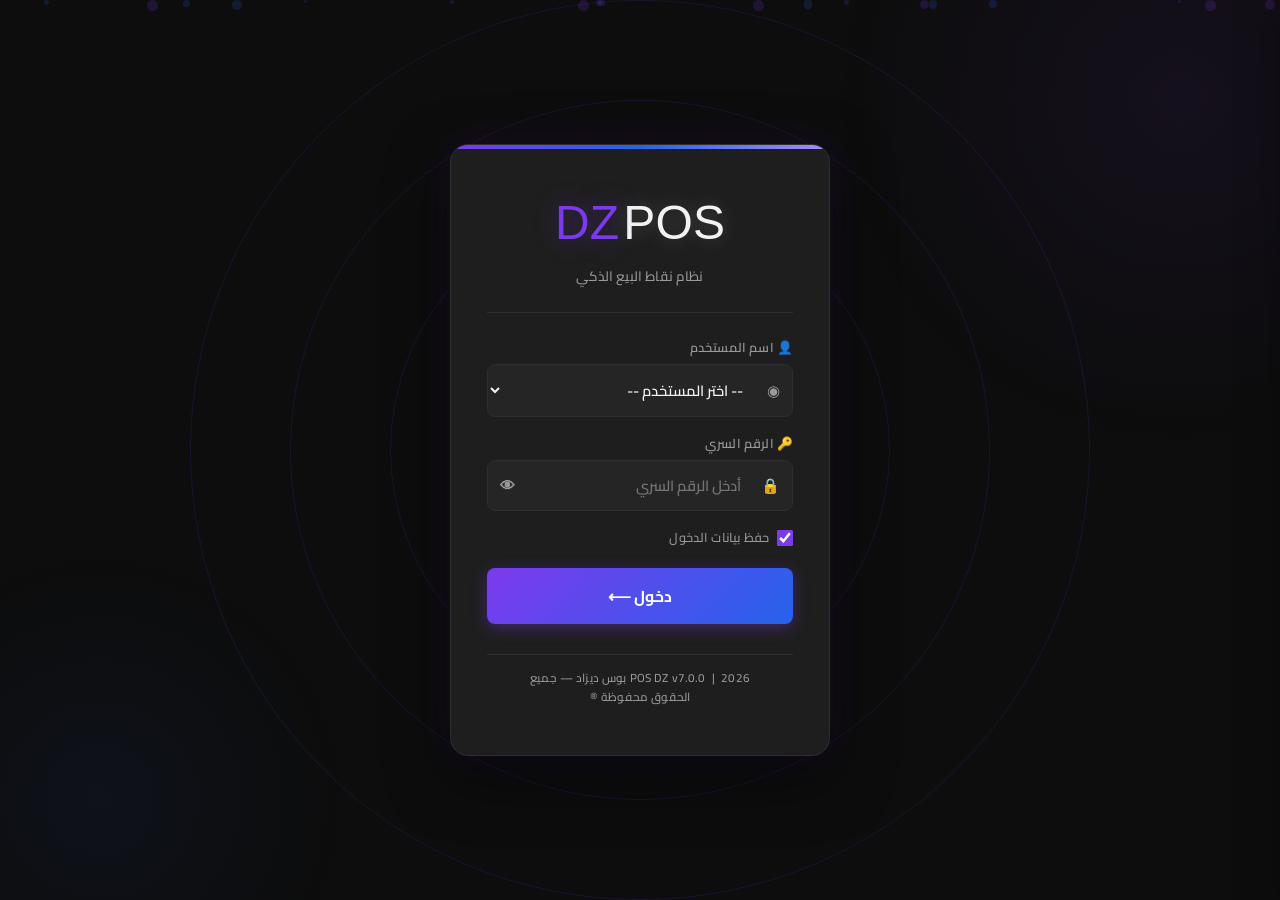
<file: customers.html>
<!DOCTYPE html>
<html lang="ar" dir="rtl">
<head>
  <meta charset="UTF-8"/>
  <meta name="viewport" content="width=device-width, initial-scale=1.0"/>
  <title>POS DZ - إدارة الزبائن</title>
  <link rel="stylesheet" href="style.css"/>
  <style>
    .customer-card {
      background: var(--bg-card); border: 1px solid var(--border);
      border-radius: var(--radius); padding: 16px 18px; margin-bottom: 10px;
      transition: var(--transition);
    }
    .customer-card:hover { border-color: var(--primary); box-shadow: 0 0 16px var(--glow); }
    .customer-card.has-debt { border-right: 4px solid var(--danger); }
    .customer-card.no-debt  { border-right: 4px solid var(--success); }
    .cust-header { display:flex; justify-content:space-between; align-items:center; margin-bottom:8px; }
    .cust-name { font-size:1.05rem; font-weight:800; color:var(--text-primary); }
    .cust-phone { font-size:0.82rem; color:var(--text-secondary); }
    .cust-debt-amount { font-size:1.2rem; font-weight:900; color:var(--danger); }
    .cust-debt-none { font-size:0.85rem; color:var(--success); font-weight:700; }
    .cust-actions { display:flex; gap:6px; flex-wrap:wrap; margin-top:10px; }
    .cust-actions .btn { font-size:0.8rem; padding:6px 12px; }
    .debt-detail-row {
      display:flex; justify-content:space-between; align-items:center;
      padding:8px 0; border-bottom:1px solid var(--border); font-size:0.88rem;
    }
    .debt-detail-row:last-child { border-bottom:none; }
    .debt-detail-date { font-size:0.75rem; color:var(--text-secondary); }
    .partial-modal-info { background:var(--bg-dark); border-radius:var(--radius-sm); padding:12px 16px; margin-bottom:14px; }
    .stats-row { display:grid; grid-template-columns:repeat(3,1fr); gap:12px; margin-bottom:18px; }
  </style>
</head>
<body>
<div class="bg-animated"></div>
<div class="page-wrapper">
  <header class="app-header" id="appHeader"></header>
  <div class="main-content">
    <div class="section-header">
      <a href="sale.html" class="back-btn">← رجوع</a>
      <h2 class="page-title">👥 إدارة الزبائن</h2>
      <button class="btn btn-primary" onclick="openModal('addCustomerModal')"><span data-i18n="custAdd">➕ إضافة زبون</span></button>
    </div>

    <!-- Stats -->
    <div class="stats-row" id="customerStats"></div>

    <!-- Search -->
    <div class="search-bar" style="margin-bottom:14px;">
      <span class="search-icon">🔍</span>
      <input type="text" id="customerSearch" placeholder="ابحث بالاسم أو الهاتف..." data-i18n-ph="custSearch" oninput="filterCustomers()"/>
    </div>

    <!-- Filter tabs -->
    <div class="tabs-bar" style="margin-bottom:14px;">
      <button class="tab-btn active" onclick="setFilter('all')" data-i18n="custFilterAll">الكل</button>
      <button class="tab-btn" onclick="setFilter('debt')" data-i18n="custFilterDebt">💳 مديونون</button>
      <button class="tab-btn" onclick="setFilter('clear')" data-i18n="custFilterClear">✅ مسددون</button>
    </div>

    <!-- Customer Cards -->
    <div id="customersContainer"></div>
  </div>
</div>

<!-- Add/Edit Customer Modal -->
<div class="modal-overlay" id="addCustomerModal">
  <div class="modal modal-sm">
    <div class="modal-header">
      <span class="modal-title" id="customerModalTitle">➕ إضافة زبون جديد</span>
      <button class="modal-close" onclick="closeModal('addCustomerModal')">✕</button>
    </div>
    <input type="hidden" id="editCustomerId"/>
    <div class="input-group">
      <label class="input-label" data-i18n="custName">👤 الاسم *</label>
      <input class="input-field" type="text" id="customerName" placeholder="اسم الزبون"/>
    </div>
    <div class="input-group">
      <label class="input-label" data-i18n="custPhone">📞 الهاتف *</label>
      <input class="input-field" type="tel" id="customerPhone" placeholder="رقم الهاتف"/>
    </div>
    <div class="modal-footer">
      <button class="btn btn-success" onclick="saveCustomer()">💾 حفظ</button>
      <button class="btn btn-secondary" onclick="closeModal('addCustomerModal')">إلغاء</button>
    </div>
  </div>
</div>

<!-- Debt Details Modal -->
<div class="modal-overlay" id="debtDetailModal">
  <div class="modal" style="max-width:580px;">
    <div class="modal-header">
      <span class="modal-title" id="debtDetailTitle">💳 ديون الزبون</span>
      <button class="modal-close" onclick="closeModal('debtDetailModal')">✕</button>
    </div>
    <div id="debtDetailContent"></div>
    <div class="modal-footer">
      <button class="btn btn-secondary" onclick="closeModal('debtDetailModal')">إغلاق</button>
    </div>
  </div>
</div>

<!-- Partial Payment Modal -->
<div class="modal-overlay" id="partialPayModal">
  <div class="modal modal-sm">
    <div class="modal-header">
      <span class="modal-title">💰 تسديد جزئي</span>
      <button class="modal-close" onclick="closeModal('partialPayModal')">✕</button>
    </div>
    <div class="partial-modal-info" id="partialPayInfo"></div>
    <div class="input-group">
      <label class="input-label">💵 المبلغ المدفوع</label>
      <input class="input-field" type="number" id="partialPayAmount" placeholder="0.00" style="font-size:1.2rem;text-align:center;" oninput="updatePartialRemain()"/>
    </div>
    <div id="partialRemainDisplay" style="text-align:center;font-weight:700;margin:8px 0;"></div>
    <div class="modal-footer">
      <button class="btn btn-success" onclick="confirmPartialPay()">✅ تأكيد الدفع</button>
      <button class="btn btn-secondary" onclick="closeModal('partialPayModal')">إلغاء</button>
    </div>
  </div>
</div>

<!-- Sidebar — labels only, no icons -->
<div class="sidebar-overlay" id="sidebarOverlay"></div>
<div class="sidebar" id="sidebar">
  <div class="sidebar-header">
    <div class="sidebar-brand">POS DZ</div>
    <div class="sidebar-version">v7.0.0</div>
    <div class="sidebar-user" id="sidebarUser"></div>
  </div>
  <nav class="sidebar-nav">
    <a class="nav-item" href="sale.html"><span class="nav-label">واجهة البيع</span></a>
    <a class="nav-item" href="inventory.html" data-role="admin,inventory_manager"><span class="nav-label">المخزون</span></a>
    <a class="nav-item" href="customers.html"><span class="nav-label">الزبائن</span></a>
    <a class="nav-item" href="reports.html" data-role="admin,inventory_manager"><span class="nav-label">إدارة الأعمال</span></a>
    <a class="nav-item" href="suppliers.html" data-role="admin,inventory_manager"><span class="nav-label">الموردين</span></a>
    <a class="nav-item" href="users.html" data-role="admin"><span class="nav-label">المستخدمين</span></a>
    <a class="nav-item" href="settings.html" data-role="admin"><span class="nav-label">الإعدادات</span></a>
    <div class="nav-item danger" onclick="doLogout()"><span class="nav-label">تسجيل الخروج</span></div>
  </nav>
  <div class="sidebar-footer">POS DZ v7.0.0 | 2026 ®</div>
</div>
<div id="toast-container"></div>
<script src="app.js"></script>
<script>
'use strict';
let allCustomers = [];
let allDebts = [];
let currency = 'DA';
let currentFilter = 'all';
let activeDebtId = null;
let activeDebtCustomerId = null;
let activeDebtTotal = 0;

async function init() {
  requireAuth();
  await initApp();
  currency = await getSetting('currency') || 'DA';
  await loadAll();
  // Enter في حقول الزبون — الاسم → الهاتف → حفظ
  document.getElementById('customerName')?.addEventListener('keydown', e => {
    if (e.key === 'Enter') { e.preventDefault(); document.getElementById('customerPhone')?.focus(); }
  });
  document.getElementById('customerPhone')?.addEventListener('keydown', e => {
    if (e.key === 'Enter') { e.preventDefault(); saveCustomer(); }
  });
}

async function loadAll() {
  allCustomers = await dbGetAll('customers');
  allDebts     = await dbGetAll('debts');
  renderStats();
  renderCustomers();
}

function renderStats() {
  const debtors   = new Set(allDebts.filter(d => !d.isPaid).map(d => d.customerId)).size;
  const totalDebt = allDebts.filter(d => !d.isPaid).reduce((s, d) => s + d.amount, 0);
  const cleared   = allCustomers.filter(c => !allDebts.find(d => d.customerId === c.id && !d.isPaid)).length;
  document.getElementById('customerStats').innerHTML = `
    <div class="stat-card"><div class="stat-icon">👥</div><div class="stat-value">${allCustomers.length}</div><div class="stat-label">إجمالي الزبائن</div></div>
    <div class="stat-card"><div class="stat-icon">💳</div><div class="stat-value" style="color:var(--danger)">${totalDebt.toFixed(0)}</div><div class="stat-label">إجمالي الديون (${currency})</div></div>
    <div class="stat-card"><div class="stat-icon">✅</div><div class="stat-value" style="color:var(--success)">${cleared}</div><div class="stat-label">زبائن بدون ديون</div></div>`;
}

function setFilter(f) {
  currentFilter = f;
  document.querySelectorAll('.tabs-bar .tab-btn').forEach((b,i) => b.classList.toggle('active', ['all','debt','clear'][i] === f));
  renderCustomers();
}

function filterCustomers() { renderCustomers(); }

function renderCustomers() {
  const q = (document.getElementById('customerSearch').value || '').toLowerCase();
  let list = allCustomers.filter(c =>
    c.name.toLowerCase().includes(q) || (c.phone && c.phone.includes(q)));

  if (currentFilter === 'debt')  list = list.filter(c => allDebts.find(d => d.customerId === c.id && !d.isPaid));
  if (currentFilter === 'clear') list = list.filter(c => !allDebts.find(d => d.customerId === c.id && !d.isPaid));

  if (!list.length) {
    document.getElementById('customersContainer').innerHTML =
      '<div class="empty-state"><div class="empty-icon">👥</div><p>لا يوجد زبائن</p></div>';
    return;
  }

  document.getElementById('customersContainer').innerHTML = list.map(c => {
    const debts    = allDebts.filter(d => d.customerId === c.id && !d.isPaid);
    const totalDebt = debts.reduce((s, d) => s + d.amount, 0);
    const hasDebt  = totalDebt > 0;
    const lastDebt = debts.sort((a,b) => new Date(b.date)-new Date(a.date))[0];

    return `<div class="customer-card ${hasDebt ? 'has-debt' : 'no-debt'}">
      <div class="cust-header">
        <div>
          <div class="cust-name">👤 ${c.name}</div>
          <div class="cust-phone">📞 ${c.phone || '—'}</div>
          ${lastDebt ? `<div style="font-size:0.75rem;color:var(--warning);margin-top:2px;">📅 تاريخ الدين: ${formatDate(lastDebt.date)}</div>` : ''}
        </div>
        <div style="text-align:left;">
          ${hasDebt
            ? `<div class="cust-debt-amount">${totalDebt.toFixed(2)} ${currency}</div><div style="font-size:0.72rem;color:var(--danger);">دين متبقي</div>`
            : `<div class="cust-debt-none">✅ لا ديون</div>`}
        </div>
      </div>
      <div class="cust-actions">
        <button class="btn btn-secondary btn-sm" onclick="viewDebts(${c.id})" title="عرض تفاصيل الديون">📋 الديون</button>
        ${hasDebt ? `
        <button class="btn btn-warning btn-sm" onclick="openPartialModal(${c.id},${totalDebt})" title="تسديد جزء">💰 جزئي</button>
        <button class="btn btn-success btn-sm" onclick="payAllDebts(${c.id},${totalDebt})" title="تسديد الكل">✅ تسديد الكل</button>
        <button class="btn btn-primary btn-sm" onclick="printDebtInvoice(${c.id})" title="طباعة فاتورة الدين">🖨️ فاتورة دين</button>
        ` : ''}
        <button class="btn btn-sm" style="background:transparent;border:1px solid var(--border);" onclick="editCustomer(${c.id})" title="تعديل">✏️</button>
        <button class="btn btn-danger btn-sm" onclick="deleteCustomer(${c.id})" title="حذف">🗑️</button>
      </div>
    </div>`;
  }).join('');
}

// View all debts for a customer
async function viewDebts(customerId) {
  const c = allCustomers.find(x => x.id === customerId);
  const debts = allDebts.filter(d => d.customerId === customerId);
  const unpaid = debts.filter(d => !d.isPaid);
  const paid   = debts.filter(d =>  d.isPaid);

  document.getElementById('debtDetailTitle').textContent = `💳 ديون: ${c ? c.name : ''}`;

  let html = '';
  if (unpaid.length) {
    html += `<h5 style="color:var(--danger);margin:0 0 10px;">📋 ديون قائمة (${unpaid.length})</h5>`;
    const sales = await Promise.all(unpaid.map(d => dbGet('sales', d.saleId)));
    html += unpaid.map((d, i) => {
      const s = sales[i];
      return `<div class="debt-detail-row">
        <div>
          <div style="font-weight:700;">فاتورة: ${s ? s.invoiceNumber : '—'}</div>
          <div class="debt-detail-date">📅 ${formatDate(d.date)}</div>
          ${d.originalAmount && d.originalAmount !== d.amount
            ? `<div class="debt-detail-date" style="color:var(--warning);">الأصلي: ${d.originalAmount.toFixed(2)} | مسدد: ${(d.originalAmount - d.amount).toFixed(2)}</div>` : ''}
        </div>
        <div style="text-align:left;">
          <div style="color:var(--danger);font-weight:900;">${d.amount.toFixed(2)} ${currency}</div>
          <div style="display:flex;gap:4px;margin-top:4px;">
            <button class="btn btn-warning btn-sm" onclick="openPartialModal(${customerId},${d.amount},${d.id})" style="font-size:0.75rem;padding:3px 7px;">💰 جزئي</button>
            <button class="btn btn-success btn-sm" onclick="payDebt(${d.id},${d.amount},${customerId})" style="font-size:0.75rem;padding:3px 7px;">✅ كلي</button>
            ${s ? `<button class="btn btn-secondary btn-sm" onclick="printOneDebt(${d.id})" style="font-size:0.75rem;padding:3px 7px;">🖨️</button>` : ''}
          </div>
        </div>
      </div>`;
    }).join('');
  }
  if (paid.length) {
    html += `<h5 style="color:var(--success);margin:14px 0 10px;">✅ ديون مسددة (${paid.length})</h5>`;
    html += paid.slice(-5).reverse().map(d =>
      `<div class="debt-detail-row" style="opacity:0.6;">
        <div>
          <div style="font-size:0.82rem;"><s>${(d.originalAmount||d.amount).toFixed(2)} ${currency}</s></div>
          <div class="debt-detail-date">📅 سُدِّد: ${formatDate(d.paidDate || d.date)}</div>
        </div>
        <div><span class="badge badge-success">✅ مسدد</span></div>
      </div>`).join('');
  }
  if (!debts.length) html = '<p class="text-muted" style="text-align:center;padding:20px;">لا توجد ديون</p>';
  document.getElementById('debtDetailContent').innerHTML = html;
  openModal('debtDetailModal');
}

// Partial payment modal
let _partialSingleDebtId = null;
function openPartialModal(customerId, totalAmount, singleDebtId = null) {
  activeDebtCustomerId = customerId;
  activeDebtTotal = totalAmount;
  _partialSingleDebtId = singleDebtId;
  const c = allCustomers.find(x => x.id === customerId);
  document.getElementById('partialPayInfo').innerHTML = `
    <div style="font-weight:700;color:var(--primary-light);font-size:1rem;margin-bottom:4px;">👤 ${c ? c.name : ''}</div>
    <div>المبلغ المتبقي: <b style="color:var(--danger);font-size:1.1rem;">${totalAmount.toFixed(2)} ${currency}</b></div>`;
  document.getElementById('partialPayAmount').value = '';
  document.getElementById('partialRemainDisplay').textContent = '';
  closeModal('debtDetailModal');
  openModal('partialPayModal');
}

function updatePartialRemain() {
  const paid   = parseFloat(document.getElementById('partialPayAmount').value) || 0;
  const remain = activeDebtTotal - paid;
  const el     = document.getElementById('partialRemainDisplay');
  if (paid > 0) {
    if (paid >= activeDebtTotal) { el.textContent = '✅ يكفي للتسديد الكامل'; el.style.color = 'var(--success)'; }
    else { el.textContent = `المتبقي بعد الدفع: ${remain.toFixed(2)} ${currency}`; el.style.color = 'var(--warning)'; }
  } else el.textContent = '';
}

async function confirmPartialPay() {
  const paid = parseFloat(document.getElementById('partialPayAmount').value) || 0;
  if (!paid || paid <= 0) { toast('⚠️ أدخل مبلغاً صحيحاً', 'warning'); return; }
  if (paid >= activeDebtTotal) {
    closeModal('partialPayModal');
    await payAllDebts(activeDebtCustomerId, activeDebtTotal);
    return;
  }

  const now  = new Date().toISOString();
  const user = getSession();
  const c    = allCustomers.find(x => x.id === activeDebtCustomerId);

  if (_partialSingleDebtId) {
    // Pay specific debt partially
    const debt = await dbGet('debts', _partialSingleDebtId);
    if (debt) {
      debt.originalAmount = debt.originalAmount || debt.amount;
      debt.amount = debt.amount - paid;
      await dbPut('debts', debt);
    }
  } else {
    // Pay against all unpaid debts (oldest first)
    let remaining = paid;
    const unpaid = allDebts.filter(d => d.customerId === activeDebtCustomerId && !d.isPaid)
                           .sort((a,b) => new Date(a.date) - new Date(b.date));
    for (const d of unpaid) {
      if (remaining <= 0) break;
      if (remaining >= d.amount) { remaining -= d.amount; d.isPaid = 1; d.paidDate = now; d.originalAmount = d.originalAmount || d.amount; await dbPut('debts', d); }
      else { d.originalAmount = d.originalAmount || d.amount; d.amount -= remaining; await dbPut('debts', d); remaining = 0; }
    }
  }

  // Register as a sale (settlement record)
  const invoiceNumber = await getNextInvoiceNumber();
  await dbAdd('sales', {
    invoiceNumber, userId: user.id, customerId: activeDebtCustomerId,
    total: paid, discount: 0, paid,
    isDebt: 0, isCancelled: 0, date: now,
    debtSettlement: true,
    note: `تسديد جزئي دين — ${c ? c.name : ''}`
  });
  await dbAdd('logs', { action: 'partial_debt_pay', details: `تسديد جزئي ${paid} ${currency} — ${c ? c.name : ''}`, date: now });

  toast(`✅ تم تسجيل دفع ${paid.toFixed(2)} ${currency}`, 'success', 3000);
  closeModal('partialPayModal');

  if (await customConfirmAsync('هل تريد طباعة وصل التسديد الجزئي؟')) {
    // Recalculate remaining debt after payment
    const updatedDebts = await dbGetAll('debts');
    const remainAfter = updatedDebts.filter(d => d.customerId === activeDebtCustomerId && !d.isPaid).reduce((s,d)=>s+d.amount,0);
    await printInvoice({
      invoiceNumber, total: paid, discount: 0, paid,
      isDebt: 0, date: now,
      customerName: c ? c.name : '',
      customerPhone: c ? c.phone : '',
      debtSettlement: true,
      partialSettlement: true,
      remainingAfterPay: remainAfter
    }, [{ productName: `تسديد جزئي — المتبقي: ${remainAfter.toFixed(2)}`, quantity: 1, unitPrice: paid, total: paid }]);
  }
  await loadAll();
}

async function payDebt(debtId, amount, customerId) {
  const _ok1 = await customConfirmAsync(`تسديد ${amount.toFixed(2)} ${currency}؟`);
  if (!_ok1) return;
  const now  = new Date().toISOString();
  const debt = await dbGet('debts', debtId);
  const c    = allCustomers.find(x => x.id === customerId);
  debt.isPaid = 1; debt.paidDate = now;
  debt.originalAmount = debt.originalAmount || debt.amount;
  await dbPut('debts', debt);
  if (debt.saleId) {
    const s = await dbGet('sales', debt.saleId);
    if (s) { s.isDebt = 0; s.debtPaidDate = now; await dbPut('sales', s); }
  }
  const invoiceNumber = await getNextInvoiceNumber();
  const user = getSession();
  await dbAdd('sales', {
    invoiceNumber, userId: user.id, customerId,
    total: amount, discount: 0, paid: amount,
    isDebt: 0, isCancelled: 0, date: now,
    debtSettlement: true, note: `تسديد كلي لدين — ${c ? c.name : ''}`
  });
  await dbAdd('logs', { action: 'debt_paid', details: `تسديد كلي ${amount} ${currency} — ${c ? c.name : ''}`, date: now });
  toast(`✅ تم تسديد الدين ${amount.toFixed(2)} ${currency}`, 'success');
  closeModal('debtDetailModal');
  if (await customConfirmAsync('طباعة وصل التسديد؟')) {
    await printInvoice({
      invoiceNumber, total: amount, discount: 0, paid: amount,
      isDebt: 0, date: now, customerName: c ? c.name : '', debtSettlement: true
    }, [{ productName: 'تسديد دين', quantity: 1, unitPrice: amount, total: amount }]);
  }
  await loadAll();
}

async function payAllDebts(customerId, totalAmount) {
  const _ok2 = await customConfirmAsync(`تسديد كامل الديون: ${totalAmount.toFixed(2)} ${currency}؟`);
  if (!_ok2) return;
  const now  = new Date().toISOString();
  const c    = allCustomers.find(x => x.id === customerId);
  const unpaid = allDebts.filter(d => d.customerId === customerId && !d.isPaid);
  for (const d of unpaid) {
    d.isPaid = 1; d.paidDate = now;
    d.originalAmount = d.originalAmount || d.amount;
    await dbPut('debts', d);
    if (d.saleId) { const s = await dbGet('sales', d.saleId); if (s) { s.isDebt = 0; s.debtPaidDate = now; await dbPut('sales', s); } }
  }
  const invoiceNumber = await getNextInvoiceNumber();
  const user = getSession();
  await dbAdd('sales', {
    invoiceNumber, userId: user.id, customerId,
    total: totalAmount, discount: 0, paid: totalAmount,
    isDebt: 0, isCancelled: 0, date: now,
    debtSettlement: true, note: `تسديد كلي جميع الديون — ${c ? c.name : ''}`
  });
  await dbAdd('logs', { action: 'all_debt_paid', details: `تسديد كلي ${totalAmount} ${currency} — ${c ? c.name : ''}`, date: now });
  toast(`✅ تم تسديد كامل الديون: ${totalAmount.toFixed(2)} ${currency}`, 'success', 3000);
  if (await customConfirmAsync('طباعة وصل التسديد؟')) {
    await printInvoice({
      invoiceNumber, total: totalAmount, discount: 0, paid: totalAmount,
      isDebt: 0, date: now, customerName: c ? c.name : '', debtSettlement: true
    }, [{ productName: 'تسديد جميع الديون', quantity: 1, unitPrice: totalAmount, total: totalAmount }]);
  }
  await loadAll();
}

async function printDebtInvoice(customerId) {
  const c    = allCustomers.find(x => x.id === customerId);
  const debts = allDebts.filter(d => d.customerId === customerId && !d.isPaid);
  if (!debts.length) { toast('لا توجد ديون لهذا الزبون', 'info'); return; }
  const totalDebt = debts.reduce((s, d) => s + d.amount, 0);
  const firstSale = debts[0].saleId ? await dbGet('sales', debts[0].saleId) : null;
  const invoiceNumber = firstSale?.invoiceNumber || '—';
  // Build items list showing each debt with its original date
  const items = await Promise.all(debts.map(async d => {
    const s = await dbGet('sales', d.saleId);
    return {
      productName: `دين — ${formatDate(d.date)} (${s ? s.invoiceNumber : '—'})`,
      quantity: 1,
      unitPrice: d.amount,
      total: d.amount
    };
  }));
  await printInvoice({
    invoiceNumber,
    total: totalDebt,
    discount: 0,
    paid: 0,
    isDebt: 1,
    date: debts[0].date,
    customerName: c ? c.name : '',
    customerPhone: c ? c.phone : ''
  }, items);
}

async function printOneDebt(debtId) {
  const debt = allDebts.find(d => d.id === debtId);
  if (!debt) return;
  const c    = allCustomers.find(x => x.id === debt.customerId);
  const sale = await dbGet('sales', debt.saleId);
  const origAmount = debt.originalAmount || debt.amount;
  const paidSoFar  = origAmount - debt.amount;
  await printInvoice({
    invoiceNumber:  sale ? sale.invoiceNumber : '—',
    total:          origAmount,
    discount:       sale ? (sale.discount || 0) : 0,
    paid:           paidSoFar,
    remainingDebt:  debt.amount,
    isDebt:         1,
    date:           debt.date,
    customerName:   c ? c.name : '',
    customerPhone:  c ? c.phone : ''
  }, sale
    ? (await dbGetAll('saleItems')).filter(i => i.saleId === debt.saleId)
    : [{ productName: 'دين', quantity: 1, unitPrice: origAmount, total: origAmount }]);
}

async function saveCustomer() {
  const id    = document.getElementById('editCustomerId').value;
  const name  = document.getElementById('customerName').value.trim();
  const phone = document.getElementById('customerPhone').value.trim();
  if (!name || !phone) { toast('الاسم والهاتف مطلوبان', 'warning'); return; }
  const data = { name, phone, createdAt: new Date().toISOString() };
  if (id) { data.id = parseInt(id); await dbPut('customers', data); toast('تم التعديل ✅', 'success'); }
  else { await dbAdd('customers', data); toast('تمت الإضافة ✅', 'success'); }
  closeModal('addCustomerModal');
  document.getElementById('editCustomerId').value = '';
  document.getElementById('customerName').value   = '';
  document.getElementById('customerPhone').value  = '';
  await loadAll();
}

async function editCustomer(id) {
  const c = allCustomers.find(x => x.id === id);
  if (!c) return;
  document.getElementById('editCustomerId').value = c.id;
  document.getElementById('customerName').value   = c.name;
  document.getElementById('customerPhone').value  = c.phone || '';
  document.getElementById('customerModalTitle').textContent = '✏️ تعديل بيانات الزبون';
  openModal('addCustomerModal');
}

async function deleteCustomer(id) {
  const hasDebt = allDebts.find(d => d.customerId === id && !d.isPaid);
  if (hasDebt) { toast('⚠️ لا يمكن حذف زبون لديه ديون غير مسددة', 'warning'); return; }
  if (!await customConfirmAsync('حذف هذا الزبون؟')) return;
  await dbDelete('customers', id);
  toast('تم الحذف', 'success');
  await loadAll();
}

function doLogout() { customConfirm('هل تريد تسجيل الخروج؟', () => { clearSession(); window.location.href = 'index.html'; }); }
init();
</script>
<div id="vkbContainer" style="position:fixed;bottom:0;left:50%;transform:translateX(-50%);z-index:600;display:none;flex-direction:column;width:min(800px,100vw);background:var(--bg-medium);border:2px solid var(--primary);border-bottom:none;border-radius:18px 18px 0 0;box-shadow:0 -10px 50px rgba(0,0,0,.6);"></div>
</body>
</html>
</file>
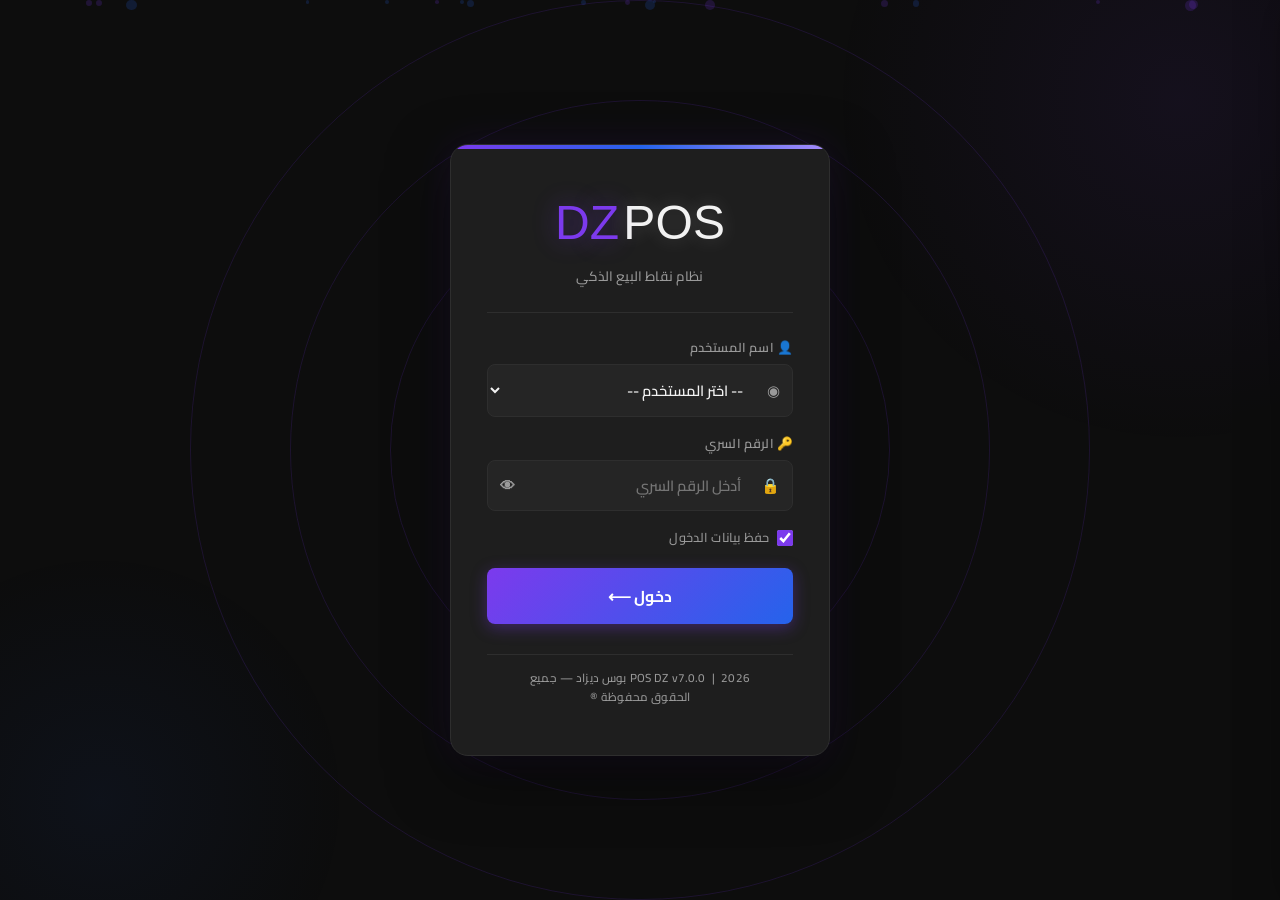
<file: inventory.html>
<!DOCTYPE html>
<html lang="ar" dir="rtl">
<head>
  <meta charset="UTF-8"/>
  <meta name="viewport" content="width=device-width, initial-scale=1.0"/>
  <title>POS DZ - إدارة المخزون</title>
  <link rel="stylesheet" href="style.css"/>
  <style>
    .alert-box { background: var(--bg-card); border: 1px solid var(--warning); border-radius: var(--radius); padding: 14px 18px; margin-bottom: 16px; }
    .alert-box h4 { color: var(--warning); font-size: 0.9rem; margin-bottom: 8px; }
    .alert-item { font-size: 0.85rem; color: var(--text-secondary); padding: 3px 0; }
    .stock-badge { display: inline-block; padding: 2px 8px; border-radius: 12px; font-size: 0.75rem; font-weight: 700; }
    .stock-ok { background: rgba(16,185,129,0.2); color: var(--success); }
    .stock-low { background: rgba(245,158,11,0.2); color: var(--warning); }
    .stock-out { background: rgba(239,68,68,0.2); color: var(--danger); }
    .expiry-warn { background: rgba(239,68,68,0.2); color: var(--danger); }
  </style>
</head>
<body>
<div class="bg-animated"></div>
<div class="page-wrapper">
  <!-- HEADER -->
  <header class="app-header" id="appHeader"></header>

  <div class="main-content">
    <!-- Page Header -->
    <div class="section-header">
      <a href="sale.html" class="back-btn">← رجوع</a>
      <h2 class="page-title">📦 إدارة المخزون</h2>
    </div>

    <!-- Alerts -->
    <div class="alert-box" id="alertsBox" style="display:none;">
      <h4>⚠️ تنبيهات المخزون</h4>
      <div id="alertsList"></div>
    </div>

    <!-- Tabs -->
    <div class="tabs-bar">
      <button class="tab-btn active" onclick="switchTab('all')">📋 كل المنتجات</button>
      <button class="tab-btn" onclick="switchTab('add')">➕ إضافة منتج</button>
      <button class="tab-btn" onclick="switchTab('families')">🏷️ العائلات</button>
      <button class="tab-btn" onclick="switchTab('import')">📤 استيراد / تصدير</button>
    </div>

    <!-- TAB: All Products -->
    <div class="tab-content active" id="tab-all">
      <div class="search-bar">
        <span class="search-icon">🔍</span>
        <input type="text" id="productSearch" placeholder="ابحث عن اسم المنتج أو الباركود..." oninput="filterProducts()"/>
      </div>
      <div class="card" style="padding:0;overflow:hidden;">
        <table class="data-table" id="productsTable">
          <thead>
            <tr>
              <th>المنتج</th><th>العائلة</th><th>الوحدة</th>
              <th>سعر الشراء</th><th>سعر البيع</th><th>المخزون</th>
              <th>الصلاحية</th><th>تنبيه</th><th>إجراءات</th>
            </tr>
          </thead>
          <tbody id="productsTbody"></tbody>
        </table>
      </div>
    </div>

    <!-- TAB: Add Product -->
    <div class="tab-content" id="tab-add">
      <div class="card">
        <h3 id="formTitle" style="color:var(--primary-light);margin-bottom:18px;">➕ إضافة منتج جديد</h3>
        <input type="hidden" id="editProductId"/>
        <div style="display:grid;grid-template-columns:1fr 1fr;gap:16px;">
          <div class="input-group">
            <label class="input-label">🏷️ العائلة</label>
            <select class="select-field" id="productFamily">
              <option value="">-- بدون عائلة --</option>
            </select>
          </div>
          <div class="input-group">
            <label class="input-label">📝 اسم المنتج *</label>
            <input class="input-field" type="text" id="productName" placeholder="أدخل اسم المنتج"/>
          </div>
          <div class="input-group">
            <label class="input-label">📏 الحجم / المقاس / السعة</label>
            <input class="input-field" type="text" id="productSize" placeholder="مثال: 500ml، L، XL"/>
          </div>
          <div class="input-group">
            <label class="input-label">📦 الوحدة</label>
            <select class="select-field" id="productUnit">
              <option>قطعة</option><option>كيلو</option><option>غرام</option>
              <option>لتر</option><option>علبة</option><option>كرتون</option>
            </select>
          </div>
          <div class="input-group">
            <label class="input-label">💰 سعر الشراء</label>
            <input class="input-field" type="number" id="productBuyPrice" placeholder="0.00" min="0"/>
          </div>
          <div class="input-group">
            <label class="input-label">💵 سعر البيع *</label>
            <input class="input-field" type="number" id="productSellPrice" placeholder="0.00" min="0"/>
          </div>
          <div class="input-group">
            <label class="input-label">🔢 الكمية</label>
            <input class="input-field" type="number" id="productQty" placeholder="0" min="0"/>
          </div>
          <div class="input-group">
            <label class="input-label">📅 تاريخ نهاية الصلاحية</label>
            <input class="input-field" type="date" id="productExpiry"/>
          </div>
          <div class="input-group" style="grid-column:1/-1;">
            <label class="input-label">📷 باركود</label>
            <input class="input-field" type="text" id="productBarcode" placeholder="أدخل رقم الباركود أو امسحه"/>
          </div>
        </div>
        <div id="nameError" class="text-danger text-sm mt-2" style="display:none;">⚠️ هذا الاسم موجود مسبقاً</div>
        <div style="display:flex;gap:12px;margin-top:20px;">
          <button class="btn btn-success" onclick="saveProduct()">💾 حفظ المنتج</button>
          <button class="btn btn-secondary" onclick="clearProductForm()">🗑️ تفريغ الحقول</button>
        </div>
      </div>
    </div>

    <!-- TAB: Families -->
    <div class="tab-content" id="tab-families">
      <div class="card">
        <h3 style="color:var(--primary-light);margin-bottom:16px;">🏷️ إدارة العائلات</h3>
        <div style="display:flex;gap:10px;margin-bottom:20px;">
          <input class="input-field" type="text" id="familyInput" placeholder="اسم العائلة (مثال: مشروبات، حلويات...)" style="flex:1;"/>
          <button class="btn btn-primary" onclick="addFamily()">➕ إضافة</button>
        </div>
        <div id="familiesList" style="display:flex;flex-wrap:wrap;gap:10px;"></div>
      </div>
    </div>

    <!-- TAB: Import/Export -->
    <div class="tab-content" id="tab-import">
      <div style="display:grid;grid-template-columns:1fr 1fr;gap:18px;">
        <!-- Import -->
        <div class="card">
          <h3 style="color:var(--primary-light);margin-bottom:16px;">📥 استيراد المنتجات</h3>
          <p class="text-muted text-sm mb-3">قم بتحميل نموذج CSV ثم ارفع الملف المعبأ.</p>
          <label style="display:block;background:var(--bg-input);border:2px dashed var(--border);border-radius:var(--radius);padding:30px;text-align:center;cursor:pointer;transition:var(--transition);" onmouseover="this.style.borderColor='var(--primary)'" onmouseout="this.style.borderColor='var(--border)'">
            <div style="font-size:2rem;">📂</div>
            <div style="color:var(--text-secondary);margin-top:8px;font-size:0.9rem;">اضغط لاختيار ملف CSV</div>
            <input type="file" accept=".csv" id="importFile" style="display:none;" onchange="handleImport(this)"/>
          </label>
          <div id="importProgress" class="mt-3" style="display:none;"></div>
        </div>
        <!-- Export -->
        <div class="card">
          <h3 style="color:var(--primary-light);margin-bottom:16px;">📤 تصدير المنتجات</h3>
          <p class="text-muted text-sm mb-3">تصدير قائمة المنتجات الكاملة أو تحميل نموذج فارغ.</p>
          <button class="btn btn-primary btn-full mb-3" onclick="exportProducts()">📥 تصدير كل المنتجات (CSV)</button>
          <button class="btn btn-secondary btn-full" onclick="downloadCSVTemplate()">📄 تحميل نموذج CSV</button>
        </div>
      </div>
    </div>
  </div>
</div>

<!-- Confirm Import Modal -->
<div class="modal-overlay" id="importConfirmModal">
  <div class="modal">
    <div class="modal-header">
      <span class="modal-title">⚠️ تأكيد الاستيراد</span>
      <button class="modal-close" onclick="closeModal('importConfirmModal')">✕</button>
    </div>
    <div id="importConflicts"></div>
    <div class="modal-footer">
      <button class="btn btn-success" onclick="confirmImport(true)">✅ قبول التحديث</button>
      <button class="btn btn-secondary" onclick="confirmImport(false)">⏭️ تجاهل المنتجات المشابهة</button>
      <button class="btn btn-danger" onclick="closeModal('importConfirmModal')">إلغاء</button>
    </div>
  </div>
</div>

<!-- Sidebar — labels only, no icons -->
<div class="sidebar-overlay" id="sidebarOverlay"></div>
<div class="sidebar" id="sidebar">
  <div class="sidebar-header">
    <div class="sidebar-brand">POS DZ</div>
    <div class="sidebar-version">v7.0.0</div>
    <div class="sidebar-user" id="sidebarUser"></div>
  </div>
  <nav class="sidebar-nav">
    <a class="nav-item" href="sale.html"><span class="nav-label">واجهة البيع</span></a>
    <a class="nav-item" href="inventory.html" data-role="admin,inventory_manager"><span class="nav-label">المخزون</span></a>
    <a class="nav-item" href="customers.html"><span class="nav-label">الزبائن</span></a>
    <a class="nav-item" href="reports.html" data-role="admin,inventory_manager"><span class="nav-label">إدارة الأعمال</span></a>
    <a class="nav-item" href="suppliers.html" data-role="admin,inventory_manager"><span class="nav-label">الموردين</span></a>
    <a class="nav-item" href="users.html" data-role="admin"><span class="nav-label">المستخدمين</span></a>
    <a class="nav-item" href="settings.html" data-role="admin"><span class="nav-label">الإعدادات</span></a>
    <div class="nav-item danger" onclick="doLogout()"><span class="nav-label">تسجيل الخروج</span></div>
  </nav>
  <div class="sidebar-footer">POS DZ v7.0.0 | 2026 ®</div>
</div>
<div id="toast-container"></div>
<script src="app.js"></script>
<script>
let allProducts = [];
let allFamilies = [];
let importData = [];
let currency = 'DA';

async function init() {
  requireRole(['admin', 'manager']);
  await initApp();
  currency = await getSetting('currency') || 'DA';
  await loadFamilies();
  await loadProducts();
  await checkAlerts();
  // Enter في حقل الاسم يحرك إلى الحقل التالي — Enter في آخر حقل يحفظ المنتج
  document.getElementById('productName')?.addEventListener('keydown', e => {
    if (e.key === 'Enter') { e.preventDefault(); document.getElementById('productSize')?.focus(); }
  });
  document.getElementById('productSize')?.addEventListener('keydown', e => {
    if (e.key === 'Enter') { e.preventDefault(); document.getElementById('productBarcode')?.focus(); }
  });
  document.getElementById('productBarcode')?.addEventListener('keydown', e => {
    if (e.key === 'Enter') { e.preventDefault(); saveProduct(); }
  });
  document.getElementById('productSearch')?.addEventListener('keydown', e => {
    if (e.key === 'Enter') { e.preventDefault(); filterProducts(); }
  });
  document.getElementById('familyInput')?.addEventListener('keydown', e => {
    if (e.key === 'Enter') { e.preventDefault(); saveFamily(); }
  });
}

function switchTab(name) {
  document.querySelectorAll('.tab-btn').forEach((b,i) => b.classList.remove('active'));
  document.querySelectorAll('.tab-content').forEach(c => c.classList.remove('active'));
  const tabs = ['all','add','families','import'];
  const idx = tabs.indexOf(name);
  document.querySelectorAll('.tab-btn')[idx]?.classList.add('active');
  document.getElementById('tab-' + name)?.classList.add('active');
  if (name === 'all') loadProducts();
  if (name === 'families') renderFamilies();
}

// ── Alerts ──
async function checkAlerts() {
  const products = await dbGetAll('products');
  const lowStock = await getSetting('lowStockAlert') || 5;
  const expiryDays = await getSetting('expiryAlertDays') || 30;
  const now = new Date();
  const alerts = [];
  products.forEach(p => {
    if (p.quantity <= lowStock) alerts.push(`📦 <b>${p.name}</b> — بقي ${p.quantity} في المخزن`);
    if (p.expiryDate) {
      const diff = Math.ceil((new Date(p.expiryDate) - now) / 86400000);
      if (diff <= expiryDays && diff > 0) alerts.push(`⏳ <b>${p.name}</b> — ينتهي خلال ${diff} يوم`);
      if (diff <= 0) alerts.push(`❌ <b>${p.name}</b> — انتهت صلاحيته!`);
    }
  });
  if (alerts.length) {
    document.getElementById('alertsBox').style.display = 'block';
    document.getElementById('alertsList').innerHTML = alerts.map(a => `<div class="alert-item">• ${a}</div>`).join('');
  }
}

// ── Products ──
async function loadProducts() {
  allProducts = await dbGetAll('products');
  renderProducts(allProducts);
}

function renderProducts(products) {
  const tbody = document.getElementById('productsTbody');
  const now = new Date();
  if (!products.length) {
    tbody.innerHTML = '<tr><td colspan="9" class="empty-state"><div class="empty-icon">📦</div><p>لا توجد منتجات</p></td></tr>';
    return;
  }
  tbody.innerHTML = products.map(p => {
    const family = allFamilies.find(f => f.id === p.familyId);
    let stockClass = p.quantity > 10 ? 'stock-ok' : p.quantity > 0 ? 'stock-low' : 'stock-out';
    let expiryInfo = '';
    let alertBadge = '';
    if (p.expiryDate) {
      const diff = Math.ceil((new Date(p.expiryDate) - now) / 86400000);
      expiryInfo = formatDate(p.expiryDate + 'T00:00:00');
      if (diff <= 30 && diff > 0) alertBadge = `<span class="badge badge-warning">⏳ ${diff} يوم</span>`;
      if (diff <= 0) alertBadge = `<span class="badge badge-danger">❌ منتهي</span>`;
    }
    return `<tr>
      <td><b>${p.name}</b><br><small class="text-muted">${p.barcode || ''} ${p.size || ''}</small></td>
      <td>${family ? family.name : '—'}</td>
      <td>${p.unit || '—'}</td>
      <td>${p.buyPrice || 0} ${currency}</td>
      <td><b>${p.sellPrice || 0} ${currency}</b></td>
      <td><span class="stock-badge ${stockClass}">${p.quantity}</span></td>
      <td>${expiryInfo || '—'}</td>
      <td>${alertBadge}</td>
      <td class="actions">
        <button class="btn btn-sm btn-secondary" title="طباعة ملصق الباركود" onclick="printBarcodeLabel(${JSON.stringify(p).replace(/"/g,'&quot;')})">🖨️</button>
        <button class="btn btn-sm btn-primary" title="تعديل المنتج" onclick="editProduct(${p.id})">✏️</button>
        <button class="btn btn-sm btn-danger" title="حذف المنتج" onclick="deleteProduct(${p.id})">🗑️</button>
      </td>
    </tr>`;
  }).join('');
}

function filterProducts() {
  const q = document.getElementById('productSearch').value.toLowerCase();
  const filtered = allProducts.filter(p => p.name.toLowerCase().includes(q) || (p.barcode || '').includes(q));
  renderProducts(filtered);
}

// ── Save Product ──
async function saveProduct() {
  const id = document.getElementById('editProductId').value;
  const name = document.getElementById('productName').value.trim();
  if (!name) { toast('اسم المنتج مطلوب', 'warning'); return; }

  // Check duplicate name
  const all = await dbGetAll('products');
  const dup = all.find(p => p.name === name && p.id !== parseInt(id));
  if (dup) {
    document.getElementById('nameError').style.display = 'block';
    return;
  }
  document.getElementById('nameError').style.display = 'none';

  const familyId = parseInt(document.getElementById('productFamily').value) || null;
  const product = {
    familyId, name,
    barcode: document.getElementById('productBarcode').value.trim(),
    size: document.getElementById('productSize').value.trim(),
    unit: document.getElementById('productUnit').value,
    buyPrice: parseFloat(document.getElementById('productBuyPrice').value) || 0,
    sellPrice: parseFloat(document.getElementById('productSellPrice').value) || 0,
    quantity: parseInt(document.getElementById('productQty').value) || 0,
    expiryDate: document.getElementById('productExpiry').value || null,
    createdAt: new Date().toISOString()
  };

  if (id) { product.id = parseInt(id); await dbPut('products', product); toast('تم تعديل المنتج ✅', 'success'); }
  else { await dbAdd('products', product); toast('تم حفظ المنتج ✅', 'success'); }

  clearProductForm();
  switchTab('all');
}

function clearProductForm() {
  ['editProductId','productName','productBarcode','productSize','productBuyPrice','productSellPrice','productQty','productExpiry'].forEach(id => {
    document.getElementById(id).value = '';
  });
  document.getElementById('productFamily').value = '';
  document.getElementById('productUnit').value = 'قطعة';
  document.getElementById('formTitle').textContent = '➕ إضافة منتج جديد';
  document.getElementById('nameError').style.display = 'none';
}

async function editProduct(id) {
  const p = await dbGet('products', id);
  if (!p) return;
  switchTab('add');
  document.getElementById('editProductId').value = p.id;
  document.getElementById('productName').value = p.name;
  document.getElementById('productBarcode').value = p.barcode || '';
  document.getElementById('productSize').value = p.size || '';
  document.getElementById('productUnit').value = p.unit || 'قطعة';
  document.getElementById('productBuyPrice').value = p.buyPrice || '';
  document.getElementById('productSellPrice').value = p.sellPrice || '';
  document.getElementById('productQty').value = p.quantity || '';
  document.getElementById('productExpiry').value = p.expiryDate || '';
  document.getElementById('productFamily').value = p.familyId || '';
  document.getElementById('formTitle').textContent = '✏️ تعديل المنتج';
}

async function deleteProduct(id) {
  if (!await customConfirmAsync('هل تريد حذف هذا المنتج نهائياً؟')) return;
  await dbDelete('products', id);
  toast('تم حذف المنتج', 'success');
  loadProducts();
}

// ── Families ──
async function loadFamilies() {
  allFamilies = await dbGetAll('families');
  const sel = document.getElementById('productFamily');
  sel.innerHTML = '<option value="">-- بدون عائلة --</option>';
  allFamilies.forEach(f => {
    const opt = document.createElement('option');
    opt.value = f.id; opt.textContent = f.name;
    sel.appendChild(opt);
  });
}

function renderFamilies() {
  const container = document.getElementById('familiesList');
  container.innerHTML = allFamilies.map(f => `
    <div style="display:flex;align-items:center;gap:8px;background:var(--bg-card);border:1px solid var(--border);padding:8px 14px;border-radius:20px;">
      <span>${f.name}</span>
      <button class="btn btn-sm btn-danger btn-icon" onclick="deleteFamily(${f.id})">✕</button>
    </div>`).join('');
}

async function addFamily() {
  const name = document.getElementById('familyInput').value.trim();
  if (!name) return;
  try {
    await dbAdd('families', { name });
    document.getElementById('familyInput').value = '';
    allFamilies = await dbGetAll('families');
    renderFamilies();
    loadFamilies();
    toast('تمت إضافة العائلة', 'success');
  } catch(e) { toast('العائلة موجودة مسبقاً', 'warning'); }
}

async function deleteFamily(id) {
  if (!await customConfirmAsync('حذف العائلة؟')) return;
  await dbDelete('families', id);
  allFamilies = await dbGetAll('families');
  renderFamilies(); loadFamilies();
}

// ── Import ──
async function handleImport(input) {
  const file = input.files[0];
  if (!file) return;
  importCSV(file, async (data) => {
    const products = await dbGetAll('products');
    const conflicts = data.filter(row => products.find(p => p.name === row.name));
    importData = data;
    if (conflicts.length) {
      document.getElementById('importConflicts').innerHTML =
        `<p class="text-warning mb-3">⚠️ وُجد ${conflicts.length} منتج مشابه:</p>` +
        conflicts.map(c => `<div class="alert-item">• ${c.name}</div>`).join('');
      openModal('importConfirmModal');
    } else {
      await doImport(data, false);
    }
  });
}

async function confirmImport(update) {
  closeModal('importConfirmModal');
  await doImport(importData, update);
}

async function doImport(data, update) {
  let added = 0, updated = 0, skipped = 0;
  const existing = await dbGetAll('products');
  for (const row of data) {
    if (!row.name) continue;
    const found = existing.find(p => p.name === row.name);
    const families = await dbGetAll('families');
    let familyId = null;
    if (row.family) {
      let fam = families.find(f => f.name === row.family);
      if (!fam) { const fid = await dbAdd('families', { name: row.family }); familyId = fid; }
      else familyId = fam.id;
    }
    const product = {
      familyId, name: row.name,
      barcode: row.barcode || '',
      size: row.size || '',
      unit: row.unit || 'قطعة',
      buyPrice: parseFloat(row.buy_price) || 0,
      sellPrice: parseFloat(row.sell_price) || 0,
      quantity: parseInt(row.quantity) || 0,
      expiryDate: row.expiry_date || null,
      createdAt: new Date().toISOString()
    };
    if (found) {
      if (update) { product.id = found.id; await dbPut('products', product); updated++; }
      else skipped++;
    } else {
      await dbAdd('products', product); added++;
    }
  }
  toast(`✅ مُضاف: ${added} | محدّث: ${updated} | متجاهل: ${skipped}`, 'success', 4000);
  await loadProducts();
}

async function exportProducts() {
  const products = await dbGetAll('products');
  const data = products.map(p => ({
    name: p.name, barcode: p.barcode || '', size: p.size || '',
    unit: p.unit, buy_price: p.buyPrice, sell_price: p.sellPrice,
    quantity: p.quantity, expiry_date: p.expiryDate || ''
  }));
  exportCSV(data, 'products_export.csv');
}

function doLogout() { customConfirm('هل تريد تسجيل الخروج؟', () => { clearSession(); window.location.href = 'index.html'; }); }
init();
</script>
<div id="vkbContainer" style="position:fixed;bottom:0;left:50%;transform:translateX(-50%);z-index:600;display:none;flex-direction:column;width:min(800px,100vw);background:var(--bg-medium);border:2px solid var(--primary);border-bottom:none;border-radius:18px 18px 0 0;box-shadow:0 -10px 50px rgba(0,0,0,.6);"></div>
</body>
</html>
</file>
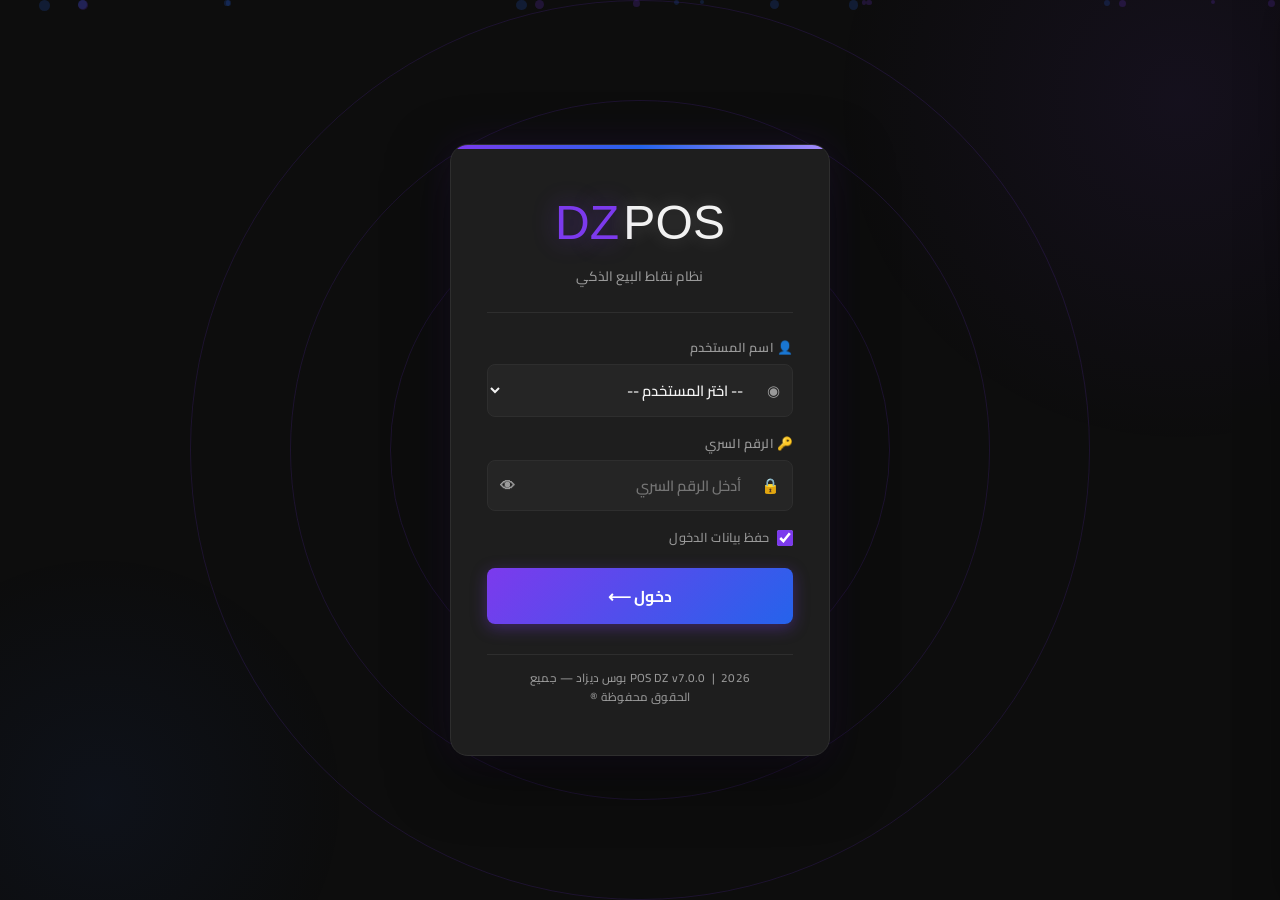
<file: reports.html>
<!DOCTYPE html>
<html lang="ar" dir="rtl">
<head>
  <meta charset="UTF-8"/>
  <meta name="viewport" content="width=device-width, initial-scale=1.0"/>
  <title>POS DZ - إدارة الأعمال</title>
  <link rel="stylesheet" href="style.css"/>
  <style>
    /* ── Dashboard Layout ── */
    .dash-layout { display:flex; gap:0; height:calc(100vh - 60px); overflow:hidden; }
    .dash-sidebar {
      width:220px; flex-shrink:0;
      background:var(--bg-dark); border-left:1px solid var(--border);
      display:flex; flex-direction:column; overflow-y:auto; padding:12px 8px;
    }
    .dash-main { flex:1; overflow-y:auto; padding:16px; }

    /* Sidebar icons */
    .dsb-item {
      display:flex; flex-direction:column; align-items:center; justify-content:center;
      gap:4px; padding:14px 8px; border-radius:var(--radius);
      cursor:pointer; transition:var(--transition); margin-bottom:6px;
      border:1px solid transparent; text-align:center;
    }
    .dsb-item:hover { background:var(--bg-card); border-color:var(--border); }
    .dsb-item.active { background:var(--primary); border-color:var(--primary); box-shadow:0 0 16px var(--glow); }
    .dsb-icon { font-size:1.6rem; line-height:1; }
    .dsb-label { font-size:0.68rem; font-weight:700; color:var(--text-secondary); }
    .dsb-item.active .dsb-label { color:#fff; }
    .dsb-value {
      font-size:0.78rem; font-weight:900; color:var(--primary-light);
      background:var(--bg-medium); border-radius:10px; padding:1px 7px;
    }
    .dsb-item.active .dsb-value { background:rgba(255,255,255,0.2); color:#fff; }

    /* Section panel */
    .section-panel { display:none; }
    .section-panel.active { display:block; }

    /* Charts */
    .chart-wrap { background:var(--bg-card); border:1px solid var(--border); border-radius:var(--radius); padding:16px; margin-bottom:16px; }
    .chart-title { font-size:0.95rem; font-weight:700; color:var(--primary-light); margin-bottom:12px; display:flex; justify-content:space-between; align-items:center; }
    canvas { display:block; }

    /* Period selector */
    .period-tabs { display:flex; gap:6px; margin-bottom:14px; flex-wrap:wrap; }
    .period-tab { padding:6px 14px; border-radius:20px; border:1px solid var(--border); background:transparent; color:var(--text-secondary); cursor:pointer; font-family:'Cairo',sans-serif; font-size:0.82rem; transition:var(--transition); }
    .period-tab.active { background:var(--primary); border-color:var(--primary); color:#fff; box-shadow:0 0 12px var(--glow); }

    /* Section header with back btn */
    .sec-header { display:flex; align-items:center; gap:10px; margin-bottom:16px; }
    .sec-back-btn { background:var(--bg-card); border:1px solid var(--border); color:var(--text-secondary); padding:7px 14px; border-radius:var(--radius-sm); cursor:pointer; font-family:'Cairo',sans-serif; font-size:0.85rem; transition:var(--transition); }
    .sec-back-btn:hover { border-color:var(--primary); color:var(--primary-light); }
    .sec-title { font-size:1.1rem; font-weight:800; color:var(--primary-light); }

    /* Total badge */
    .total-banner {
      background:linear-gradient(135deg,var(--primary-dark),var(--primary));
      border-radius:var(--radius); padding:16px 20px; margin-bottom:14px;
      display:flex; justify-content:space-between; align-items:center;
      box-shadow:0 0 24px var(--glow);
    }
    .total-banner-label { font-size:0.85rem; color:rgba(255,255,255,0.8); }
    .total-banner-val   { font-size:1.8rem; font-weight:900; color:#fff; font-family:Impact,sans-serif; }

    /* Date search row */
    .date-search-row { display:flex; gap:8px; align-items:center; margin-bottom:14px; flex-wrap:wrap; }
    .date-search-row input[type="date"] { background:var(--bg-input); border:1px solid var(--border); color:var(--text-primary); padding:8px 12px; border-radius:var(--radius-sm); font-family:'Cairo',sans-serif; font-size:0.88rem; outline:none; }
    .date-search-row input[type="date"]:focus { border-color:var(--primary); }

    /* Pie chart container */
    .pie-row { display:grid; grid-template-columns:1fr 1fr; gap:14px; margin-bottom:16px; }
    @media(max-width:700px) { .pie-row { grid-template-columns:1fr; } }

    /* Invoice table */
    .inv-table-wrap { background:var(--bg-card); border:1px solid var(--border); border-radius:var(--radius); overflow:hidden; margin-bottom:14px; }
    .inv-table-header { padding:12px 16px; background:var(--bg-dark); display:flex; justify-content:space-between; align-items:center; border-bottom:2px solid var(--primary); }

    /* Scale section indicator */
    .scale-badge { background:rgba(16,185,129,0.15); border:1px solid var(--success); border-radius:var(--radius-sm); padding:4px 12px; font-size:0.78rem; color:var(--success); font-weight:700; }

    /* Donut legend */
    .donut-legend { display:flex; flex-direction:column; gap:6px; margin-top:10px; }
    .legend-item { display:flex; align-items:center; gap:8px; font-size:0.8rem; }
    .legend-dot { width:12px; height:12px; border-radius:50%; flex-shrink:0; }

    .cancel-btn { background:rgba(239,68,68,0.15);color:var(--danger);border:1px solid rgba(239,68,68,0.3);font-size:0.75rem;padding:3px 8px;border-radius:4px;cursor:pointer; }
    .cancel-btn:hover { background:var(--danger);color:#fff; }

    /* Return btn (24h only) */
    .return-btn { background:rgba(245,158,11,0.15);color:var(--warning);border:1px solid rgba(245,158,11,0.3);font-size:0.75rem;padding:3px 8px;border-radius:4px;cursor:pointer; }
    .return-btn:hover { background:var(--warning);color:#fff; }
  </style>
</head>
<body>
<div class="bg-animated"></div>
<div class="page-wrapper" style="display:flex;flex-direction:column;height:100vh;overflow:hidden;">
  <header class="app-header" id="appHeader"></header>

  <div class="dash-layout">
    <!-- ── Left Sidebar Icons ── -->
    <div class="dash-sidebar">
      <div class="dsb-item active" onclick="showPanel('dashboard')" id="dsb-dashboard">
        <div class="dsb-icon">📊</div>
        <div class="dsb-label" data-i18n="repDashboard">📊 لوحة التحكم</div>
      </div>
      <div class="dsb-item" onclick="showPanel('daily')" id="dsb-daily">
        <div class="dsb-icon">💰</div>
        <div class="dsb-label" data-i18n="repDaily">💰 المداخيل اليومية</div>
        <div class="dsb-value" id="dsb-daily-val">—</div>
      </div>
      <div class="dsb-item" onclick="showPanel('debts')" id="dsb-debts">
        <div class="dsb-icon">💳</div>
        <div class="dsb-label" data-i18n="repDebts">💳 الديون اليومية</div>
        <div class="dsb-value" id="dsb-debts-val">—</div>
      </div>
      <div class="dsb-item" onclick="showPanel('families')" id="dsb-families">
        <div class="dsb-icon">🏪</div>
        <div class="dsb-label" data-i18n="repFamilies">🏪 مداخيل العائلات</div>
      </div>
      <div class="dsb-item" onclick="showPanel('products')" id="dsb-products">
        <div class="dsb-icon">📦</div>
        <div class="dsb-label" data-i18n="repProducts">📦 مداخيل السلع</div>
      </div>
      <div class="dsb-item" onclick="showPanel('scale')" id="dsb-scale">
        <div class="dsb-icon">⚖️</div>
        <div class="dsb-label" data-i18n="repScale">⚖️ مداخيل الميزان</div>
        <div class="dsb-value scale-badge" id="dsb-scale-val">—</div>
      </div>
      <div style="margin-top:auto;padding-top:12px;border-top:1px solid var(--border);">
        <a href="sale.html" class="dsb-item" style="text-decoration:none;">
          <div class="dsb-icon">🔙</div>
          <div class="dsb-label" data-i18n="repBackToSale">رجوع للبيع</div>
        </a>
      </div>
    </div>

    <!-- ── Main Content ── -->
    <div class="dash-main">

      <!-- ════ DASHBOARD PANEL ════ -->
      <div class="section-panel active" id="panel-dashboard">
        <!-- Period selector -->
        <div class="period-tabs">
          <button class="period-tab active" onclick="selectPeriod('week',this)" data-i18n="repPeriodWeek">📅 أسبوعي</button>
          <button class="period-tab" onclick="selectPeriod('month',this)" data-i18n="repPeriodMonth">🗓️ شهري</button>
          <button class="period-tab" onclick="selectPeriod('year',this)" data-i18n="repPeriodYear">📆 سنوي</button>
        </div>

        <!-- Bar chart: daily income -->
        <div class="chart-wrap">
          <div class="chart-title">
            <span>📈 المداخيل اليومية</span>
            <span id="chartPeriodLabel" style="font-size:0.78rem;color:var(--text-secondary);"></span>
          </div>
          <canvas id="barChart" height="140"></canvas>
        </div>

        <!-- Pie charts row -->
        <div class="pie-row">
          <div class="chart-wrap">
            <div class="chart-title">🏷️ العائلات الأكثر مبيعاً</div>
            <canvas id="familyPie" height="180"></canvas>
            <div class="donut-legend" id="familyLegend"></div>
          </div>
          <div class="chart-wrap">
            <div class="chart-title">📦 المنتجات حسب المستوى</div>
            <canvas id="productPie" height="180"></canvas>
            <div class="donut-legend" id="productLegend"></div>
          </div>
        </div>
      </div>

      <!-- ════ DAILY INCOME PANEL ════ -->
      <div class="section-panel" id="panel-daily">
        <div class="sec-header">
          <button class="sec-back-btn" onclick="showPanel('dashboard')">← رجوع</button>
          <span class="sec-title">💰 المداخيل اليومية</span>
          <button class="btn btn-danger btn-sm" onclick="closeDay()">🔒 إقفال اليوم</button>
        </div>
        <div class="date-search-row">
          <label class="text-muted" style="font-size:0.85rem;">📅 التاريخ:</label>
          <input type="date" id="dailyDate" oninput="loadDailyPanel()"/>
          <button class="btn btn-secondary btn-sm" onclick="setTodayDate('dailyDate'); loadDailyPanel();" data-i18n="repToday">اليوم</button>
          <button class="btn btn-primary btn-sm" onclick="printAllDailyInvoices()">🖨️ طباعة الكل</button>
        </div>
        <div class="total-banner">
          <div><div class="total-banner-label">إجمالي مداخيل اليوم</div></div>
          <div class="total-banner-val" id="dailyTotalVal">0.00</div>
        </div>
        <div id="dailyInvoicesWrap"></div>
      </div>

      <!-- ════ DAILY DEBTS PANEL ════ -->
      <div class="section-panel" id="panel-debts">
        <div class="sec-header">
          <button class="sec-back-btn" onclick="showPanel('dashboard')">← رجوع</button>
          <span class="sec-title">💳 الديون اليومية</span>
          <a href="customers.html" class="btn btn-primary btn-sm">👥 إدارة الزبائن</a>
        </div>
        <div class="date-search-row">
          <label class="text-muted" style="font-size:0.85rem;">📅 التاريخ:</label>
          <input type="date" id="debtsDate" oninput="loadDebtsPanel()"/>
          <button class="btn btn-secondary btn-sm" onclick="setTodayDate('debtsDate'); loadDebtsPanel();" data-i18n="repToday">اليوم</button>
        </div>
        <div class="total-banner" style="background:linear-gradient(135deg,#7f1d1d,#dc2626);">
          <div><div class="total-banner-label">إجمالي ديون اليوم</div></div>
          <div class="total-banner-val" id="debtsTotalVal">0.00</div>
        </div>
        <div id="debtsListWrap"></div>
      </div>

      <!-- ════ FAMILIES INCOME PANEL ════ -->
      <div class="section-panel" id="panel-families">
        <div class="sec-header">
          <button class="sec-back-btn" onclick="showPanel('dashboard')">← رجوع</button>
          <span class="sec-title">🏪 مداخيل العائلات نقداً</span>
        </div>
        <div class="date-search-row">
          <label class="text-muted" style="font-size:0.85rem;">📅 التاريخ:</label>
          <input type="date" id="familiesDate" oninput="loadFamiliesPanel()"/>
          <button class="btn btn-secondary btn-sm" onclick="setTodayDate('familiesDate'); loadFamiliesPanel();" data-i18n="repToday">اليوم</button>
        </div>
        <div class="total-banner" style="background:linear-gradient(135deg,#064e3b,#059669);">
          <div><div class="total-banner-label">إجمالي مداخيل العائلات</div></div>
          <div class="total-banner-val" id="familiesTotalVal">0.00</div>
        </div>
        <div id="familiesListWrap"></div>
      </div>

      <!-- ════ PRODUCTS INCOME PANEL ════ -->
      <div class="section-panel" id="panel-products">
        <div class="sec-header">
          <button class="sec-back-btn" onclick="showPanel('dashboard')">← رجوع</button>
          <span class="sec-title">📦 مداخيل السلع</span>
        </div>
        <div class="date-search-row">
          <label class="text-muted" style="font-size:0.85rem;">📅 التاريخ:</label>
          <input type="date" id="productsDate" oninput="loadProductsPanel()"/>
          <button class="btn btn-secondary btn-sm" onclick="setTodayDate('productsDate'); loadProductsPanel();" data-i18n="repToday">اليوم</button>
        </div>
        <div class="total-banner" style="background:linear-gradient(135deg,#1e3a5f,#2563eb);">
          <div><div class="total-banner-label">إجمالي مداخيل السلع</div></div>
          <div class="total-banner-val" id="productsTotalVal">0.00</div>
        </div>
        <div id="productsListWrap"></div>
      </div>

      <!-- ════ SCALE INCOME PANEL ════ -->
      <div class="section-panel" id="panel-scale">
        <div class="sec-header">
          <button class="sec-back-btn" onclick="showPanel('dashboard')">← رجوع</button>
          <span class="sec-title">⚖️ مداخيل الميزان الإلكتروني</span>
          <span class="scale-badge">ميزان متصل</span>
        </div>
        <div class="date-search-row">
          <label class="text-muted" style="font-size:0.85rem;">📅 التاريخ:</label>
          <input type="date" id="scaleDate" oninput="loadScalePanel()"/>
          <button class="btn btn-secondary btn-sm" onclick="setTodayDate('scaleDate'); loadScalePanel();" data-i18n="repToday">اليوم</button>
          <button class="btn btn-primary btn-sm" onclick="addScaleEntry()">➕ إضافة يدوية</button>
        </div>
        <div class="total-banner" style="background:linear-gradient(135deg,#1a1a4e,#7c3aed);">
          <div><div class="total-banner-label">إجمالي مداخيل الميزان</div></div>
          <div class="total-banner-val" id="scaleTotalVal">0.00</div>
        </div>
        <div id="scaleListWrap"></div>
      </div>

    </div><!-- end dash-main -->
  </div><!-- end dash-layout -->
</div>

<!-- Sidebar — labels only, no icons -->
<div class="sidebar-overlay" id="sidebarOverlay"></div>
<div class="sidebar" id="sidebar">
  <div class="sidebar-header">
    <div class="sidebar-brand">POS DZ</div>
    <div class="sidebar-version">v7.0.0</div>
    <div class="sidebar-user" id="sidebarUser"></div>
  </div>
  <nav class="sidebar-nav">
    <a class="nav-item" href="sale.html"><span class="nav-label">واجهة البيع</span></a>
    <a class="nav-item" href="inventory.html" data-role="admin,inventory_manager"><span class="nav-label">المخزون</span></a>
    <a class="nav-item" href="customers.html"><span class="nav-label">الزبائن</span></a>
    <a class="nav-item" href="reports.html" data-role="admin,inventory_manager"><span class="nav-label">إدارة الأعمال</span></a>
    <a class="nav-item" href="suppliers.html" data-role="admin,inventory_manager"><span class="nav-label">الموردين</span></a>
    <a class="nav-item" href="users.html" data-role="admin"><span class="nav-label">المستخدمين</span></a>
    <a class="nav-item" href="settings.html" data-role="admin"><span class="nav-label">الإعدادات</span></a>
    <div class="nav-item danger" onclick="doLogout()"><span class="nav-label">تسجيل الخروج</span></div>
  </nav>
  <div class="sidebar-footer">POS DZ v7.0.0 | 2026 ®</div>
</div>
<div id="toast-container"></div>
<script src="app.js"></script>
<script>
'use strict';
let currency = 'DA';
let allSales = [], allItems = [], allCustomers = [], allDebtsDB = [], allProducts = [], allFamilies = [];
let currentPeriod = 'week';
let currentPanel = 'dashboard';

// ═══════════════════════════════════════════════
// INIT
// ═══════════════════════════════════════════════
async function init() {
  requireRole(['admin','manager']);
  await initApp();
  currency = await getSetting('currency') || 'DA';
  await refreshData();
  setTodayDate('dailyDate');
  setTodayDate('debtsDate');
  setTodayDate('familiesDate');
  setTodayDate('productsDate');
  setTodayDate('scaleDate');
  await updateSidebarValues();
  selectPeriod('week', document.querySelector('.period-tab'));
}

async function refreshData() {
  allSales     = await dbGetAll('sales');
  allItems     = await dbGetAll('saleItems');
  allCustomers = await dbGetAll('customers');
  allDebtsDB   = await dbGetAll('debts');
  allProducts  = await dbGetAll('products');
  allFamilies  = await dbGetAll('families');
}

function setTodayDate(id) {
  const el = document.getElementById(id);
  if (el) el.value = todayStr();
}

// ═══════════════════════════════════════════════
// PANEL NAVIGATION
// ═══════════════════════════════════════════════
function showPanel(name) {
  currentPanel = name;
  document.querySelectorAll('.section-panel').forEach(p => p.classList.remove('active'));
  document.querySelectorAll('.dsb-item').forEach(i => i.classList.remove('active'));
  document.getElementById('panel-' + name)?.classList.add('active');
  document.getElementById('dsb-' + name)?.classList.add('active');

  if (name === 'daily')    loadDailyPanel();
  if (name === 'debts')    loadDebtsPanel();
  if (name === 'families') loadFamiliesPanel();
  if (name === 'products') loadProductsPanel();
  if (name === 'scale')    loadScalePanel();
}

// ═══════════════════════════════════════════════
// SIDEBAR QUICK VALUES
// ═══════════════════════════════════════════════
async function updateSidebarValues() {
  const today = todayStr();
  const todaySales = allSales.filter(s => !s.isCancelled && !s.isDebt && s.date.startsWith(today));
  const todayTotal = todaySales.reduce((s,x) => s+x.total, 0);
  const el = document.getElementById('dsb-daily-val');
  if (el) el.textContent = todayTotal.toFixed(0) + ' ' + currency;

  const todayDebts = allDebtsDB.filter(d => !d.isPaid && d.date.startsWith(today));
  const debtTotal  = todayDebts.reduce((s,d) => s+d.amount, 0);
  const el2 = document.getElementById('dsb-debts-val');
  if (el2) el2.textContent = debtTotal.toFixed(0) + ' ' + currency;

  // Scale
  const scaleItems = allItems.filter(i => i.isScale && i.date && i.date.startsWith(today));
  const scaleTotal = scaleItems.reduce((s,i) => s+i.total, 0);
  const el3 = document.getElementById('dsb-scale-val');
  if (el3) el3.textContent = scaleTotal > 0 ? scaleTotal.toFixed(0) : '—';
}

// ═══════════════════════════════════════════════
// CHART: PERIOD SELECTOR
// ═══════════════════════════════════════════════
function selectPeriod(period, btn) {
  currentPeriod = period;
  document.querySelectorAll('.period-tab').forEach(b => b.classList.remove('active'));
  if (btn) btn.classList.add('active');
  drawBarChart();
  drawPieCharts();
}

// ── Bar Chart (daily income grouped) ──
function drawBarChart() {
  const canvas = document.getElementById('barChart');
  if (!canvas) return;
  const ctx = canvas.getContext('2d');

  // Generate date range
  const today = new Date();
  const dates = [];
  let days = currentPeriod === 'week' ? 7 : currentPeriod === 'month' ? 30 : 12;
  const isYear = currentPeriod === 'year';

  for (let i = days - 1; i >= 0; i--) {
    if (isYear) {
      const d = new Date(today.getFullYear(), today.getMonth() - i, 1);
      dates.push({ key: d.toISOString().slice(0,7), label: d.toLocaleDateString('ar-DZ',{month:'short'}) });
    } else {
      const d = new Date(today); d.setDate(d.getDate() - i);
      dates.push({ key: d.toISOString().slice(0,10), label: d.getDate() + '/' + (d.getMonth()+1) });
    }
  }

  const values = dates.map(d => {
    const s = allSales.filter(x => !x.isCancelled && !x.isDebt && x.date.startsWith(d.key));
    return s.reduce((acc,x) => acc + x.total, 0);
  });
  const maxVal = Math.max(...values, 1);

  const label = currentPeriod === 'week' ? 'آخر 7 أيام' : currentPeriod === 'month' ? 'آخر 30 يوم' : 'آخر 12 شهر';
  const periodEl = document.getElementById('chartPeriodLabel');
  if (periodEl) periodEl.textContent = label;

  // Size canvas
  const W = canvas.parentElement.clientWidth - 32;
  const H = 140;
  canvas.width  = W;
  canvas.height = H;

  ctx.clearRect(0, 0, W, H);

  const barW = Math.max(8, (W / dates.length) - 6);
  const padT = 16, padB = 24;
  const chartH = H - padT - padB;

  values.forEach((val, i) => {
    const ratio = val / maxVal;
    const bh    = Math.max(2, ratio * chartH);
    const x     = i * (W / dates.length) + (W / dates.length - barW) / 2;
    const y     = padT + chartH - bh;

    // Color based on income level
    const r = Math.round(239 - ratio * 180);
    const g = Math.round(68  + ratio * 117);
    const b = Math.round(68  + ratio * 68);
    ctx.fillStyle = `rgba(${r},${g},${b},0.85)`;

    // Rounded top bar
    ctx.beginPath();
    ctx.roundRect(x, y, barW, bh, [4, 4, 0, 0]);
    ctx.fill();

    // Label
    ctx.fillStyle = 'rgba(160,160,192,0.8)';
    ctx.font = `${Math.max(8, barW > 20 ? 9 : 7)}px Cairo`;
    ctx.textAlign = 'center';
    ctx.fillText(dates[i].label, x + barW / 2, H - 6);

    // Value on top
    if (val > 0 && barW > 18) {
      ctx.fillStyle = '#fff';
      ctx.font = '8px Cairo';
      ctx.fillText(val >= 1000 ? (val/1000).toFixed(1)+'k' : val.toFixed(0), x + barW / 2, y - 3);
    }
  });
}

// ── Pie Charts ──
const PIE_COLORS = ['#7C3AED','#2563EB','#059669','#EA580C','#DC2626','#0891B2','#D97706','#9333EA','#0D9488','#BE185D'];

function drawPie(canvasId, legendId, data) {
  const canvas = document.getElementById(canvasId);
  if (!canvas) return;
  const ctx = canvas.getContext('2d');
  const size = Math.min(canvas.parentElement.clientWidth - 32, 180);
  canvas.width = canvas.height = size;

  const total = data.reduce((s, d) => s + d.value, 0);
  if (!total) {
    ctx.fillStyle = 'var(--text-secondary)';
    ctx.font = '13px Cairo';
    ctx.textAlign = 'center';
    ctx.fillText('لا بيانات', size/2, size/2);
    return;
  }

  let startAngle = -Math.PI / 2;
  data.forEach((d, i) => {
    const slice = (d.value / total) * 2 * Math.PI;
    ctx.beginPath();
    ctx.moveTo(size/2, size/2);
    ctx.arc(size/2, size/2, size/2 - 4, startAngle, startAngle + slice);
    ctx.closePath();
    ctx.fillStyle = PIE_COLORS[i % PIE_COLORS.length];
    ctx.fill();
    startAngle += slice;
  });

  // Donut hole
  ctx.beginPath();
  ctx.arc(size/2, size/2, size/4, 0, 2*Math.PI);
  ctx.fillStyle = 'var(--bg-card)';
  ctx.fill();

  // Legend
  const legendEl = document.getElementById(legendId);
  if (legendEl) {
    legendEl.innerHTML = data.slice(0,6).map((d,i) =>
      `<div class="legend-item">
        <div class="legend-dot" style="background:${PIE_COLORS[i%PIE_COLORS.length]}"></div>
        <span style="color:var(--text-secondary);">${d.label}</span>
        <span style="color:var(--primary-light);font-weight:700;margin-right:auto;">${d.value.toFixed(0)}</span>
      </div>`).join('');
  }
}

function drawPieCharts() {
  // Families pie
  const famMap = {};
  allItems.forEach(item => {
    const sale = allSales.find(s => s.id === item.saleId && !s.isCancelled && !s.isDebt);
    if (!sale) return;
    const prod = allProducts.find(p => p.name === item.productName);
    const fam  = prod ? (allFamilies.find(f => f.id === prod.familyId)?.name || 'أخرى') : 'أخرى';
    famMap[fam] = (famMap[fam] || 0) + item.total;
  });
  const famData = Object.entries(famMap).sort((a,b)=>b[1]-a[1]).slice(0,8).map(([l,v])=>({label:l,value:v}));
  drawPie('familyPie', 'familyLegend', famData);

  // Products pie — 4 levels
  const prodSales = {};
  allItems.forEach(item => {
    const sale = allSales.find(s => s.id === item.saleId && !s.isCancelled);
    if (sale) prodSales[item.productName] = (prodSales[item.productName]||0) + item.quantity;
  });
  const sorted = Object.values(prodSales).sort((a,b)=>b-a);
  const max = sorted[0]||1;
  const levels = [{label:'الأكثر مبيعاً',value:0},{label:'متوسط',value:0},{label:'ضعيف',value:0},{label:'الأقل',value:0}];
  Object.values(prodSales).forEach(v => {
    const r = v/max;
    if (r >= 0.75) levels[0].value += v;
    else if (r >= 0.4) levels[1].value += v;
    else if (r >= 0.15) levels[2].value += v;
    else levels[3].value += v;
  });
  drawPie('productPie', 'productLegend', levels.filter(l=>l.value>0));
}

// ═══════════════════════════════════════════════
// DAILY INCOME PANEL
// ═══════════════════════════════════════════════
async function loadDailyPanel() {
  await refreshData();
  const date = document.getElementById('dailyDate')?.value || todayStr();
  const isToday = date === todayStr();
  const sales = allSales.filter(s => !s.isCancelled && s.date.startsWith(date)).sort((a,b)=>a.invoiceNumber?.localeCompare(b.invoiceNumber));
  const total = sales.filter(s=>!s.isDebt).reduce((s,x)=>s+x.total,0);
  document.getElementById('dailyTotalVal').textContent = total.toFixed(2) + ' ' + currency;

  if (!sales.length) {
    document.getElementById('dailyInvoicesWrap').innerHTML = '<div class="empty-state"><div class="empty-icon">💰</div><p>لا توجد مبيعات في هذا اليوم</p></div>';
    return;
  }

  const now = Date.now();
  const rows = await Promise.all(sales.map(async s => {
    const customer = allCustomers.find(c => c.id === s.customerId);
    const saleTime = new Date(s.date).getTime();
    const canReturn = isToday && (now - saleTime) < 86400000; // 24h

    let badge;
    if (s.isCancelled)        badge = `<span class="badge badge-danger">❌ ملغاة</span>`;
    else if (s.debtSettlement) badge = `<span class="badge badge-success">✅ تسديد</span>`;
    else if (s.isDebt && s.debtPaidDate) badge = `<span class="badge badge-warning">📋 دين مسدد</span>`;
    else if (s.isDebt)         badge = `<span class="badge badge-danger">📋 دين</span>`;
    else                       badge = `<span class="badge badge-success">✅ مسدد</span>`;

    return `<tr>
      <td><b>${s.invoiceNumber||'—'}</b></td>
      <td>${formatTime(s.date)}</td>
      <td>${customer ? customer.name : '—'}</td>
      <td><b>${s.total.toFixed(2)} ${currency}</b></td>
      <td>${badge}</td>
      <td class="actions">
        <button class="btn btn-sm btn-secondary" onclick="reprrintSaleR(${s.id})" title="طباعة">🖨️</button>
        ${canReturn && !s.isCancelled && !s.isDebt ? `<button class="return-btn" onclick="returnSale(${s.id})" title="إرجاع (24س)">↩️ إرجاع</button>` : ''}
      </td>
    </tr>`;
  }));

  document.getElementById('dailyInvoicesWrap').innerHTML = `
    <div class="inv-table-wrap">
      <div class="inv-table-header">
        <span class="text-muted" style="font-size:0.85rem;">${sales.length} فاتورة</span>
        <span style="color:var(--success);font-weight:700;">نقداً: ${total.toFixed(2)} ${currency}</span>
      </div>
      <table class="data-table">
        <thead><tr><th>الفاتورة</th><th>الوقت</th><th>الزبون</th><th>المبلغ</th><th>الحالة</th><th>إجراءات</th></tr></thead>
        <tbody>${rows.join('')}</tbody>
      </table>
    </div>`;
}

function formatTime(dateStr) {
  if (!dateStr) return '—';
  const d = new Date(dateStr);
  return d.toLocaleTimeString('ar-DZ', { hour:'2-digit', minute:'2-digit' });
}

async function printAllDailyInvoices() {
  const date = document.getElementById('dailyDate')?.value || todayStr();
  const sales = allSales.filter(s => !s.isCancelled && !s.isDebt && s.date.startsWith(date));
  if (!sales.length) { toast('لا توجد فواتير لهذا اليوم', 'info'); return; }
  for (const s of sales) {
    const items = allItems.filter(i => i.saleId === s.id);
    const c = allCustomers.find(c => c.id === s.customerId);
    s.customerName = c ? c.name : '';
    await printInvoice(s, items);
    await new Promise(r => setTimeout(r, 400));
  }
}

async function returnSale(saleId) {
  if (!await customConfirmAsync('إرجاع هذه الفاتورة وسحب المبلغ من المداخيل؟')) return;
  const sale = await dbGet('sales', saleId);
  if (!sale) return;
  const saleTime = new Date(sale.date).getTime();
  if (Date.now() - saleTime >= 86400000) { toast('⚠️ انتهت مدة الإرجاع (24 ساعة)', 'warning'); return; }
  sale.isCancelled = 1;
  await dbPut('sales', sale);
  // Restore stock
  const items = allItems.filter(i => i.saleId === saleId);
  for (const item of items) {
    const prod = await dbGet('products', item.productId);
    if (prod) { prod.quantity += item.quantity; await dbPut('products', prod); }
  }
  await dbAdd('logs', { action: 'return', details: `إرجاع فاتورة ${sale.invoiceNumber}`, date: new Date().toISOString() });
  toast('✅ تم الإرجاع وإعادة المخزون', 'success');
  await refreshData();
  loadDailyPanel();
}

async function reprrintSaleR(id) {
  const sale = await dbGet('sales', id);
  const items = allItems.filter(i => i.saleId === id);
  const c = allCustomers.find(c => c.id === sale.customerId);
  sale.customerName = c ? c.name : '';
  await printInvoice(sale, items);
}

// ═══════════════════════════════════════════════
// DAILY DEBTS PANEL
// ═══════════════════════════════════════════════
async function loadDebtsPanel() {
  await refreshData();
  const date   = document.getElementById('debtsDate')?.value || todayStr();
  const debts  = allDebtsDB.filter(d => d.date.startsWith(date));
  const total  = debts.reduce((s, d) => s + d.amount, 0);
  document.getElementById('debtsTotalVal').textContent = total.toFixed(2) + ' ' + currency;

  if (!debts.length) {
    document.getElementById('debtsListWrap').innerHTML = '<div class="empty-state"><div class="empty-icon">💳</div><p>لا توجد ديون في هذا اليوم</p></div>';
    return;
  }

  const rows = await Promise.all(debts.map(async d => {
    const c    = allCustomers.find(x => x.id === d.customerId);
    const sale = await dbGet('sales', d.saleId);
    const badge = d.isPaid
      ? `<span class="badge badge-success">✅ مسدد — ${formatDate(d.paidDate||d.date)}</span>`
      : `<span class="badge badge-danger">📋 قائم</span>`;
    return `<tr>
      <td><b>${c ? c.name : '—'}</b></td>
      <td>${c ? c.phone : '—'}</td>
      <td>${sale ? sale.invoiceNumber : '—'}</td>
      <td style="color:var(--danger);font-weight:700;">${(d.originalAmount||d.amount).toFixed(2)} ${currency}</td>
      <td style="color:${d.amount < (d.originalAmount||d.amount) ? 'var(--warning)' : 'var(--danger)'};font-weight:700;">${d.amount.toFixed(2)} ${currency}${d.amount < (d.originalAmount||d.amount) ? ' <span style="font-size:0.7rem;color:var(--success)">جزئي</span>' : ''}</td>
      <td>${badge}</td>
      <td class="actions">
        <a href="customers.html" class="btn btn-sm btn-primary" title="إدارة الزبون">👤</a>
        ${sale ? `<button class="btn btn-sm btn-secondary" onclick="reprrintSaleR(${sale.id})" title="طباعة">🖨️</button>` : ''}
      </td>
    </tr>`;
  }));

  document.getElementById('debtsListWrap').innerHTML = `
    <div class="inv-table-wrap">
      <div class="inv-table-header">
        <span class="text-muted" style="font-size:0.85rem;">${debts.length} دين</span>
        <span style="color:var(--danger);font-weight:700;">المتبقي: ${total.toFixed(2)} ${currency}</span>
      </div>
      <table class="data-table">
        <thead><tr><th>الزبون</th><th>الهاتف</th><th>فاتورة</th><th>الأصلي</th><th>المتبقي</th><th>الحالة</th><th>إجراءات</th></tr></thead>
        <tbody>${rows.join('')}</tbody>
      </table>
    </div>`;
}

// ═══════════════════════════════════════════════
// FAMILIES INCOME PANEL
// ═══════════════════════════════════════════════
async function loadFamiliesPanel() {
  await refreshData();
  const date = document.getElementById('familiesDate')?.value || todayStr();
  const daySales = allSales.filter(s => !s.isCancelled && !s.isDebt && s.date.startsWith(date));
  const daySaleIds = new Set(daySales.map(s => s.id));
  const dayItems = allItems.filter(i => daySaleIds.has(i.saleId));

  const famMap = {};
  dayItems.forEach(item => {
    const prod = allProducts.find(p => p.name === item.productName || p.id === item.productId);
    const fam  = prod ? (allFamilies.find(f => f.id === prod.familyId)?.name || 'أخرى') : 'أخرى';
    if (!famMap[fam]) famMap[fam] = { total: 0, qty: 0 };
    famMap[fam].total += item.total;
    famMap[fam].qty   += item.quantity;
  });

  const total = Object.values(famMap).reduce((s, f) => s + f.total, 0);
  document.getElementById('familiesTotalVal').textContent = total.toFixed(2) + ' ' + currency;

  const entries = Object.entries(famMap).sort((a,b) => b[1].total - a[1].total);
  if (!entries.length) {
    document.getElementById('familiesListWrap').innerHTML = '<div class="empty-state"><div class="empty-icon">🏪</div><p>لا توجد مبيعات في هذا اليوم</p></div>';
    return;
  }
  const maxTotal = entries[0][1].total;
  document.getElementById('familiesListWrap').innerHTML = `
    <div class="card" style="padding:12px;">
      ${entries.map(([name, d], i) => `
        <div style="margin-bottom:12px;">
          <div style="display:flex;justify-content:space-between;margin-bottom:4px;">
            <span style="font-weight:700;color:var(--text-primary);">${name}</span>
            <span style="color:var(--primary-light);font-weight:900;">${d.total.toFixed(2)} ${currency}</span>
          </div>
          <div style="height:8px;background:var(--bg-dark);border-radius:4px;overflow:hidden;">
            <div style="height:100%;width:${(d.total/maxTotal*100).toFixed(0)}%;background:${PIE_COLORS[i%PIE_COLORS.length]};border-radius:4px;transition:width 0.5s;"></div>
          </div>
          <div style="font-size:0.72rem;color:var(--text-secondary);margin-top:2px;">${d.qty} وحدة</div>
        </div>`).join('')}
    </div>`;
}

// ═══════════════════════════════════════════════
// PRODUCTS INCOME PANEL
// ═══════════════════════════════════════════════
async function loadProductsPanel() {
  await refreshData();
  const date = document.getElementById('productsDate')?.value || todayStr();
  const daySales = allSales.filter(s => !s.isCancelled && !s.isDebt && s.date.startsWith(date));
  const daySaleIds = new Set(daySales.map(s => s.id));
  const dayItems = allItems.filter(i => daySaleIds.has(i.saleId));

  const prodMap = {};
  dayItems.forEach(item => {
    if (!prodMap[item.productName]) prodMap[item.productName] = { total: 0, qty: 0 };
    prodMap[item.productName].total += item.total;
    prodMap[item.productName].qty   += item.quantity;
  });

  const total = Object.values(prodMap).reduce((s, p) => s + p.total, 0);
  document.getElementById('productsTotalVal').textContent = total.toFixed(2) + ' ' + currency;

  const entries = Object.entries(prodMap).sort((a,b) => b[1].total - a[1].total);
  if (!entries.length) {
    document.getElementById('productsListWrap').innerHTML = '<div class="empty-state"><div class="empty-icon">📦</div><p>لا توجد مبيعات في هذا اليوم</p></div>';
    return;
  }
  document.getElementById('productsListWrap').innerHTML = `
    <div class="inv-table-wrap">
      <table class="data-table">
        <thead><tr><th>#</th><th>المنتج</th><th>الكمية</th><th>المداخيل</th></tr></thead>
        <tbody>
          ${entries.map(([name, d], i) =>
            `<tr>
              <td style="color:var(--text-secondary);font-size:0.82rem;">${i+1}</td>
              <td><b>${name}</b></td>
              <td>${d.qty}</td>
              <td style="color:var(--primary-light);font-weight:700;">${d.total.toFixed(2)} ${currency}</td>
            </tr>`).join('')}
        </tbody>
        <tfoot>
          <tr style="background:var(--bg-dark);">
            <td colspan="2" style="font-weight:700;">الإجمالي</td>
            <td>${entries.reduce((s,e)=>s+e[1].qty,0)}</td>
            <td style="color:var(--success);font-weight:900;">${total.toFixed(2)} ${currency}</td>
          </tr>
        </tfoot>
      </table>
    </div>`;
}

// ═══════════════════════════════════════════════
// SCALE INCOME PANEL
// ═══════════════════════════════════════════════
async function loadScalePanel() {
  await refreshData();
  const date = document.getElementById('scaleDate')?.value || todayStr();
  // Scale items: saleItems where isScale === true OR from scale-type sales
  const scaleEntries = allItems.filter(i => {
    if (i.isScale) return i.date ? i.date.startsWith(date) : false;
    const s = allSales.find(x => x.id === i.saleId && !x.isCancelled && x.date.startsWith(date) && x.isScale);
    return !!s;
  });

  const total = scaleEntries.reduce((s, i) => s + i.total, 0);
  document.getElementById('scaleTotalVal').textContent = total.toFixed(2) + ' ' + currency;

  if (!scaleEntries.length) {
    document.getElementById('scaleListWrap').innerHTML = `
      <div class="empty-state"><div class="empty-icon">⚖️</div><p>لا توجد عمليات ميزان في هذا اليوم</p>
      <div style="margin-top:10px;font-size:0.82rem;color:var(--text-secondary);">يتم تغذية هذه الخانة تلقائياً من الميزان الإلكتروني عند ربطه في الإعدادات</div></div>`;
    return;
  }

  document.getElementById('scaleListWrap').innerHTML = `
    <div class="inv-table-wrap">
      <table class="data-table">
        <thead><tr><th>المنتج</th><th>الوزن/الكمية</th><th>سعر الكيلو</th><th>المبلغ</th></tr></thead>
        <tbody>
          ${scaleEntries.map(i =>
            `<tr>
              <td><b>${i.productName||'—'}</b></td>
              <td>${i.quantity} ${i.unit||'كغ'}</td>
              <td>${i.unitPrice?.toFixed(2)||'—'} ${currency}</td>
              <td style="color:var(--primary-light);font-weight:700;">${i.total.toFixed(2)} ${currency}</td>
            </tr>`).join('')}
        </tbody>
      </table>
    </div>`;
}

async function addScaleEntry() {
  // Use custom modal instead of prompt
  const productName = await _inputDialog('اسم المنتج (ميزان):');
  if (!productName) return;
  const weightStr = await _inputDialog('الوزن (كغ):');
  const priceStr  = await _inputDialog('السعر / كغ:');
  const weight = parseFloat(weightStr || '0');
  const price  = parseFloat(priceStr  || '0');
  if (!weight || !price) { toast('⚠️ بيانات غير صحيحة', 'warning'); return; }
  const total = weight * price;
  const user  = getSession();
  const invNo = await getNextInvoiceNumber();
  const now   = new Date().toISOString();
  const saleId = await dbAdd('sales', {
    invoiceNumber: invNo, userId: user.id, customerId: 0,
    total, discount: 0, paid: total,
    isDebt: 0, isCancelled: 0, isScale: true, date: now
  });
  await dbAdd('saleItems', { saleId, productName, productId: 0, quantity: weight, unitPrice: price, total, isScale: true, unit: 'كغ', date: now });
  toast(`✅ تم إضافة: ${productName} — ${total.toFixed(2)} ${currency}`, 'success');
  await refreshData();
  loadScalePanel();
  updateSidebarValues();
}

// ═══════════════════════════════════════════════
// MISC
// ═══════════════════════════════════════════════
async function closeDay() {
  if (!await customConfirmAsync('إقفال اليوم وإعادة ترقيم الفواتير من #001؟')) return;
  await resetDailyCounter();
  toast('✅ تم إقفال اليوم', 'success', 3000);
  await refreshData();
  loadDailyPanel();
}

function doLogout() { customConfirm('هل تريد تسجيل الخروج؟', () => { clearSession(); window.location.href = 'index.html'; }); }

init();
</script>
<div id="vkbContainer" style="position:fixed;bottom:0;left:50%;transform:translateX(-50%);z-index:600;display:none;flex-direction:column;width:min(800px,100vw);background:var(--bg-medium);border:2px solid var(--primary);border-bottom:none;border-radius:18px 18px 0 0;box-shadow:0 -10px 50px rgba(0,0,0,.6);"></div>
</body>
</html>
</file>
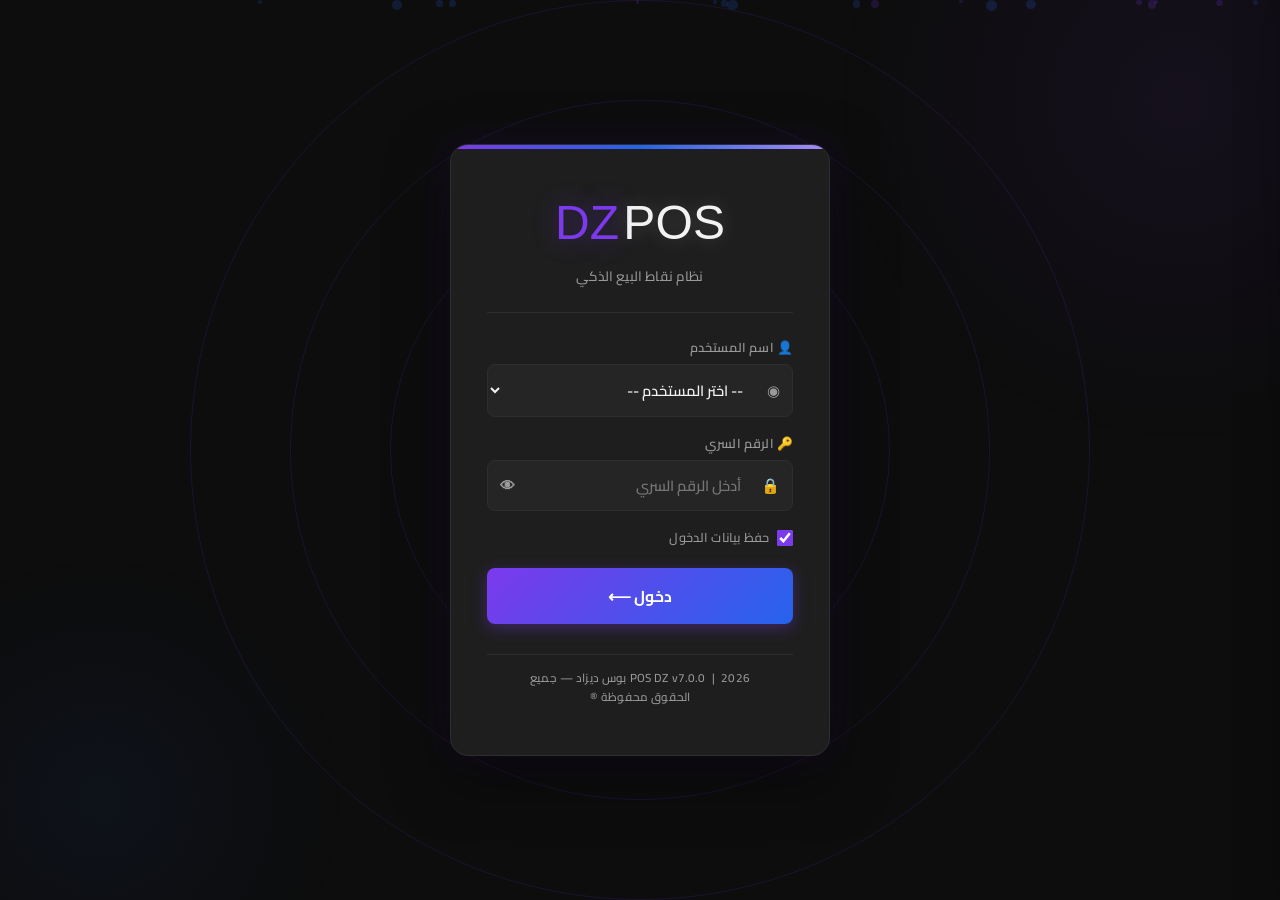
<file: settings.html>
<!DOCTYPE html>
<html lang="ar" dir="rtl">
<head>
  <meta charset="UTF-8"/>
  <meta name="viewport" content="width=device-width, initial-scale=1.0"/>
  <title>POS DZ - الإعدادات العامة</title>
  <link rel="stylesheet" href="style.css"/>
  <style>
    .setting-row { display:flex;justify-content:space-between;align-items:center;padding:14px 0;border-bottom:1px solid var(--border); }
    .setting-row:last-child { border-bottom:none; }
    .setting-label { font-size:0.95rem;font-weight:600; }
    .setting-desc { font-size:0.78rem;color:var(--text-secondary);margin-top:2px; }
    .theme-colors { display:flex;gap:10px;flex-wrap:wrap; }
    .theme-dot { width:38px;height:38px;border-radius:50%;cursor:pointer;border:3px solid transparent;transition:var(--transition);box-shadow:0 2px 8px rgba(0,0,0,0.3); }
    .theme-dot.active,.theme-dot:hover { border-color:#fff;transform:scale(1.18); }
    .preview-box {
      background:#111;border:1px solid var(--border);border-radius:var(--radius);
      padding:14px 18px;font-size:12px;font-family:'Courier New',monospace;
      white-space:pre;min-height:300px;color:#ddd;line-height:1.55;overflow-x:auto;
    }
    .logo-preview { width:80px;height:80px;border-radius:var(--radius-sm);object-fit:cover;border:2px solid var(--border); }
    .danger-zone { border:1px solid rgba(239,68,68,0.3);border-radius:var(--radius);padding:20px;margin-top:16px; }
    .danger-zone h4 { color:var(--danger);margin-bottom:12px; }
    .printer-card {
      border:2px solid var(--border);border-radius:var(--radius);
      padding:14px;margin-bottom:12px;cursor:pointer;
      transition:var(--transition);background:var(--bg-medium);
    }
    .printer-card:hover { border-color:var(--primary); }
    .printer-card.selected { border-color:var(--primary);background:rgba(124,58,237,0.08); }
    .printer-card-title { font-weight:700;font-size:0.95rem;margin-bottom:4px; }
    .printer-card-desc { font-size:0.78rem;color:var(--text-secondary); }
    .barcode-preview-box {
      background:#fff;border:2px dashed var(--border);border-radius:var(--radius);
      padding:16px;text-align:center;min-height:140px;
      display:flex;flex-direction:column;align-items:center;justify-content:center;
    }
    .barcode-bars { display:flex;align-items:flex-end;gap:0;justify-content:center;margin:6px 0; }
    .barcode-bar { display:inline-block; }
    .section-divider { height:1px;background:var(--border);margin:18px 0; }
    .bg-mode-btn {
      padding:10px 22px;border-radius:8px;cursor:pointer;
      border:2px solid var(--border);font-size:0.88rem;
      font-weight:700;transition:var(--transition);
      font-family:'Cairo',sans-serif;
    }
    .bg-mode-btn.sel-dark { border-color:var(--primary)!important;box-shadow:0 0 12px var(--glow); }
    .bg-mode-btn.sel-light { border-color:#777!important; }
  </style>
</head>
<body>
<div class="bg-animated"></div>
<div class="page-wrapper">
  <header class="app-header" id="appHeader"></header>
  <div class="main-content">
    <div class="section-header">
      <a href="sale.html" class="back-btn" id="backBtn">← رجوع</a>
      <h2 class="page-title" id="pageTitle">⚙️ الإعدادات العامة</h2>
    </div>

    <div class="tabs-bar">
      <button class="tab-btn active" onclick="switchTab('program')" id="tabBtnProgram">💻 البرنامج</button>
      <button class="tab-btn" onclick="switchTab('store')"   id="tabBtnStore">🏪 المتجر</button>
      <button class="tab-btn" onclick="switchTab('print')"   id="tabBtnPrint">🖨️ الطباعة</button>
      <button class="tab-btn" onclick="switchTab('sync')"    id="tabBtnSync">☁️ المزامنة</button>
      <button class="tab-btn" onclick="switchTab('scale')"   id="tabBtnScale">⚖️ الميزان</button>
      <button class="tab-btn" onclick="switchTab('system')"  id="tabBtnSystem">🔧 النظام</button>
      <button class="tab-btn" onclick="switchTab('notifs')"  id="tabBtnNotifs">🔔 الإشعارات</button>
      <button class="tab-btn" onclick="switchTab('about')"   id="tabBtnAbout">ℹ️ حول</button>
    </div>

    <!-- ═══ TAB: البرنامج ═══ -->
    <div class="tab-content active" id="tab-program">
      <div class="card">
        <div class="setting-row">
          <div><div class="setting-label" data-i18n="labelDate">📅 صيغة التاريخ</div></div>
          <select class="select-field" id="dateFormat" style="width:200px;">
            <option value="DD/MM/YYYY">يوم / شهر / سنة</option>
            <option value="MM/DD/YYYY">شهر / يوم / سنة</option>
            <option value="YYYY/MM/DD">سنة / شهر / يوم</option>
          </select>
        </div>

        <div class="setting-row">
          <div><div class="setting-label" data-i18n="labelCurrency">💰 رمز العملة</div></div>
          <select class="select-field" id="currency" style="width:240px;">
            <option value="دج">🇩🇿 دينار جزائري — دج</option>
            <option value="DA">🇩🇿 دينار جزائري — DA</option>
            <option value="EGP">🇪🇬 جنيه مصري — EGP</option>
            <option value="SAR">🇸🇦 ريال سعودي — SAR</option>
            <option value="AED">🇦🇪 درهم إماراتي — AED</option>
            <option value="MAD">🇲🇦 درهم مغربي — MAD</option>
            <option value="TND">🇹🇳 دينار تونسي — TND</option>
            <option value="LYD">🇱🇾 دينار ليبي — LYD</option>
            <option value="KWD">🇰🇼 دينار كويتي — KWD</option>
            <option value="QAR">🇶🇦 ريال قطري — QAR</option>
            <option value="USD">🇺🇸 دولار — USD</option>
            <option value="EUR">🇪🇺 يورو — EUR</option>
          </select>
        </div>

        <div class="setting-row">
          <div>
            <div class="setting-label" data-i18n="labelLang">🌐 لغة البرنامج</div>
            <div class="setting-desc" data-i18n="labelLangDesc">تطبيق فوري على كل صفحات التطبيق</div>
          </div>
          <select class="select-field" id="language" style="width:200px;" onchange="onLangChange(this.value)">
            <option value="ar">🇩🇿 العربية</option>
            <option value="fr">🇫🇷 Français</option>
            <option value="en">🇬🇧 English</option>
          </select>
        </div>

        <div class="setting-row">
          <div><div class="setting-label" data-i18n="labelFont">🔤 خط التطبيق</div></div>
          <select class="select-field" id="appFont" style="width:230px;" onchange="applyFontPreview(this.value)">
            <option value="Cairo">Cairo — عربي أساسي</option>
            <option value="Tajawal">Tajawal — عربي حديث</option>
            <option value="Amiri">Amiri — عربي كلاسيكي</option>
            <option value="Almarai">Almarai — عربي مستدير</option>
            <option value="IBM Plex Sans Arabic">IBM Plex Arabic</option>
          </select>
        </div>

        <div class="setting-row">
          <div><div class="setting-label" data-i18n="labelFontSize">🔡 حجم الخط</div></div>
          <div style="display:flex;align-items:center;gap:12px;">
            <button class="btn btn-secondary btn-sm" onclick="changeFontSize(-1)" title="تصغير">−</button>
            <span id="fontSizeDisplay" style="font-size:1rem;min-width:40px;text-align:center;font-weight:700;">15</span>
            <button class="btn btn-secondary btn-sm" onclick="changeFontSize(1)" title="تكبير">+</button>
          </div>
        </div>

        <!-- Background mode -->
        <div class="setting-row" style="flex-direction:column;align-items:flex-start;gap:10px;">
          <div class="setting-label" data-i18n="labelBgMode">🌙 وضع الخلفية</div>
          <div style="display:flex;gap:12px;">
            <button id="btnBgDark"
              class="bg-mode-btn sel-dark"
              style="background:#0F0A1E;color:#fff;"
              onclick="selectBg('dark')" title="وضع ليلي">
              🌙 <span data-i18n="bgDark">داكن — Mode nuit</span>
            </button>
            <button id="btnBgLight"
              class="bg-mode-btn"
              style="background:#F0F0F5;color:#111;"
              onclick="selectBg('light')" title="وضع نهاري">
              ☀️ <span data-i18n="bgLight">فاتح — Mode jour</span>
            </button>
          </div>
        </div>

        <!-- Accent Colors — visible ONLY in light mode -->
        <div id="accentDotsRow" class="setting-row" style="flex-direction:column;align-items:flex-start;gap:10px;display:none;">
          <div class="setting-label" data-i18n="labelAccentColor">🎨 لون الأيقونات والأزرار</div>
          <div class="theme-colors">
            <div class="theme-dot" data-theme="blue_purple"
              style="background:linear-gradient(135deg,#7C3AED,#2563EB);"
              title="بنفسجي أزرق" onclick="selectAccent('blue_purple')"></div>
            <div class="theme-dot" data-theme="green"
              style="background:linear-gradient(135deg,#059669,#0891B2);"
              title="أخضر" onclick="selectAccent('green')"></div>
            <div class="theme-dot" data-theme="blue"
              style="background:linear-gradient(135deg,#2563EB,#0891B2);"
              title="أزرق" onclick="selectAccent('blue')"></div>
            <div class="theme-dot" data-theme="orange"
              style="background:linear-gradient(135deg,#EA580C,#D97706);"
              title="برتقالي" onclick="selectAccent('orange')"></div>
            <div class="theme-dot" data-theme="red"
              style="background:linear-gradient(135deg,#DC2626,#9333EA);"
              title="أحمر" onclick="selectAccent('red')"></div>
          </div>
        </div>

        <div class="section-divider"></div>
        <div class="setting-row">
          <div><div class="setting-label" data-i18n="labelSoundAdd">🔊 صوت إضافة المنتج</div></div>
          <label class="toggle-switch"><input type="checkbox" id="soundAdd"/><div class="toggle-track"><div class="toggle-thumb"></div></div></label>
        </div>
        <div class="setting-row">
          <div><div class="setting-label" data-i18n="labelSoundSell">🔊 صوت إتمام البيع</div></div>
          <label class="toggle-switch"><input type="checkbox" id="soundSell"/><div class="toggle-track"><div class="toggle-thumb"></div></div></label>
        </div>
        <div class="setting-row">
          <div><div class="setting-label" data-i18n="labelSoundBtn">🔊 صوت الأزرار</div></div>
          <label class="toggle-switch"><input type="checkbox" id="soundButtons"/><div class="toggle-track"><div class="toggle-thumb"></div></div></label>
        </div>

        <div class="section-divider"></div>
        <div class="setting-row">
          <div>
            <div class="setting-label" data-i18n="labelBarcode">📷 تفعيل قارئ الباركود</div>
            <div class="setting-desc" data-i18n="labelBarcodeDesc">جهاز الباركود يضيف المنتجات تلقائياً عند التفعيل</div>
          </div>
          <label class="toggle-switch"><input type="checkbox" id="barcodeReader"/><div class="toggle-track"><div class="toggle-thumb"></div></div></label>
        </div>
        <div class="setting-row">
          <div><div class="setting-label" data-i18n="labelBarcodeAuto">📷 حجز المنتجات تلقائياً</div></div>
          <label class="toggle-switch"><input type="checkbox" id="barcodeAuto"/><div class="toggle-track"><div class="toggle-thumb"></div></div></label>
        </div>
        <div class="setting-row">
          <div>
            <div class="setting-label" data-i18n="labelTouchKb">⌨️ الكيبورد الافتراضي (شاشات اللمس)</div>
            <div class="setting-desc" data-i18n="labelTouchKbDesc">زر على جانب الشاشة قابل للسحب</div>
          </div>
          <label class="toggle-switch"><input type="checkbox" id="touchKeyboard"/><div class="toggle-track"><div class="toggle-thumb"></div></div></label>
        </div>

        <button class="btn btn-success mt-3" onclick="saveSettings('program')" data-i18n="saveBtn">💾 حفظ البيانات</button>
      </div>
    </div>

    <!-- ═══ TAB: المتجر ═══ -->
    <div class="tab-content" id="tab-store">
      <div class="card">
        <div class="setting-row" style="flex-direction:column;align-items:flex-start;gap:12px;">
          <div class="setting-label">🖼️ شعار المتجر</div>
          <div style="display:flex;align-items:center;gap:14px;">
            <img id="logoPreview" class="logo-preview" style="display:none;" src=""/>
            <div style="display:flex;flex-direction:column;gap:8px;">
              <label class="btn btn-secondary btn-sm" style="cursor:pointer;">
                📂 تحميل الشعار <input type="file" accept="image/*" style="display:none;" onchange="loadLogo(this)"/>
              </label>
              <button class="btn btn-danger btn-sm" onclick="deleteLogo()">🗑️ حذف</button>
            </div>
          </div>
        </div>
        <div class="input-group">
          <label class="input-label">🏪 اسم المتجر</label>
          <input class="input-field" type="text" id="storeName" placeholder="اسم متجرك" oninput="updateInvoicePreview()"/>
        </div>
        <div class="input-group">
          <label class="input-label">📞 رقم الهاتف</label>
          <input class="input-field" type="tel" id="storePhone" placeholder="0700000000" oninput="updateInvoicePreview()"/>
        </div>
        <div class="input-group">
          <label class="input-label">📍 العنوان</label>
          <input class="input-field" type="text" id="storeAddress" placeholder="عنوان المتجر" oninput="updateInvoicePreview()"/>
        </div>
        <div class="input-group">
          <label class="input-label">💬 رسالة الترحيب</label>
          <input class="input-field" type="text" id="storeWelcome" placeholder="شكراً لزيارتكم" oninput="updateInvoicePreview()"/>
        </div>
        <button class="btn btn-success mt-3" onclick="saveSettings('store')" data-i18n="saveBtn">💾 حفظ البيانات</button>
      </div>
    </div>

    <!-- ═══ TAB: الطباعة ═══ -->
    <div class="tab-content" id="tab-print">
      <div style="display:grid;grid-template-columns:1fr 1fr;gap:18px;align-items:start;">

        <!-- Col 1 -->
        <div style="display:flex;flex-direction:column;gap:16px;">

          <!-- فاتورة الزبون -->
          <div class="card">
            <h4 style="color:var(--primary-light);margin-bottom:14px;">🧾 فاتورة الزبون</h4>

            <div class="input-group">
              <label class="input-label">🔢 رقم الفاتورة الحالي</label>
              <input class="input-field" type="number" id="invoiceNumber" min="1"/>
            </div>

            <div class="input-group">
              <label class="input-label">📄 مقاس الورق</label>
              <select class="select-field" id="paperSize" onchange="updateInvoicePreview()">
                <option value="58mm">58 مم — حرارية صغيرة</option>
                <option value="80mm" selected>80 مم — حرارية عادية</option>
                <option value="A5">A5</option>
                <option value="A4">A4</option>
              </select>
            </div>

            <div class="input-group">
              <label class="input-label">🖨️ طابعة الفواتير</label>
              <div class="printer-card selected" id="printerInvoiceCard">
                <div class="printer-card-title">🖨️ <span id="printerInvoiceName">الطابعة الافتراضية</span></div>
                <div class="printer-card-desc">اضغط على الزر لفتح إعدادات الطابعة</div>
              </div>
              <div style="display:flex;gap:8px;">
                <button class="btn btn-secondary btn-sm" onclick="openPrinterDialog('invoice')" title="فتح إعدادات الطابعة في الحاسوب">🖥️ اختيار الطابعة</button>
                <button class="btn btn-primary btn-sm" onclick="testPrintInvoice()" title="طباعة تجريبية">🔍 تجريبي</button>
              </div>
            </div>

            <div class="section-divider"></div>
            <p style="font-size:0.82rem;color:var(--text-secondary);margin-bottom:10px;">☑️ محتوى الفاتورة — التغيير يظهر مباشرة في المعاينة</p>
            <div class="setting-row"><span class="setting-label" style="font-size:0.88rem;">🖼️ شعار المتجر</span>
              <label class="toggle-switch"><input type="checkbox" id="printLogo" onchange="updateInvoicePreview()"/><div class="toggle-track"><div class="toggle-thumb"></div></div></label>
            </div>
            <div class="setting-row"><span class="setting-label" style="font-size:0.88rem;">🏪 اسم المتجر</span>
              <label class="toggle-switch"><input type="checkbox" id="printName" onchange="updateInvoicePreview()"/><div class="toggle-track"><div class="toggle-thumb"></div></div></label>
            </div>
            <div class="setting-row"><span class="setting-label" style="font-size:0.88rem;">📞 رقم الهاتف</span>
              <label class="toggle-switch"><input type="checkbox" id="printPhone" onchange="updateInvoicePreview()"/><div class="toggle-track"><div class="toggle-thumb"></div></div></label>
            </div>
            <div class="setting-row"><span class="setting-label" style="font-size:0.88rem;">📍 العنوان</span>
              <label class="toggle-switch"><input type="checkbox" id="printAddress" onchange="updateInvoicePreview()"/><div class="toggle-track"><div class="toggle-thumb"></div></div></label>
            </div>
            <div class="setting-row"><span class="setting-label" style="font-size:0.88rem;">💬 رسالة الترحيب</span>
              <label class="toggle-switch"><input type="checkbox" id="printWelcome" onchange="updateInvoicePreview()"/><div class="toggle-track"><div class="toggle-thumb"></div></div></label>
            </div>
            <div class="setting-row"><span class="setting-label" style="font-size:0.88rem;">📊 باركود الفاتورة</span>
              <label class="toggle-switch"><input type="checkbox" id="printBarcode" onchange="updateInvoicePreview()"/><div class="toggle-track"><div class="toggle-thumb"></div></div></label>
            </div>
            <button class="btn btn-success mt-3" onclick="saveSettings('print')" data-i18n="saveBtn">💾 حفظ إعدادات الفاتورة</button>
          </div>

          <!-- ملصق الباركود -->
          <div class="card">
            <h4 style="color:var(--primary-light);margin-bottom:14px;">🏷️ ملصق الباركود</h4>

            <div class="input-group">
              <label class="input-label">🖨️ طابعة الباركود</label>
              <div class="printer-card" id="printerBarcodeCard">
                <div class="printer-card-title">🖨️ <span id="printerBarcodeName">الطابعة الافتراضية</span></div>
                <div class="printer-card-desc">اضغط على الزر لفتح إعدادات الطابعة</div>
              </div>
              <button class="btn btn-secondary btn-sm" onclick="openPrinterDialog('barcode')" title="فتح إعدادات الطابعة">🖥️ اختيار الطابعة</button>
            </div>

            <div class="section-divider"></div>
            <p style="font-size:0.82rem;color:var(--text-secondary);margin-bottom:10px;">☑️ محتوى الملصق</p>
            <div class="setting-row"><span class="setting-label" style="font-size:0.88rem;">🏪 اسم المتجر على الملصق</span>
              <label class="toggle-switch"><input type="checkbox" id="barcodeShowStore" onchange="updateBarcodePreview()" checked/><div class="toggle-track"><div class="toggle-thumb"></div></div></label>
            </div>
            <div class="setting-row"><span class="setting-label" style="font-size:0.88rem;">🏷️ اسم المنتج</span>
              <label class="toggle-switch"><input type="checkbox" id="barcodeShowName" onchange="updateBarcodePreview()" checked/><div class="toggle-track"><div class="toggle-thumb"></div></div></label>
            </div>
            <div class="setting-row"><span class="setting-label" style="font-size:0.88rem;">💰 السعر</span>
              <label class="toggle-switch"><input type="checkbox" id="barcodeShowPrice" onchange="updateBarcodePreview()" checked/><div class="toggle-track"><div class="toggle-thumb"></div></div></label>
            </div>

            <div class="input-group mt-3">
              <label class="input-label">📐 نوع الباركود</label>
              <select class="select-field" id="barcodeType" onchange="updateBarcodePreview()">
                <option value="CODE128">CODE 128 (موصى به)</option>
                <option value="EAN13">EAN-13</option>
                <option value="EAN8">EAN-8</option>
                <option value="UPCA">UPC-A</option>
                <option value="QR">QR Code</option>
              </select>
            </div>

            <div class="input-group">
              <label class="input-label">🔤 خط الملصق</label>
              <select class="select-field" id="barcodeFont" onchange="updateBarcodePreview()">
                <option value="Cairo">Cairo (عربي)</option>
                <option value="Arial">Arial</option>
                <option value="Courier New">Courier New (احترافي)</option>
                <option value="Tahoma">Tahoma</option>
              </select>
            </div>

            <button class="btn btn-success mt-3" onclick="saveSettings('barcode')">💾 حفظ إعدادات الباركود</button>
          </div>
        </div>

        <!-- Col 2: Previews -->
        <div style="display:flex;flex-direction:column;gap:16px;position:sticky;top:70px;">
          <!-- Invoice preview -->
          <div class="card">
            <h4 style="color:var(--primary-light);margin-bottom:12px;">👁️ معاينة الفاتورة</h4>
            <div class="preview-box" id="invoicePreview">جاري التحميل...</div>
          </div>
          <!-- Barcode label preview -->
          <div class="card">
            <h4 style="color:var(--primary-light);margin-bottom:12px;">🏷️ معاينة ملصق الباركود</h4>
            <div class="barcode-preview-box">
              <div id="bpStoreName" style="font-size:11px;font-weight:700;color:#000;margin-bottom:2px;"></div>
              <div id="bpProductName" style="font-size:13px;font-weight:900;color:#000;margin-bottom:4px;">سكر — 1كغ</div>
              <div class="barcode-bars" id="bpBars"></div>
              <div id="bpCode" style="font-family:'Courier New',monospace;font-size:10px;color:#000;margin:2px 0;">6191234567890</div>
              <div id="bpPrice" style="font-size:15px;font-weight:900;color:#000;margin-top:3px;">150.00 دج</div>
            </div>
          </div>
        </div>
      </div>
    </div>

    <!-- ═══ TAB: النظام ═══ -->
    <div class="tab-content" id="tab-system">
      <div class="card">
        <div class="setting-row">
          <div>
            <div class="setting-label">💾 النسخ الاحتياطي التلقائي اليومي</div>
            <div class="setting-desc">يتم إنشاء نسخة احتياطية تلقائياً كل يوم</div>
          </div>
          <label class="toggle-switch"><input type="checkbox" id="autoBackup"/><div class="toggle-track"><div class="toggle-thumb"></div></div></label>
        </div>
        <button class="btn btn-primary mt-3" onclick="createBackup()" title="تحميل نسخة احتياطية">💾 إنشاء نسخة احتياطية الآن</button>
      </div>
      <div class="danger-zone">
        <h4>🗑️ إدارة البيانات</h4>
        <p class="text-muted text-sm mb-3">احذر! هذه العمليات لا يمكن التراجع عنها</p>
        <div style="display:flex;gap:12px;flex-wrap:wrap;">
          <button class="btn btn-warning" onclick="partialClear()">⚠️ مسح جزئي</button>
          <button class="btn btn-danger" onclick="fullClear()">🗑️ مسح كلي</button>
        </div>
        <div class="alert alert-warning mt-3">
          <span>⚠️</span>
          <div>
            <b>المسح الجزئي:</b> يمسح المبيعات، الديون، السجل فقط — يُبقي المنتجات والزبائن.<br/>
            <b>المسح الكلي:</b> يمسح كل شيء نهائياً.
          </div>
        </div>
      </div>
    </div>

    <!-- ═══ TAB: المزامنة ═══ -->
    <div class="tab-content" id="tab-sync">
      <div class="card">
        <h4 style="color:var(--primary-light);margin-bottom:16px;">☁️ مزامنة البيانات — Multi-Device Sync</h4>
        <div style="background:linear-gradient(135deg,var(--bg-dark),var(--bg-medium));border:1px solid var(--primary);border-radius:var(--radius);padding:18px;margin-bottom:18px;">
          <div style="font-size:0.82rem;color:var(--text-secondary);margin-bottom:12px;line-height:1.7;">
            تتيح هذه الخاصية ربط عدة أجهزة بقاعدة بيانات واحدة مشتركة على السحابة.<br/>
            البيانات تُحدَّث فورياً على كل الأجهزة عند حدوث أي بيع أو تغيير.
          </div>
          <div style="display:flex;gap:10px;flex-wrap:wrap;margin-bottom:14px;">
            <span style="background:rgba(124,58,237,0.15);border:1px solid var(--primary);border-radius:20px;padding:4px 12px;font-size:0.78rem;color:var(--primary-light);">🔄 Real-time Sync</span>
            <span style="background:rgba(37,99,235,0.15);border:1px solid #2563EB;border-radius:20px;padding:4px 12px;font-size:0.78rem;color:#60A5FA;">📡 Multi-device</span>
            <span style="background:rgba(5,150,105,0.15);border:1px solid var(--success);border-radius:20px;padding:4px 12px;font-size:0.78rem;color:var(--success);">📶 Offline-first</span>
            <span style="background:rgba(234,88,12,0.15);border:1px solid var(--warning);border-radius:20px;padding:4px 12px;font-size:0.78rem;color:var(--warning);">🔌 API Integration</span>
          </div>
        </div>

        <div class="setting-row">
          <div><div class="setting-label">🔗 تفعيل المزامنة السحابية</div><div class="setting-desc">Real-time Synchronization عبر Firebase</div></div>
          <label class="toggle-switch"><input type="checkbox" id="syncEnabled" onchange="toggleSync()"/><div class="toggle-track"><div class="toggle-thumb"></div></div></label>
        </div>
        <div id="syncConfig" style="display:none;">
          <div class="setting-row" style="margin-top:12px;">
            <div><div class="setting-label">🔑 مفتاح الخادم (Server Key)</div></div>
          </div>
          <input class="input-field" type="text" id="syncServerKey" placeholder="Firebase API Key أو Server URL" style="margin-bottom:10px;"/>
          <div class="setting-row">
            <div><div class="setting-label">🏢 معرّف المتجر</div><div class="setting-desc">يُستخدم لتمييز بياناتك عن متاجر أخرى</div></div>
          </div>
          <input class="input-field" type="text" id="syncStoreId" placeholder="مثال: store-123" style="margin-bottom:10px;"/>
          <div class="setting-row">
            <div><div class="setting-label">📶 المزامنة عند انقطاع الإنترنت</div><div class="setting-desc">Offline-first — تُخزَّن البيانات محلياً وتُرسَل عند الاتصال</div></div>
            <label class="toggle-switch"><input type="checkbox" id="syncOfflineFirst" checked/><div class="toggle-track"><div class="toggle-thumb"></div></div></label>
          </div>
          <div style="display:grid;grid-template-columns:1fr 1fr 1fr;gap:10px;margin:14px 0;">
            <div style="background:var(--bg-dark);border-radius:var(--radius-sm);padding:12px;text-align:center;">
              <div style="font-size:1.3rem;">🖥️</div>
              <div style="font-size:0.75rem;color:var(--text-secondary);margin:4px 0;">هذا الجهاز</div>
              <div id="syncThisDevice" style="font-size:0.7rem;color:var(--success);">● متصل</div>
            </div>
            <div style="background:var(--bg-dark);border-radius:var(--radius-sm);padding:12px;text-align:center;opacity:0.5;">
              <div style="font-size:1.3rem;">🖥️</div>
              <div style="font-size:0.75rem;color:var(--text-secondary);margin:4px 0;">جهاز 2</div>
              <div style="font-size:0.7rem;color:var(--text-secondary);">○ غير مربوط</div>
            </div>
            <div style="background:var(--bg-dark);border-radius:var(--radius-sm);padding:12px;text-align:center;opacity:0.5;">
              <div style="font-size:1.3rem;">🖥️</div>
              <div style="font-size:0.75rem;color:var(--text-secondary);margin:4px 0;">جهاز 3</div>
              <div style="font-size:0.7rem;color:var(--text-secondary);">○ غير مربوط</div>
            </div>
          </div>
          <button class="btn btn-primary" onclick="testSync()" style="width:100%;">🔄 اختبار الاتصال</button>
        </div>
        <div style="margin-top:18px;padding:12px 16px;background:rgba(245,158,11,0.08);border:1px solid rgba(245,158,11,0.3);border-radius:var(--radius-sm);">
          <div style="font-size:0.78rem;color:var(--warning);font-weight:700;margin-bottom:4px;">⚠️ ملاحظة للمطوّر</div>
          <div style="font-size:0.75rem;color:var(--text-secondary);line-height:1.6;">هذه الخاصية تتطلب إعداد خادم Firebase أو WebSocket backend. للتطوير والتكامل الكامل تواصل مع المطوّر على واتساب: <b style="color:var(--primary-light);">0770044850</b></div>
        </div>
        <div class="modal-footer" style="margin-top:16px;">
          <button class="btn btn-success" onclick="saveSyncSettings()">💾 حفظ إعدادات المزامنة</button>
        </div>
      </div>
    </div>

    <!-- ═══ TAB: الميزان ═══ -->
    <div class="tab-content" id="tab-scale">
      <div class="card">
        <h4 style="color:var(--primary-light);margin-bottom:16px;">⚖️ ربط الميزان الإلكتروني</h4>
        <div style="background:linear-gradient(135deg,var(--bg-dark),var(--bg-medium));border:1px solid var(--success);border-radius:var(--radius);padding:18px;margin-bottom:18px;">
          <div style="font-size:0.82rem;color:var(--text-secondary);line-height:1.7;">
            عند ربط الميزان الإلكتروني، تدخل كل عمليات الوزن والمداخيل تلقائياً في خانة <b style="color:var(--primary-light);">⚖️ مداخيل الميزان</b> في إدارة الأعمال.
          </div>
        </div>

        <div class="setting-row">
          <div><div class="setting-label">⚖️ تفعيل الميزان الإلكتروني</div><div class="setting-desc">ربط الميزان بالتطبيق تلقائياً</div></div>
          <label class="toggle-switch"><input type="checkbox" id="scaleEnabled" onchange="toggleScaleSetting()"/><div class="toggle-track"><div class="toggle-thumb"></div></div></label>
        </div>

        <div id="scaleConfig" style="display:none;">
          <div class="setting-row">
            <div><div class="setting-label">🔌 نوع الاتصال</div></div>
            <select class="select-field" id="scaleConnectionType" style="width:180px;">
              <option value="serial">منفذ تسلسلي (Serial COM)</option>
              <option value="usb">USB مباشر</option>
              <option value="bluetooth">Bluetooth</option>
              <option value="network">شبكة (TCP/IP)</option>
              <option value="manual">يدوي (Manual)</option>
            </select>
          </div>
          <div class="setting-row">
            <div><div class="setting-label">📍 منفذ الاتصال</div><div class="setting-desc">مثال: COM3 أو /dev/ttyUSB0</div></div>
            <input class="input-field" type="text" id="scalePort" placeholder="COM3" style="width:180px;"/>
          </div>
          <div class="setting-row">
            <div><div class="setting-label">⚡ معدل الإرسال (Baud Rate)</div></div>
            <select class="select-field" id="scaleBaudRate" style="width:180px;">
              <option value="9600">9600 (الأكثر شيوعاً)</option>
              <option value="4800">4800</option>
              <option value="19200">19200</option>
              <option value="38400">38400</option>
            </select>
          </div>
          <div class="setting-row">
            <div><div class="setting-label">🏷️ وحدة الوزن</div></div>
            <select class="select-field" id="scaleUnit" style="width:180px;">
              <option value="كغ">كيلوغرام (كغ)</option>
              <option value="غ">غرام (غ)</option>
              <option value="ط">طن</option>
            </select>
          </div>
          <div class="setting-row">
            <div><div class="setting-label">💰 السعر الافتراضي / كغ</div><div class="setting-desc">يمكن تغييره عند كل عملية</div></div>
            <input class="input-field" type="number" id="scaleDefaultPrice" placeholder="0.00" style="width:130px;"/>
          </div>
          <div style="margin:14px 0;padding:12px;background:var(--bg-dark);border-radius:var(--radius-sm);">
            <div style="font-size:0.8rem;color:var(--text-secondary);margin-bottom:8px;">🔴 معاينة الميزان — آخر قراءة:</div>
            <div id="scalePreview" style="font-size:1.8rem;font-weight:900;color:var(--success);text-align:center;">⚖️ — كغ</div>
            <div style="font-size:0.75rem;color:var(--text-secondary);text-align:center;margin-top:4px;" id="scalePreviewPrice">السعر: —</div>
          </div>
          <button class="btn btn-primary" onclick="testScaleConnection()" style="width:100%;margin-bottom:8px;">🔌 اختبار الاتصال</button>
          <button class="btn btn-success" onclick="readScaleNow()" style="width:100%;">⚖️ قراءة الوزن الآن</button>
        </div>

        <div style="margin-top:18px;padding:12px 16px;background:rgba(245,158,11,0.08);border:1px solid rgba(245,158,11,0.3);border-radius:var(--radius-sm);">
          <div style="font-size:0.78rem;color:var(--warning);font-weight:700;margin-bottom:4px;">⚠️ ملاحظة</div>
          <div style="font-size:0.75rem;color:var(--text-secondary);line-height:1.6;">الربط التلقائي الكامل يتطلب دعم WebSerial API (متوفر في Chrome/Edge). يمكن استخدام وضع <b>يدوي</b> لإدخال بيانات الميزان مباشرة في إدارة الأعمال.</div>
        </div>
        <div class="modal-footer" style="margin-top:16px;">
          <button class="btn btn-success" onclick="saveScaleSettings()">💾 حفظ إعدادات الميزان</button>
        </div>
      </div>
    </div>

    <!-- ═══ TAB: الإشعارات ═══ -->
    <div class="tab-content" id="tab-notifs">
      <div class="card" style="margin-bottom:14px;">
        <div class="setting-row">
          <div>
            <div class="setting-label">🔔 الإشعارات العامة</div>
            <div class="setting-desc">تفعيل/إيقاف جميع إشعارات التطبيق</div>
          </div>
          <label class="toggle-switch"><input type="checkbox" id="notifEnabled" onchange="toggleAllNotifs(this.checked)"/><div class="toggle-track"><div class="toggle-thumb"></div></div></label>
        </div>
      </div>

      <!-- Notification Types -->
      <div class="card" id="notifTypesCard" style="margin-bottom:14px;">
        <h4 style="color:var(--primary-light);margin-bottom:14px;font-size:0.95rem;">📋 أنواع الإشعارات</h4>

        <div class="setting-row" style="padding:10px 0;border-bottom:1px solid var(--border);">
          <div><div class="setting-label" style="font-size:0.9rem;">⏰ انتهاء صلاحية منتج</div></div>
          <label class="toggle-switch"><input type="checkbox" id="notifExpiry" checked/><div class="toggle-track"><div class="toggle-thumb"></div></div></label>
        </div>
        <div class="setting-row" style="padding:10px 0;border-bottom:1px solid var(--border);">
          <div><div class="setting-label" style="font-size:0.9rem;">📉 نقص كمية منتج</div></div>
          <label class="toggle-switch"><input type="checkbox" id="notifLowStock" checked/><div class="toggle-track"><div class="toggle-thumb"></div></div></label>
        </div>
        <div class="setting-row" style="padding:10px 0;border-bottom:1px solid var(--border);">
          <div><div class="setting-label" style="font-size:0.9rem;">💳 دين الزبون وصل إلى 30 يوم</div></div>
          <label class="toggle-switch"><input type="checkbox" id="notifDebt30" checked/><div class="toggle-track"><div class="toggle-thumb"></div></div></label>
        </div>
        <div class="setting-row" style="padding:10px 0;border-bottom:1px solid var(--border);">
          <div><div class="setting-label" style="font-size:0.9rem;">💾 إشعار تخزين كامل</div></div>
          <label class="toggle-switch"><input type="checkbox" id="notifStorage"/><div class="toggle-track"><div class="toggle-thumb"></div></div></label>
        </div>
        <div class="setting-row" style="padding:10px 0;border-bottom:1px solid var(--border);">
          <div><div class="setting-label" style="font-size:0.9rem;">🚫 نفاذ كمية منتج</div></div>
          <label class="toggle-switch"><input type="checkbox" id="notifOutStock" checked/><div class="toggle-track"><div class="toggle-thumb"></div></div></label>
        </div>
        <div class="setting-row" style="padding:10px 0;border-bottom:1px solid var(--border);">
          <div><div class="setting-label" style="font-size:0.9rem;">🔧 خلل تقني في قسم</div></div>
          <label class="toggle-switch"><input type="checkbox" id="notifTechError"/><div class="toggle-track"><div class="toggle-thumb"></div></div></label>
        </div>
        <div class="setting-row" style="padding:10px 0;border-bottom:1px solid var(--border);">
          <div><div class="setting-label" style="font-size:0.9rem;">👤 دخول مستخدم مع التوقيت</div></div>
          <label class="toggle-switch"><input type="checkbox" id="notifLogin" checked/><div class="toggle-track"><div class="toggle-thumb"></div></div></label>
        </div>
        <div class="setting-row" style="padding:10px 0;">
          <div><div class="setting-label" style="font-size:0.9rem;">🔑 تغيير الرقم السري</div></div>
          <label class="toggle-switch"><input type="checkbox" id="notifPwdChange" checked/><div class="toggle-track"><div class="toggle-thumb"></div></div></label>
        </div>
      </div>

      <!-- Notification Channels -->
      <div class="card" style="margin-bottom:14px;">
        <h4 style="color:var(--primary-light);margin-bottom:14px;font-size:0.95rem;">📡 وسائل استلام الإشعارات</h4>

        <div class="setting-row" style="padding:10px 0;border-bottom:1px solid var(--border);">
          <div>
            <div class="setting-label" style="font-size:0.9rem;">📱 داخل التطبيق</div>
            <div class="setting-desc">تظهر في واجهة التطبيق مباشرة</div>
          </div>
          <label class="toggle-switch"><input type="checkbox" id="notifInApp" checked/><div class="toggle-track"><div class="toggle-thumb"></div></div></label>
        </div>
        <div class="setting-row" style="padding:10px 0;border-bottom:1px solid var(--border);">
          <div>
            <div class="setting-label" style="font-size:0.9rem;">📲 رسالة SMS</div>
            <div class="setting-desc">إرسال رسالة نصية للهاتف</div>
          </div>
          <label class="toggle-switch"><input type="checkbox" id="notifSMS"/><div class="toggle-track"><div class="toggle-thumb"></div></div></label>
        </div>
        <div id="notifSmsRow" style="display:none;padding:8px 0 12px;">
          <input class="input-field" type="tel" id="notifSmsPhone" placeholder="رقم الهاتف للإشعارات SMS" style="max-width:280px;"/>
        </div>
        <div class="setting-row" style="padding:10px 0;">
          <div>
            <div class="setting-label" style="font-size:0.9rem;">📧 بريد إلكتروني E-mail</div>
            <div class="setting-desc">إرسال إشعار للبريد الإلكتروني</div>
          </div>
          <label class="toggle-switch"><input type="checkbox" id="notifEmail"/><div class="toggle-track"><div class="toggle-thumb"></div></div></label>
        </div>
        <div id="notifEmailRow" style="display:none;padding:8px 0 12px;">
          <input class="input-field" type="email" id="notifEmailAddr" placeholder="البريد الإلكتروني" style="max-width:280px;"/>
        </div>
      </div>

      <button class="btn btn-success" onclick="saveNotifSettings()">💾 حفظ إعدادات الإشعارات</button>
    </div>

    <!-- ═══ TAB: حول ═══ -->
    <div class="tab-content" id="tab-about">
      <div style="max-width:580px;margin:0 auto;padding:20px 0;">

        <!-- Main license card -->
        <div style="
          background: linear-gradient(135deg, var(--primary-dark) 0%, var(--primary) 50%, var(--secondary) 100%);
          border-radius: 20px;
          padding: 40px 32px;
          text-align: center;
          margin-bottom: 20px;
          box-shadow: 0 16px 48px var(--glow);
          position: relative;
          overflow: hidden;
        ">
          <!-- Decorative circles -->
          <div style="position:absolute;top:-40px;right:-40px;width:150px;height:150px;border-radius:50%;background:rgba(255,255,255,0.06);"></div>
          <div style="position:absolute;bottom:-30px;left:-30px;width:100px;height:100px;border-radius:50%;background:rgba(255,255,255,0.06);"></div>

          <!-- Logo -->
          <div style="font-family:Impact,Arial;font-size:3.5rem;font-weight:900;letter-spacing:2px;margin-bottom:4px;">
            <span style="color:#fff;">POS</span><span style="color:rgba(255,255,255,0.7);"> DZ</span>
          </div>
          <div style="color:rgba(255,255,255,0.8);font-size:0.95rem;margin-bottom:28px;letter-spacing:1px;">
            نظام نقاط البيع الذكي
          </div>

          <!-- License status -->
          <div style="
            background:rgba(255,255,255,0.15);
            border:1px solid rgba(255,255,255,0.25);
            border-radius:14px;
            padding:20px 28px;
            display:inline-block;
            backdrop-filter:blur(10px);
            min-width:280px;
          ">
            <div style="font-size:0.82rem;color:rgba(255,255,255,0.7);margin-bottom:6px;letter-spacing:0.5px;">🔐 حالة الترخيص</div>
            <div style="color:#4ADE80;font-weight:900;font-size:1.1rem;margin-bottom:14px;">✅ البرنامج مفعّل</div>
            <div style="display:flex;justify-content:center;gap:28px;">
              <div>
                <div style="font-size:0.72rem;color:rgba(255,255,255,0.6);">الإصدار</div>
                <div style="font-size:1.3rem;font-weight:900;color:#fff;">3.0.1</div>
              </div>
              <div style="width:1px;background:rgba(255,255,255,0.2);"></div>
              <div>
                <div style="font-size:0.72rem;color:rgba(255,255,255,0.6);">تاريخ الإصدار</div>
                <div style="font-size:1.3rem;font-weight:900;color:#fff;">2026</div>
              </div>
            </div>
          </div>
        </div>

        <!-- Developer card -->
        <div style="
          background: var(--bg-card);
          border: 1px solid var(--border);
          border-radius: 16px;
          padding: 24px 28px;
          margin-bottom: 16px;
          display: flex;
          align-items: center;
          gap: 20px;
        ">
          <div style="
            width:56px;height:56px;border-radius:50%;
            background:linear-gradient(135deg,var(--primary),var(--secondary));
            display:flex;align-items:center;justify-content:center;
            font-size:1.6rem;flex-shrink:0;
          ">👨‍💻</div>
          <div style="flex:1;">
            <div style="font-size:0.8rem;color:var(--text-secondary);margin-bottom:4px;">المطور</div>
            <div style="font-size:1rem;font-weight:700;color:var(--text-primary);margin-bottom:6px;">
              شركة: بوس ديزاد &nbsp;|&nbsp; ب.حمزة
            </div>
            <div style="display:flex;align-items:center;gap:8px;">
              <span style="background:rgba(37,211,102,0.15);border:1px solid rgba(37,211,102,0.3);
                border-radius:8px;padding:4px 12px;font-size:0.85rem;color:#25D366;font-weight:700;">
                📱 واتساب
              </span>
              <span style="font-size:1rem;font-weight:900;color:var(--primary-light);">0770044850</span>
            </div>
          </div>
        </div>

        <!-- Footer -->
        <div style="text-align:center;color:var(--text-secondary);font-size:0.82rem;padding:8px 0;">
          2026 بوس ديزاد &nbsp;—&nbsp; جميع الحقوق محفوظة ®
        </div>

      </div>
    </div>

  </div>
</div>

<!-- Sidebar — labels only, no icons -->
<div class="sidebar-overlay" id="sidebarOverlay"></div>
<div class="sidebar" id="sidebar">
  <div class="sidebar-header">
    <div class="sidebar-brand">POS DZ</div>
    <div class="sidebar-version">v7.0.0</div>
    <div class="sidebar-user" id="sidebarUser"></div>
  </div>
  <nav class="sidebar-nav">
    <a class="nav-item" href="sale.html"><span class="nav-label">واجهة البيع</span></a>
    <a class="nav-item" href="inventory.html" data-role="admin,inventory_manager"><span class="nav-label">المخزون</span></a>
    <a class="nav-item" href="customers.html"><span class="nav-label">الزبائن</span></a>
    <a class="nav-item" href="reports.html" data-role="admin,inventory_manager"><span class="nav-label">إدارة الأعمال</span></a>
    <a class="nav-item" href="suppliers.html" data-role="admin,inventory_manager"><span class="nav-label">الموردين</span></a>
    <a class="nav-item" href="users.html" data-role="admin"><span class="nav-label">المستخدمين</span></a>
    <a class="nav-item" href="settings.html" data-role="admin"><span class="nav-label">الإعدادات</span></a>
    <div class="nav-item danger" onclick="doLogout()"><span class="nav-label">تسجيل الخروج</span></div>
  </nav>
  <div class="sidebar-footer">POS DZ v7.0.0 | 2026 ®</div>
</div>
<div id="toast-container"></div>
<script src="app.js"></script>
<script>
'use strict';

let currentFontSize = 15;
let currentAccent   = 'blue_purple';
let currentBg       = 'dark';

// ═══════════════════════════════════════════════════
// TRANSLATIONS SYSTEM
// ═══════════════════════════════════════════════════
const I18N = {
  ar: {
    pageTitle:'⚙️ الإعدادات العامة',
    tabBtnProgram:'💻 البرنامج', tabBtnStore:'🏪 المتجر', tabBtnPrint:'🖨️ الطباعة',
    tabBtnSystem:'🔧 النظام', tabBtnNotifs:'🔔 الإشعارات', tabBtnAbout:'ℹ️ حول',
    backBtn:'← رجوع', saveBtn:'💾 حفظ البيانات',
    labelDate:'📅 صيغة التاريخ', labelCurrency:'💰 رمز العملة',
    labelLang:'🌐 لغة البرنامج', labelLangDesc:'تطبيق فوري على كل صفحات التطبيق',
    labelFont:'🔤 خط التطبيق', labelFontSize:'🔡 حجم الخط',
    labelAccentColor:'🎨 لون الأيقونات والأزرار', labelBgMode:'🌙 وضع الخلفية',
    bgDark:'داكن — Mode nuit', bgLight:'فاتح — Mode jour',
    labelSoundAdd:'🔊 صوت إضافة المنتج', labelSoundSell:'🔊 صوت إتمام البيع',
    labelSoundBtn:'🔊 صوت الأزرار',
    labelBarcode:'📷 تفعيل قارئ الباركود',
    labelBarcodeDesc:'جهاز الباركود يضيف المنتجات تلقائياً عند التفعيل',
    labelBarcodeAuto:'📷 حجز المنتجات تلقائياً',
    labelTouchKb:'⌨️ الكيبورد الافتراضي (شاشات اللمس)',
    labelTouchKbDesc:'زر على جانب الشاشة قابل للسحب',
    navSale:'واجهة البيع', navInventory:'إدارة المخزون',
    navCustomers:'إدارة الزبائن', navReports:'إدارة الأعمال',
    navUsers:'إدارة المستخدمين', navSuppliers:'إدارة الموزعين',
    navSettings:'الإعدادات العامة', navLogout:'إغلاق',
  },
  fr: {
    pageTitle:'⚙️ Paramètres généraux',
    tabBtnProgram:'💻 Programme', tabBtnStore:'🏪 Boutique', tabBtnPrint:'🖨️ Impression',
    tabBtnSystem:'🔧 Système', tabBtnNotifs:'🔔 Notifications', tabBtnAbout:'ℹ️ À propos',
    backBtn:'← Retour', saveBtn:'💾 Enregistrer',
    labelDate:'📅 Format de date', labelCurrency:'💰 Devise',
    labelLang:'🌐 Langue', labelLangDesc:'Appliqué immédiatement à toute l\'application',
    labelFont:'🔤 Police', labelFontSize:'🔡 Taille de police',
    labelAccentColor:'🎨 Couleur des icônes', labelBgMode:'🌙 Mode de fond',
    bgDark:'Sombre — Mode nuit', bgLight:'Clair — Mode jour',
    labelSoundAdd:'🔊 Son ajout produit', labelSoundSell:'🔊 Son vente terminée',
    labelSoundBtn:'🔊 Son des boutons',
    labelBarcode:'📷 Activer lecteur code-barres',
    labelBarcodeDesc:'Le scanner ajoute les produits automatiquement',
    labelBarcodeAuto:'📷 Ajout automatique par scanner',
    labelTouchKb:'⌨️ Clavier tactile (écrans tactiles)',
    labelTouchKbDesc:'Bouton sur le côté de l\'écran, déplaçable',
    navSale:'Interface vente', navInventory:'Gestion stock',
    navCustomers:'Clients', navReports:'Activité commerciale',
    navUsers:'Utilisateurs', navSuppliers:'Fournisseurs',
    navSettings:'Paramètres', navLogout:'Déconnexion',
  },
  en: {
    pageTitle:'⚙️ General Settings',
    tabBtnProgram:'💻 Program', tabBtnStore:'🏪 Store', tabBtnPrint:'🖨️ Printing',
    tabBtnSystem:'🔧 System', tabBtnNotifs:'🔔 Notifications', tabBtnAbout:'ℹ️ About',
    backBtn:'← Back', saveBtn:'💾 Save',
    labelDate:'📅 Date format', labelCurrency:'💰 Currency',
    labelLang:'🌐 Language', labelLangDesc:'Applied immediately across all pages',
    labelFont:'🔤 Font', labelFontSize:'🔡 Font size',
    labelAccentColor:'🎨 Icon & button color', labelBgMode:'🌙 Background mode',
    bgDark:'Dark — Night Mode', bgLight:'Light — Day Mode',
    labelSoundAdd:'🔊 Product add sound', labelSoundSell:'🔊 Sale complete sound',
    labelSoundBtn:'🔊 Button sounds',
    labelBarcode:'📷 Enable barcode reader',
    labelBarcodeDesc:'Scanner adds products automatically when enabled',
    labelBarcodeAuto:'📷 Auto-add by barcode scanner',
    labelTouchKb:'⌨️ Touch keyboard (touch screens)',
    labelTouchKbDesc:'Side button, draggable',
    navSale:'Sale', navInventory:'Inventory',
    navCustomers:'Customers', navReports:'Business',
    navUsers:'Users', navSuppliers:'Suppliers',
    navSettings:'Settings', navLogout:'Logout',
  }
};

function applyTranslation(lang) {
  const t = I18N[lang] || I18N.ar;
  const dir = lang === 'ar' ? 'rtl' : 'ltr';
  document.documentElement.lang = lang;
  document.documentElement.dir = dir;

  // Page elements
  const pageTitle = document.getElementById('pageTitle');
  if (pageTitle) pageTitle.textContent = t.pageTitle;
  const backBtn = document.getElementById('backBtn');
  if (backBtn) backBtn.textContent = t.backBtn;

  // Tab buttons
  ['tabBtnProgram','tabBtnStore','tabBtnPrint','tabBtnSystem','tabBtnNotifs','tabBtnAbout'].forEach(id => {
    const el = document.getElementById(id);
    if (el && t[id]) el.textContent = t[id];
  });

  // All data-i18n elements
  document.querySelectorAll('[data-i18n]').forEach(el => {
    const k = el.dataset.i18n;
    if (t[k] !== undefined) el.textContent = t[k];
  });

  // Sidebar nav labels
  document.querySelectorAll('[data-nav]').forEach(el => {
    const k = el.dataset.nav;
    if (t[k] !== undefined) el.textContent = t[k];
  });

  // Save buttons
  document.querySelectorAll('[data-i18n="saveBtn"]').forEach(el => {
    el.textContent = t.saveBtn;
  });

  // Auto currency for AR
  if (lang === 'ar') {
    const cur = document.getElementById('currency');
    if (cur && (cur.value === 'DA' || !cur.value)) cur.value = 'دج';
  }

  // Persist to localStorage for other pages
  localStorage.setItem('posdz_lang', lang);
}

function onLangChange(lang) {
  applyTranslation(lang);
}

// ═══════════════════════════════════════════════════
// THEME: ACCENT COLOR (only primary colors, NO background)
// ═══════════════════════════════════════════════════
function selectAccent(theme) {
  currentAccent = theme;
  document.querySelectorAll('.theme-dot').forEach(d => {
    d.classList.toggle('active', d.dataset.theme === theme);
  });
  // Use new data-accent attribute (doesn't touch bg)
  document.documentElement.setAttribute('data-accent', theme);
  document.documentElement.setAttribute('data-theme', theme === 'blue_purple' ? '' : theme);
}

// ═══════════════════════════════════════════════════
// THEME: BACKGROUND MODE (only bg/text, NO primary)
// ═══════════════════════════════════════════════════
function selectBg(mode) {
  currentBg = mode;
  document.documentElement.setAttribute('data-bg', mode);
  const btnD = document.getElementById('btnBgDark');
  const btnL = document.getElementById('btnBgLight');
  if (btnD) { btnD.classList.toggle('sel-dark', mode === 'dark'); btnD.classList.remove('sel-light'); }
  if (btnL) { btnL.classList.toggle('sel-light', mode === 'light'); btnL.classList.remove('sel-dark'); }
  // Show accent color DOTS only in light mode — dark mode = fixed purple
  const colorDots = document.getElementById('accentDotsRow');
  if (colorDots) colorDots.style.display = mode === 'light' ? '' : 'none';
  if (mode === 'dark') selectAccent('blue_purple');
}

// ═══════════════════════════════════════════════════
// FONT
// ═══════════════════════════════════════════════════
function changeFontSize(delta) {
  currentFontSize = Math.max(11, Math.min(20, currentFontSize + delta));
  document.getElementById('fontSizeDisplay').textContent = currentFontSize;
  document.documentElement.style.fontSize = currentFontSize + 'px';
}

function applyFontPreview(fontName) {
  document.body.style.fontFamily = `'${fontName}', 'Cairo', sans-serif`;
  let link = document.getElementById('dyn-font');
  if (!link) {
    link = document.createElement('link');
    link.id = 'dyn-font';
    link.rel = 'stylesheet';
    document.head.appendChild(link);
  }
  const fontMap = {
    'Cairo':'Cairo', 'Tajawal':'Tajawal', 'Amiri':'Amiri',
    'Almarai':'Almarai', 'IBM Plex Sans Arabic':'IBM+Plex+Sans+Arabic'
  };
  link.href = `https://fonts.googleapis.com/css2?family=${fontMap[fontName]||'Cairo'}:wght@400;700;900&display=swap`;
}

// ═══════════════════════════════════════════════════
// PRINTER
// ═══════════════════════════════════════════════════
function openPrinterDialog(type) {
  const paperSize = document.getElementById('paperSize')?.value || '80mm';
  const widthMap  = {'58mm':'54mm','80mm':'76mm','A5':'148mm','A4':'210mm'};
  const pw = type === 'invoice' ? (widthMap[paperSize] || '76mm') : '60mm';
  const isInvoice = type === 'invoice';

  const pageContent = isInvoice
    ? `<div style="text-align:center;padding:15px;font-family:Arial;">
        <h2>طباعة تجريبية — فاتورة</h2>
        <p>هذه طباعة اختبارية<br>اختر الطابعة المناسبة للفواتير</p>
        <hr/><p style="font-size:13px;font-weight:bold;">POS DZ — فاتورة تجريبية</p>
        <p>المنتج × الكمية = المجموع</p>
        <p style="font-size:18px;font-weight:900;">الإجمالي: 500.00 دج</p>
       </div>`
    : `<div style="text-align:center;padding:10px;font-family:Arial;width:58mm;">
        <p style="font-weight:900;font-size:13px;">POS DZ</p>
        <p style="font-weight:900;">سكر 1كغ</p>
        <p style="font-family:monospace;">6191234567890</p>
        <p style="font-size:16px;font-weight:900;">150.00 دج</p>
       </div>`;

  const html = `<!DOCTYPE html><html dir="rtl"><head><meta charset="UTF-8">
    <style>
      @page { size:${pw} auto; margin:4mm; }
      body { font-family:Arial; color:#000; background:#fff; }
      @media print { * { -webkit-print-color-adjust:exact; print-color-adjust:exact; } }
    </style></head><body>${pageContent}
<div id="vkbContainer" style="position:fixed;bottom:0;left:50%;transform:translateX(-50%);z-index:600;display:none;flex-direction:column;width:min(800px,100vw);background:var(--bg-medium);border:2px solid var(--primary);border-bottom:none;border-radius:18px 18px 0 0;box-shadow:0 -10px 50px rgba(0,0,0,.6);"></div>
</body></html>`;

  _silentPrint(html);

  // Ask user to name the chosen printer — custom dialog instead of prompt
  setTimeout(async () => {
    const label = isInvoice ? 'اكتب اسم طابعة الفواتير التي اخترتها:' : 'اكتب اسم طابعة الباركود التي اخترتها:';
    const chosen = await _inputDialog(label, 'الطابعة الافتراضية');
    if (chosen && chosen.trim()) {
      const nameEl = document.getElementById(isInvoice ? 'printerInvoiceName' : 'printerBarcodeName');
      if (nameEl) nameEl.textContent = chosen.trim();
      const cardEl = document.getElementById(isInvoice ? 'printerInvoiceCard' : 'printerBarcodeCard');
      if (cardEl) cardEl.classList.add('selected');
    }
  }, 500);
}

function testPrintInvoice() {
  openPrinterDialog('invoice');
}

// ═══════════════════════════════════════════════════
// LIVE INVOICE PREVIEW
// ═══════════════════════════════════════════════════
async function updateInvoicePreview() {
  const sName  = document.getElementById('storeName')?.value    || await getSetting('storeName')    || 'اسم المتجر';
  const sPhone = document.getElementById('storePhone')?.value   || await getSetting('storePhone')   || '0700 00 00 00';
  const sAddr  = document.getElementById('storeAddress')?.value || await getSetting('storeAddress') || 'العنوان';
  const sWelc  = document.getElementById('storeWelcome')?.value || await getSetting('storeWelcome') || 'شكراً لزيارتكم';
  const cur    = document.getElementById('currency')?.value     || await getSetting('currency')     || 'دج';
  const ps     = document.getElementById('paperSize')?.value    || '80mm';

  const showName    = document.getElementById('printName')?.checked;
  const showPhone   = document.getElementById('printPhone')?.checked;
  const showAddr    = document.getElementById('printAddress')?.checked;
  const showWelcome = document.getElementById('printWelcome')?.checked;
  const showBarcode = document.getElementById('printBarcode')?.checked;

  // Line width per paper
  const lw = {'58mm':30,'80mm':40,'A5':54,'A4':68}[ps] || 40;
  const H  = '━'.repeat(lw);
  const L  = '─'.repeat(lw);

  const now   = new Date();
  const dStr  = now.toLocaleDateString('ar-DZ');
  const tStr  = now.toLocaleTimeString('ar-DZ',{hour:'2-digit',minute:'2-digit'});

  const ctr = (txt) => {
    const pad = Math.max(0, Math.floor((lw - txt.length) / 2));
    return ' '.repeat(pad) + txt;
  };

  const lines = [];
  lines.push(`فاتورة: #001        ${dStr} ${tStr}`);
  lines.push(H);
  if (showName)                    lines.push(ctr(sName));
  if (showPhone)                   lines.push(ctr('📞 ' + sPhone));
  if (showAddr)                    lines.push(ctr('📍 ' + sAddr));
  if (showName||showPhone||showAddr) lines.push(L);
  lines.push('المنتج            ك   السعر  المجموع');
  lines.push(L);
  lines.push('سكر 1كغ           2   150.00  300.00');
  lines.push('فرينة              1   200.00  200.00');
  lines.push('زيت                3    95.00  285.00');
  lines.push(H);
  lines.push(`الإجمالي:               785.00 ${cur}`);
  lines.push(H);
  if (showWelcome && sWelc) lines.push(ctr(sWelc));
  if (showBarcode)          lines.push(ctr('||||| #001 |||||'));

  document.getElementById('invoicePreview').textContent = lines.join('\n');
}

// ═══════════════════════════════════════════════════
// LIVE BARCODE LABEL PREVIEW
// ═══════════════════════════════════════════════════
async function updateBarcodePreview() {
  const storeName = document.getElementById('storeName')?.value || await getSetting('storeName') || 'POS DZ';
  const currency  = document.getElementById('currency')?.value  || await getSetting('currency')  || 'دج';
  const font      = document.getElementById('barcodeFont')?.value || 'Cairo';
  const btype     = document.getElementById('barcodeType')?.value || 'CODE128';

  const showStore = document.getElementById('barcodeShowStore')?.checked;
  const showName  = document.getElementById('barcodeShowName')?.checked;
  const showPrice = document.getElementById('barcodeShowPrice')?.checked;

  const sn = document.getElementById('bpStoreName');
  const pn = document.getElementById('bpProductName');
  const pr = document.getElementById('bpPrice');

  if (sn) { sn.textContent = showStore ? storeName : ''; sn.style.fontFamily = font; }
  if (pn) { pn.style.display = showName ? '' : 'none'; pn.style.fontFamily = font; }
  if (pr) { pr.style.display = showPrice ? '' : 'none'; pr.textContent = `150.00 ${currency}`; pr.style.fontFamily = font; }

  // Render barcode visuals based on type
  const barsEl = document.getElementById('bpBars');
  const codeEl = document.getElementById('bpCode');
  if (!barsEl) return;
  barsEl.innerHTML = '';
  barsEl.style.display = 'flex'; // reset

  if (btype === 'QR') {
    // QR: render a grid
    barsEl.style.display = 'block';
    barsEl.style.height = 'auto';
    const grid = document.createElement('div');
    grid.style.cssText = 'display:grid;grid-template-columns:repeat(12,5px);gap:1px;width:fit-content;margin:0 auto;';
    const pattern = [1,0,1,1,0,1,0,1,1,0,1,0,
                     1,1,0,0,1,0,1,0,0,1,0,1,
                     1,0,1,0,0,1,1,0,1,0,1,0,
                     0,1,1,0,1,0,0,1,0,1,1,0,
                     1,0,0,1,1,0,1,0,1,0,0,1,
                     0,1,0,0,1,1,0,1,0,0,1,0,
                     1,1,1,0,0,0,1,1,1,0,0,1,
                     0,0,1,1,0,1,0,0,1,1,0,0,
                     1,0,1,0,1,0,1,0,1,0,1,0,
                     0,1,0,1,0,1,0,1,0,1,0,1,
                     1,0,0,1,1,0,0,1,1,0,0,1,
                     0,1,1,0,0,1,1,0,0,1,1,0];
    pattern.forEach(v => {
      const cell = document.createElement('div');
      cell.style.cssText = `width:5px;height:5px;background:${v?'#000':'#fff'};border:0.5px solid #eee;`;
      grid.appendChild(cell);
    });
    barsEl.appendChild(grid);
    if (codeEl) codeEl.textContent = '6191234567890';
  } else if (btype === 'EAN13') {
    // EAN-13: tall narrow bars with guard bars
    barsEl.style.height = '45px';
    const code = '6191234567890';
    for (let i = 0; i < code.length * 3 + 6; i++) {
      const c  = code.charCodeAt(i % code.length);
      const isGuard = i < 3 || i > code.length * 3 + 2;
      const sp = !isGuard && (c + i * 3) % 5 === 0;
      const w  = isGuard ? 2 : ((c + i) % 3 === 0 ? 3 : 2);
      const h  = isGuard ? 45 : 38;
      const bar = document.createElement('div');
      Object.assign(bar.style, { width:w+'px', height:h+'px', background:sp?'#fff':'#000', display:'inline-block', flexShrink:'0' });
      barsEl.appendChild(bar);
    }
    if (codeEl) codeEl.textContent = '6 191234 567890';
  } else if (btype === 'EAN8') {
    barsEl.style.height = '40px';
    const code = '61912345';
    for (let i = 0; i < code.length * 4 + 6; i++) {
      const c  = code.charCodeAt(i % code.length);
      const sp = (c + i * 3) % 5 === 0;
      const w  = (c + i) % 3 === 0 ? 3 : 2;
      const h  = 30 + ((c + i) % 10);
      const bar = document.createElement('div');
      Object.assign(bar.style, { width:w+'px', height:h+'px', background:sp?'#fff':'#000', display:'inline-block', flexShrink:'0' });
      barsEl.appendChild(bar);
    }
    if (codeEl) codeEl.textContent = '6191 2345';
  } else if (btype === 'UPCA') {
    barsEl.style.height = '45px';
    const code = '619123456789';
    for (let i = 0; i < code.length * 3 + 6; i++) {
      const c  = code.charCodeAt(i % code.length);
      const sp = (c + i * 3) % 5 === 0;
      const w  = (c + i) % 3 === 0 ? 3 : 2;
      const h  = 42;
      const bar = document.createElement('div');
      Object.assign(bar.style, { width:w+'px', height:h+'px', background:sp?'#fff':'#000', display:'inline-block', flexShrink:'0' });
      barsEl.appendChild(bar);
    }
    if (codeEl) codeEl.textContent = '6 19123 456789';
  } else {
    // CODE128 default — variable height bars
    barsEl.style.height = '42px';
    const code = '6191234567890';
    for (let i = 0; i < code.length * 3 + 10; i++) {
      const c  = code.charCodeAt(i % code.length);
      const sp = (c + i * 3) % 5 === 0;
      const w  = (c + i) % 3 === 0 ? 3 : 2;
      const h  = 28 + ((c + i * 2) % 14);
      const bar = document.createElement('div');
      Object.assign(bar.style, { width:w+'px', height:h+'px', background:sp?'#fff':'#000', display:'inline-block', flexShrink:'0' });
      barsEl.appendChild(bar);
    }
    if (codeEl) codeEl.textContent = '6191234567890';
  }
}

// ═══════════════════════════════════════════════════
// INIT
// ═══════════════════════════════════════════════════
async function init() {
  requireRole(['admin', 'manager']);
  await initApp();
  await loadAllSettings();
  await loadSyncScaleSettings();
  await loadNotifSettings();
}

function switchTab(name) {
  document.querySelectorAll('.tab-btn').forEach(b => b.classList.remove('active'));
  document.querySelectorAll('.tab-content').forEach(c => c.classList.remove('active'));
  const tabBtnIds = {
    'program':'tabBtnProgram','store':'tabBtnStore',
    'print':'tabBtnPrint','sync':'tabBtnSync','scale':'tabBtnScale',
    'system':'tabBtnSystem','notifs':'tabBtnNotifs','about':'tabBtnAbout'
  };
  const btnEl = document.getElementById(tabBtnIds[name]);
  if (btnEl) btnEl.classList.add('active');
  const tabEl = document.getElementById('tab-' + name);
  if (tabEl) tabEl.classList.add('active');
  if (name === 'print') {
    updateInvoicePreview();
    updateBarcodePreview();
  }
}

async function loadAllSettings() {
  const keys = [
    'dateFormat','currency','language','appFont',
    'soundAdd','soundSell','soundButtons',
    'barcodeReader','barcodeAuto','touchKeyboard',
    'storeName','storePhone','storeAddress','storeWelcome',
    'invoiceNumber','paperSize',
    'printLogo','printName','printPhone','printWelcome','printAddress','printBarcode',
    'barcodeShowStore','barcodeShowName','barcodeShowPrice',
    'barcodeType','barcodeFont','autoBackup',
    'notifEnabled','notifExpiry','notifLowStock','notifDebt30','notifStorage',
    'notifOutStock','notifTechError','notifLogin','notifPwdChange',
    'notifInApp','notifSMS','notifEmail'
  ];
  for (const key of keys) {
    try {
      const val = await getSetting(key);
      if (val === null || val === undefined) continue;
      const el = document.getElementById(key);
      if (!el) continue;
      if (el.type === 'checkbox') el.checked = (val === '1');
      else el.value = val;
    } catch(e) {}
  }

  // Font size
  currentFontSize = parseInt(await getSetting('fontSize')) || 15;
  document.getElementById('fontSizeDisplay').textContent = currentFontSize;
  document.documentElement.style.fontSize = currentFontSize + 'px';

  // Accent
  currentAccent = await getSetting('themeColor') || 'blue_purple';
  document.querySelectorAll('.theme-dot').forEach(d => {
    d.classList.toggle('active', d.dataset.theme === currentAccent);
  });
  document.documentElement.setAttribute('data-accent', currentAccent);
  document.documentElement.setAttribute('data-theme', currentAccent === 'blue_purple' ? '' : currentAccent);

  // Background
  currentBg = await getSetting('bgMode') || 'dark';
  document.documentElement.setAttribute('data-bg', currentBg);
  selectBg(currentBg); // update button styles

  // Language
  const lang = await getSetting('language') || localStorage.getItem('posdz_lang') || 'ar';
  const langEl = document.getElementById('language');
  if (langEl) langEl.value = lang;
  applyTranslation(lang);

  // Font
  const font = await getSetting('appFont') || 'Cairo';
  const fontEl = document.getElementById('appFont');
  if (fontEl) fontEl.value = font;
  applyFontPreview(font);

  // Logo
  const logo = await getSetting('storeLogo');
  if (logo) {
    const lp = document.getElementById('logoPreview');
    if (lp) { lp.src = logo; lp.style.display = 'block'; }
  }

  // Printer names
  const invP = await getSetting('printerInvoice');
  if (invP) { const el = document.getElementById('printerInvoiceName'); if (el) el.textContent = invP; }
  const barP = await getSetting('printerBarcode');
  if (barP) { const el = document.getElementById('printerBarcodeName'); if (el) el.textContent = barP; }

  // Initial previews
  await updateBarcodePreview();
}

// ═══════════════════════════════════════════════════
// SAVE
// ═══════════════════════════════════════════════════
async function saveSettings(section) {
  if (section === 'program') {
    await setSetting('dateFormat',    document.getElementById('dateFormat').value);
    await setSetting('currency',      document.getElementById('currency').value);
    const lang = document.getElementById('language').value;
    await setSetting('language',      lang);
    const font = document.getElementById('appFont').value;
    await setSetting('appFont',       font);
    await setSetting('fontSize',      String(currentFontSize));
    await setSetting('themeColor',    currentAccent);
    await setSetting('bgMode',        currentBg);
    await setSetting('soundAdd',      document.getElementById('soundAdd').checked ? '1':'0');
    await setSetting('soundSell',     document.getElementById('soundSell').checked ? '1':'0');
    await setSetting('soundButtons',  document.getElementById('soundButtons').checked ? '1':'0');
    await setSetting('barcodeReader', document.getElementById('barcodeReader').checked ? '1':'0');
    await setSetting('barcodeAuto',   document.getElementById('barcodeAuto').checked ? '1':'0');
    await setSetting('touchKeyboard', document.getElementById('touchKeyboard').checked ? '1':'0');
    applyTranslation(lang);
    applyFontPreview(font);
    // Apply new dual-attribute theme system
    document.documentElement.setAttribute('data-accent', currentAccent);
    document.documentElement.setAttribute('data-theme', currentAccent === 'blue_purple' ? '' : currentAccent);
    document.documentElement.setAttribute('data-bg', currentBg);
  }
  if (section === 'store') {
    await setSetting('storeName',    document.getElementById('storeName').value);
    await setSetting('storePhone',   document.getElementById('storePhone').value);
    await setSetting('storeAddress', document.getElementById('storeAddress').value);
    await setSetting('storeWelcome', document.getElementById('storeWelcome').value);
    const hdr = document.getElementById('headerStoreName');
    if (hdr) hdr.textContent = document.getElementById('storeName').value;
  }
  if (section === 'print') {
    await setSetting('invoiceNumber', document.getElementById('invoiceNumber').value);
    await setSetting('paperSize',     document.getElementById('paperSize').value);
    await setSetting('printLogo',     document.getElementById('printLogo').checked ? '1':'0');
    await setSetting('printName',     document.getElementById('printName').checked ? '1':'0');
    await setSetting('printPhone',    document.getElementById('printPhone').checked ? '1':'0');
    await setSetting('printWelcome',  document.getElementById('printWelcome').checked ? '1':'0');
    await setSetting('printAddress',  document.getElementById('printAddress').checked ? '1':'0');
    await setSetting('printBarcode',  document.getElementById('printBarcode').checked ? '1':'0');
    const invName = document.getElementById('printerInvoiceName')?.textContent;
    if (invName) await setSetting('printerInvoice', invName);
  }
  if (section === 'barcode') {
    await setSetting('barcodeShowStore', document.getElementById('barcodeShowStore').checked ? '1':'0');
    await setSetting('barcodeShowName',  document.getElementById('barcodeShowName').checked ? '1':'0');
    await setSetting('barcodeShowPrice', document.getElementById('barcodeShowPrice').checked ? '1':'0');
    await setSetting('barcodeType',      document.getElementById('barcodeType').value);
    await setSetting('barcodeFont',      document.getElementById('barcodeFont').value);
    const barName = document.getElementById('printerBarcodeName')?.textContent;
    if (barName) await setSetting('printerBarcode', barName);
  }
  if (section === 'system') {
    await setSetting('autoBackup', document.getElementById('autoBackup').checked ? '1':'0');
  }
  toast('✅ تم الحفظ بنجاح', 'success');
}

// ═══════════════════════════════════════════════════
// LOGO
// ═══════════════════════════════════════════════════
function loadLogo(input) {
  const file = input.files[0];
  if (!file) return;
  const reader = new FileReader();
  reader.onload = async (e) => {
    const data = e.target.result;
    await setSetting('storeLogo', data);
    const lp = document.getElementById('logoPreview');
    if (lp) { lp.src = data; lp.style.display = 'block'; }
    toast('تم تحميل الشعار ✅', 'success');
  };
  reader.readAsDataURL(file);
}

async function deleteLogo() {
  await setSetting('storeLogo', '');
  const lp = document.getElementById('logoPreview');
  if (lp) { lp.src = ''; lp.style.display = 'none'; }
  toast('تم حذف الشعار', 'success');
}

// ═══════════════════════════════════════════════════
// SYSTEM ACTIONS
// ═══════════════════════════════════════════════════
async function partialClear() {
  if (!await customConfirmAsync('⚠️ سيتم مسح المبيعات، الديون، وسجل العمليات. هل تريد المتابعة؟')) return;
  if (!await customConfirmAsync('⚠️ تأكيد أخير: هذا الإجراء لا يمكن التراجع عنه!')) return;
  for (const store of ['sales','saleItems','debts','logs']) {
    const all = await dbGetAll(store);
    for (const item of all) await dbDelete(store, item.id);
  }
  await resetDailyCounter();
  toast('✅ تم المسح الجزئي', 'success');
}

async function fullClear() {
  if (!await customConfirmAsync('🚨 تحذير: سيتم مسح كل البيانات نهائياً!')) return;
  if (!await customConfirmAsync('🚨 تأكيد أخير: هذا الإجراء لا يمكن التراجع عنه!')) return;
  for (const s of ['products','families','customers','suppliers','sales','saleItems','debts','logs']) {
    const all = await dbGetAll(s);
    for (const item of all) await dbDelete(s, item.id);
  }
  await resetDailyCounter();
  toast('⚠️ تم المسح الكلي', 'warning', 4000);
}


// ── Sync Settings ──
function toggleSync() {
  const enabled = document.getElementById('syncEnabled').checked;
  document.getElementById('syncConfig').style.display = enabled ? 'block' : 'none';
}
async function saveSyncSettings() {
  await setSetting('syncEnabled', document.getElementById('syncEnabled').checked ? '1' : '0');
  await setSetting('syncServerKey', document.getElementById('syncServerKey').value);
  await setSetting('syncStoreId', document.getElementById('syncStoreId').value);
  await setSetting('syncOfflineFirst', document.getElementById('syncOfflineFirst').checked ? '1' : '0');
  toast('✅ تم حفظ إعدادات المزامنة', 'success');
}
async function testSync() {
  toast('🔄 جاري اختبار الاتصال...', 'info', 2000);
  setTimeout(() => toast('⚠️ المزامنة تحتاج إعداد خادم — تواصل مع المطوّر', 'warning', 3000), 2000);
}

// ── Notification Settings ──────────────────────────────────────
function toggleAllNotifs(enabled) {
  document.getElementById('notifTypesCard').style.opacity = enabled ? '1' : '0.4';
  document.getElementById('notifTypesCard').style.pointerEvents = enabled ? '' : 'none';
}
document.getElementById('notifSMS')?.addEventListener('change', function() {
  document.getElementById('notifSmsRow').style.display = this.checked ? 'block' : 'none';
});
document.getElementById('notifEmail')?.addEventListener('change', function() {
  document.getElementById('notifEmailRow').style.display = this.checked ? 'block' : 'none';
});
async function saveNotifSettings() {
  const notifIds = ['notifEnabled','notifExpiry','notifLowStock','notifDebt30','notifStorage',
                    'notifOutStock','notifTechError','notifLogin','notifPwdChange',
                    'notifInApp','notifSMS','notifEmail'];
  for (const id of notifIds) {
    const el = document.getElementById(id);
    if (el) await setSetting(id, el.checked ? '1' : '0');
  }
  const smsPhone = document.getElementById('notifSmsPhone')?.value || '';
  const emailAddr = document.getElementById('notifEmailAddr')?.value || '';
  if (smsPhone) await setSetting('notifSmsPhone', smsPhone);
  if (emailAddr) await setSetting('notifEmailAddr', emailAddr);
  toast('✅ تم حفظ إعدادات الإشعارات', 'success');
  // Restart notification engine with new settings
  if (typeof initNotifications === 'function') initNotifications();
}

// Load saved notification settings
async function loadNotifSettings() {
  const notifIds = ['notifEnabled','notifExpiry','notifLowStock','notifDebt30','notifStorage',
                    'notifOutStock','notifTechError','notifLogin','notifPwdChange',
                    'notifInApp','notifSMS','notifEmail'];
  for (const id of notifIds) {
    const val = await getSetting(id);
    const el = document.getElementById(id);
    if (el && val !== null) {
      el.checked = (val === '1');
    } else if (el && val === null) {
      // Default: most enabled
      el.checked = ['notifEnabled','notifExpiry','notifLowStock','notifDebt30','notifOutStock','notifLogin','notifPwdChange','notifInApp'].includes(id);
    }
  }
  const smsPhone = await getSetting('notifSmsPhone');
  if (smsPhone) document.getElementById('notifSmsPhone').value = smsPhone;
  const emailAddr = await getSetting('notifEmailAddr');
  if (emailAddr) document.getElementById('notifEmailAddr').value = emailAddr;

  // Apply SMS/Email row visibility
  const smsEl = document.getElementById('notifSMS');
  if (smsEl) document.getElementById('notifSmsRow').style.display = smsEl.checked ? 'block' : 'none';
  const emailEl = document.getElementById('notifEmail');
  if (emailEl) document.getElementById('notifEmailRow').style.display = emailEl.checked ? 'block' : 'none';
  
  // Apply enable/disable state
  const enabled = document.getElementById('notifEnabled')?.checked;
  if (enabled !== undefined) toggleAllNotifs(enabled);
}

// ── Scale Settings ──
function toggleScaleSetting() {
  const enabled = document.getElementById('scaleEnabled').checked;
  document.getElementById('scaleConfig').style.display = enabled ? 'block' : 'none';
}
async function saveScaleSettings() {
  await setSetting('scaleEnabled',      document.getElementById('scaleEnabled').checked ? '1' : '0');
  await setSetting('scaleConnectionType', document.getElementById('scaleConnectionType').value);
  await setSetting('scalePort',         document.getElementById('scalePort').value);
  await setSetting('scaleBaudRate',     document.getElementById('scaleBaudRate').value);
  await setSetting('scaleUnit',         document.getElementById('scaleUnit').value);
  await setSetting('scaleDefaultPrice', document.getElementById('scaleDefaultPrice').value);
  toast('✅ تم حفظ إعدادات الميزان', 'success');
}
async function testScaleConnection() {
  toast('🔌 جاري البحث عن الميزان...', 'info', 2000);
  // WebSerial API check
  if ('serial' in navigator) {
    toast('✅ المتصفح يدعم WebSerial — يمكن ربط الميزان', 'success', 3000);
  } else {
    toast('⚠️ المتصفح لا يدعم WebSerial — استخدم Chrome أو Edge', 'warning', 3000);
  }
}
async function readScaleNow() {
  // Simulate scale read — in production, this reads from WebSerial
  const weight = (Math.random() * 5 + 0.1).toFixed(3);
  const price = parseFloat(document.getElementById('scaleDefaultPrice')?.value) || 0;
  const unit  = document.getElementById('scaleUnit')?.value || 'كغ';
  document.getElementById('scalePreview').textContent = `⚖️ ${weight} ${unit}`;
  document.getElementById('scalePreviewPrice').textContent = price > 0 ? `السعر: ${(weight * price).toFixed(2)} DA` : 'السعر: لم يُحدَّد';
  toast(`⚖️ قراءة: ${weight} ${unit}`, 'info', 2000);
}

// Load sync/scale settings on init
async function loadSyncScaleSettings() {
  const syncEn = await getSetting('syncEnabled');
  if (syncEn === '1') {
    document.getElementById('syncEnabled').checked = true;
    document.getElementById('syncConfig').style.display = 'block';
    document.getElementById('syncServerKey').value = await getSetting('syncServerKey') || '';
    document.getElementById('syncStoreId').value   = await getSetting('syncStoreId') || '';
    const offFirst = await getSetting('syncOfflineFirst');
    document.getElementById('syncOfflineFirst').checked = offFirst !== '0';
  }
  const scaleEn = await getSetting('scaleEnabled');
  if (scaleEn === '1') {
    document.getElementById('scaleEnabled').checked = true;
    document.getElementById('scaleConfig').style.display = 'block';
    document.getElementById('scaleConnectionType').value = await getSetting('scaleConnectionType') || 'serial';
    document.getElementById('scalePort').value            = await getSetting('scalePort') || 'COM3';
    document.getElementById('scaleBaudRate').value        = await getSetting('scaleBaudRate') || '9600';
    document.getElementById('scaleUnit').value            = await getSetting('scaleUnit') || 'كغ';
    document.getElementById('scaleDefaultPrice').value    = await getSetting('scaleDefaultPrice') || '';
  }
}

function doLogout() { customConfirm('هل تريد تسجيل الخروج؟', () => { clearSession(); window.location.href = 'index.html'; }); }

init();
</script>

</body>
</html>
</file>
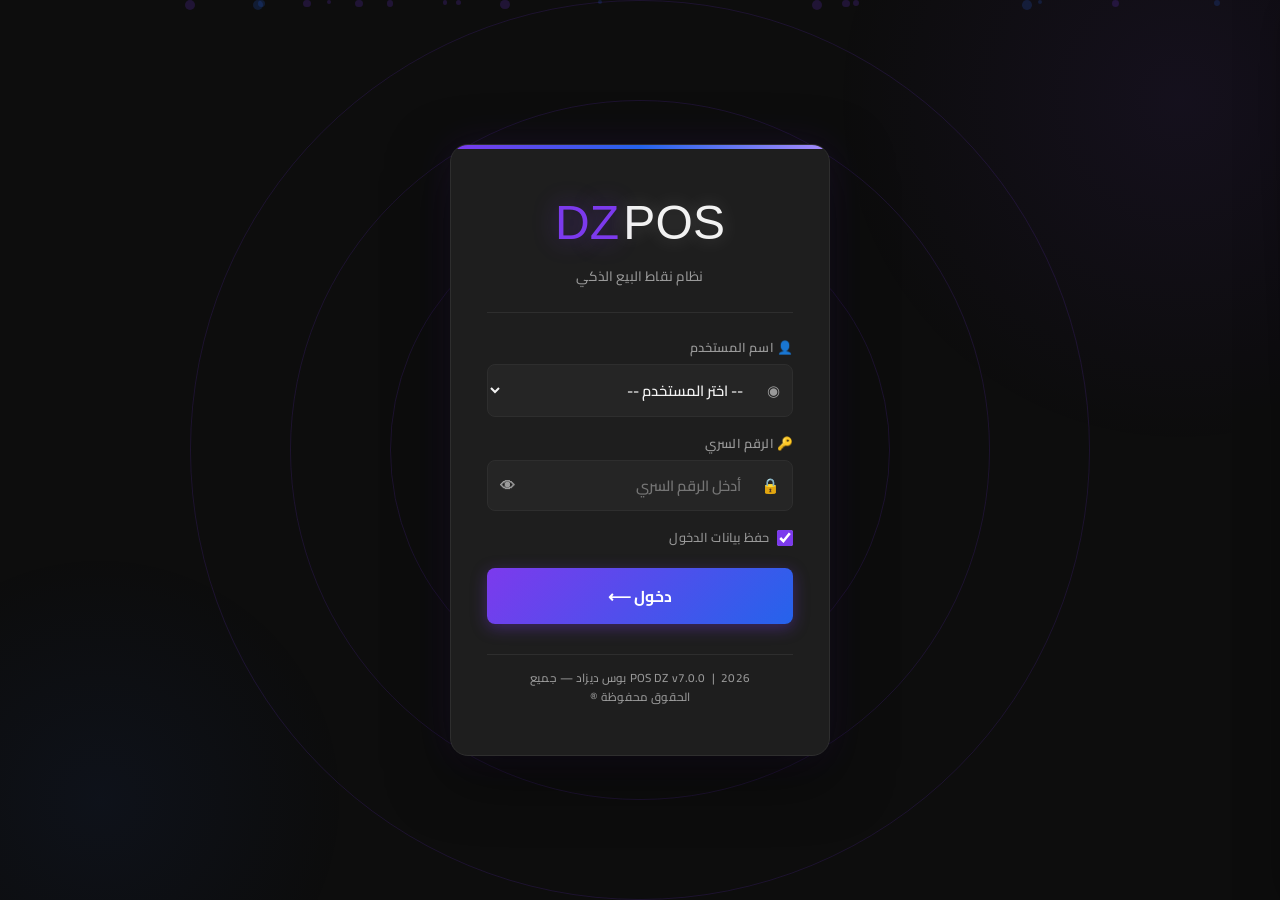
<file: suppliers.html>
<!DOCTYPE html>
<html lang="ar" dir="rtl">
<head>
  <meta charset="UTF-8"/>
  <meta name="viewport" content="width=device-width, initial-scale=1.0"/>
  <title>POS DZ - إدارة الموزعين</title>
  <link rel="stylesheet" href="style.css"/>
</head>
<body>
<div class="bg-animated"></div>
<div class="page-wrapper">
  <header class="app-header" id="appHeader"></header>
  <div class="main-content">
    <div class="section-header">
      <a href="sale.html" class="back-btn">← رجوع</a>
      <h2 class="page-title">🚚 إدارة الموزعين</h2>
      <button class="btn btn-primary" onclick="openModal('addSupplierModal')">➕ إضافة مورد جديد</button>
    </div>
    <div class="search-bar">
      <span class="search-icon">🔍</span>
      <input type="text" id="supplierSearch" placeholder="ابحث عن مورد..." oninput="filterSuppliers()"/>
    </div>
    <div class="card" style="padding:0;overflow:hidden;">
      <table class="data-table">
        <thead><tr><th>الاسم</th><th>الهاتف</th><th>العنوان</th><th>نوع النشاط</th><th>إجراءات</th></tr></thead>
        <tbody id="suppliersTbody"></tbody>
      </table>
    </div>
  </div>
</div>

<!-- Add Supplier Modal -->
<div class="modal-overlay" id="addSupplierModal">
  <div class="modal">
    <div class="modal-header">
      <span class="modal-title" id="supplierModalTitle">➕ إضافة مورد جديد</span>
      <button class="modal-close" onclick="closeModal('addSupplierModal')">✕</button>
    </div>
    <input type="hidden" id="editSupplierId"/>
    <div style="display:grid;grid-template-columns:1fr 1fr;gap:14px;">
      <div class="input-group">
        <label class="input-label">👤 الاسم *</label>
        <input class="input-field" type="text" id="supplierName" placeholder="اسم المورد"/>
      </div>
      <div class="input-group">
        <label class="input-label">📞 الهاتف *</label>
        <input class="input-field" type="tel" id="supplierPhone" placeholder="رقم الهاتف"/>
      </div>
      <div class="input-group">
        <label class="input-label">📍 العنوان</label>
        <input class="input-field" type="text" id="supplierAddress" placeholder="العنوان"/>
      </div>
      <div class="input-group">
        <label class="input-label">🏭 نوع النشاط</label>
        <input class="input-field" type="text" id="supplierActivity" placeholder="مثال: مواد غذائية، إلكترونيات..."/>
      </div>
    </div>
    <div class="modal-footer">
      <button class="btn btn-success" onclick="saveSupplier()">💾 حفظ المورد</button>
      <button class="btn btn-secondary" onclick="clearSupplierForm()">🗑️ تفريغ</button>
      <button class="btn btn-ghost" onclick="closeModal('addSupplierModal')">إلغاء</button>
    </div>
  </div>
</div>

<!-- Sidebar — labels only, no icons -->
<div class="sidebar-overlay" id="sidebarOverlay"></div>
<div class="sidebar" id="sidebar">
  <div class="sidebar-header">
    <div class="sidebar-brand">POS DZ</div>
    <div class="sidebar-version">v7.0.0</div>
    <div class="sidebar-user" id="sidebarUser"></div>
  </div>
  <nav class="sidebar-nav">
    <a class="nav-item" href="sale.html"><span class="nav-label">واجهة البيع</span></a>
    <a class="nav-item" href="inventory.html" data-role="admin,inventory_manager"><span class="nav-label">المخزون</span></a>
    <a class="nav-item" href="customers.html"><span class="nav-label">الزبائن</span></a>
    <a class="nav-item" href="reports.html" data-role="admin,inventory_manager"><span class="nav-label">إدارة الأعمال</span></a>
    <a class="nav-item" href="suppliers.html" data-role="admin,inventory_manager"><span class="nav-label">الموردين</span></a>
    <a class="nav-item" href="users.html" data-role="admin"><span class="nav-label">المستخدمين</span></a>
    <a class="nav-item" href="settings.html" data-role="admin"><span class="nav-label">الإعدادات</span></a>
    <div class="nav-item danger" onclick="doLogout()"><span class="nav-label">تسجيل الخروج</span></div>
  </nav>
  <div class="sidebar-footer">POS DZ v7.0.0 | 2026 ®</div>
</div>
<div id="toast-container"></div>
<script src="app.js"></script>
<script>
let allSuppliers = [];

async function init() {
  requireRole(['admin', 'manager']);
  await initApp();
  loadSuppliers();
}

async function loadSuppliers() {
  allSuppliers = await dbGetAll('suppliers');
  renderSuppliers(allSuppliers);
}

function renderSuppliers(suppliers) {
  const tbody = document.getElementById('suppliersTbody');
  if (!suppliers.length) {
    tbody.innerHTML = '<tr><td colspan="5" class="empty-state"><div class="empty-icon">🚚</div><p>لا يوجد موزعون</p></td></tr>';
    return;
  }
  tbody.innerHTML = suppliers.map(s => `<tr>
    <td><b>${s.name}</b></td>
    <td>${s.phone}</td>
    <td>${s.address || '—'}</td>
    <td>${s.activity || '—'}</td>
    <td class="actions">
      <button class="btn btn-sm btn-primary" onclick="editSupplier(${s.id})">✏️</button>
      <button class="btn btn-sm btn-danger" onclick="deleteSupplier(${s.id})">🗑️</button>
    </td>
  </tr>`).join('');
}

function filterSuppliers() {
  const q = document.getElementById('supplierSearch').value.toLowerCase();
  renderSuppliers(allSuppliers.filter(s =>
    s.name.toLowerCase().includes(q) || s.phone.includes(q) || (s.activity||'').toLowerCase().includes(q)
  ));
}

async function saveSupplier() {
  const id = document.getElementById('editSupplierId').value;
  const name = document.getElementById('supplierName').value.trim();
  const phone = document.getElementById('supplierPhone').value.trim();
  if (!name || !phone) { toast('الاسم والهاتف مطلوبان', 'warning'); return; }
  const data = {
    name, phone,
    address: document.getElementById('supplierAddress').value.trim(),
    activity: document.getElementById('supplierActivity').value.trim(),
    createdAt: new Date().toISOString()
  };
  if (id) { data.id = parseInt(id); await dbPut('suppliers', data); toast('تم التعديل ✅', 'success'); }
  else { await dbAdd('suppliers', data); toast('تمت الإضافة ✅', 'success'); }
  closeModal('addSupplierModal');
  clearSupplierForm();
  loadSuppliers();
}

async function editSupplier(id) {
  const s = await dbGet('suppliers', id);
  document.getElementById('editSupplierId').value = s.id;
  document.getElementById('supplierName').value = s.name;
  document.getElementById('supplierPhone').value = s.phone;
  document.getElementById('supplierAddress').value = s.address || '';
  document.getElementById('supplierActivity').value = s.activity || '';
  document.getElementById('supplierModalTitle').textContent = '✏️ تعديل المورد';
  openModal('addSupplierModal');
}

async function deleteSupplier(id) {
  const _ok = await customConfirmAsync('حذف هذا المورد؟');
  if (!_ok) return;
  await dbDelete('suppliers', id);
  toast('تم الحذف', 'success');
  loadSuppliers();
}

function clearSupplierForm() {
  ['editSupplierId','supplierName','supplierPhone','supplierAddress','supplierActivity'].forEach(id => {
    document.getElementById(id).value = '';
  });
  document.getElementById('supplierModalTitle').textContent = '➕ إضافة مورد جديد';
}

function doLogout() { customConfirm('هل تريد تسجيل الخروج؟', () => { clearSession(); window.location.href = 'index.html'; }); }
init();
</script>
<div id="vkbContainer" style="position:fixed;bottom:0;left:50%;transform:translateX(-50%);z-index:600;display:none;flex-direction:column;width:min(800px,100vw);background:var(--bg-medium);border:2px solid var(--primary);border-bottom:none;border-radius:18px 18px 0 0;box-shadow:0 -10px 50px rgba(0,0,0,.6);"></div>
</body>
</html>
</file>
<file: style.css>
/* ============================================================
   POS DZ - style.css  v5.0.0
   التحديث الجوهري — نظام بصري احترافي كامل
   ============================================================ */

@import url('https://fonts.googleapis.com/css2?family=Cairo:wght@300;400;500;600;700;800;900&family=Tajawal:wght@300;400;500;700;800&display=swap');

/* ══════════════════════════════════════════════════════════════
   CSS VARIABLES — DEFAULT (DARK + BLUE_PURPLE)
   ══════════════════════════════════════════════════════════════ */
:root {
  /* ACCENT */
  --primary:        #7C3AED;
  --primary-dark:   #5B21B6;
  --primary-light:  #A78BFA;
  --secondary:      #2563EB;
  --glow:           rgba(124,58,237,0.45);
  --shadow:         0 8px 32px rgba(124,58,237,0.18);

  /* BACKGROUND — TRUE DARK (no blue tint) */
  --bg-dark:        #0D0D0D;
  --bg-medium:      #161616;
  --bg-card:        #1E1E1E;
  --bg-input:       #252525;
  --text-primary:   #F2F2F2;
  --text-secondary: #9A9A9A;
  --border:         #2E2E2E;

  /* STATUS COLORS */
  --success:        #10B981;
  --warning:        #F59E0B;
  --danger:         #EF4444;
  --info:           #3B82F6;

  /* LAYOUT */
  --radius:         12px;
  --radius-sm:      8px;
  --radius-lg:      18px;
  --transition:     0.2s cubic-bezier(.4,0,.2,1);
  --header-h:       64px;
}

/* ══════════════════════════════════════════════════════════════
   ACCENT COLORS — only accent changes, backgrounds stay dark
   ══════════════════════════════════════════════════════════════ */
[data-accent="blue_purple"] {
  --primary:#7C3AED; --primary-dark:#5B21B6; --primary-light:#A78BFA;
  --secondary:#2563EB; --glow:rgba(124,58,237,0.45);
  --shadow:0 8px 32px rgba(124,58,237,0.18);
}
[data-accent="green"] {
  --primary:#059669; --primary-dark:#047857; --primary-light:#34D399;
  --secondary:#0891B2; --glow:rgba(5,150,105,0.45);
  --shadow:0 8px 32px rgba(5,150,105,0.18);
}
[data-accent="blue"] {
  --primary:#2563EB; --primary-dark:#1D4ED8; --primary-light:#60A5FA;
  --secondary:#0891B2; --glow:rgba(37,99,235,0.45);
  --shadow:0 8px 32px rgba(37,99,235,0.18);
}
[data-accent="orange"] {
  --primary:#EA580C; --primary-dark:#C2410C; --primary-light:#FB923C;
  --secondary:#D97706; --glow:rgba(234,88,12,0.45);
  --shadow:0 8px 32px rgba(234,88,12,0.18);
}
[data-accent="red"] {
  --primary:#DC2626; --primary-dark:#B91C1C; --primary-light:#F87171;
  --secondary:#9333EA; --glow:rgba(220,38,38,0.45);
  --shadow:0 8px 32px rgba(220,38,38,0.18);
}

/* ══════════════════════════════════════════════════════════════
   BACKGROUND MODES
   ══════════════════════════════════════════════════════════════ */

/* TRUE DARK — deep black, no blue */
[data-bg="dark"] {
  --bg-dark:#0D0D0D; --bg-medium:#161616; --bg-card:#1E1E1E;
  --bg-input:#252525; --text-primary:#F2F2F2; --text-secondary:#9A9A9A;
  --border:#2E2E2E;
}

/* LIGHT — clean white, sharp black text */
[data-bg="light"] {
  --bg-dark:#F4F4F6; --bg-medium:#FFFFFF; --bg-card:#FFFFFF;
  --bg-input:#F0F0F5; --text-primary:#0F0F0F; --text-secondary:#555566;
  --border:#DCDCE6;
}
[data-bg="light"] body         { background:#F4F4F6 !important; color:#0F0F0F; }
[data-bg="light"] .bg-animated { opacity:0.12; }
[data-bg="light"] .app-header  { box-shadow:0 2px 12px rgba(0,0,0,0.08); }
[data-bg="light"] .sidebar     { box-shadow:-4px 0 24px rgba(0,0,0,0.12); }
[data-bg="light"] .data-table th { background:#F4F4F6; color:var(--primary); }
[data-bg="light"] .data-table td { border-bottom:1px solid #EBEBEF; }
[data-bg="light"] .card        { box-shadow:0 2px 12px rgba(0,0,0,0.06); }

/* Legacy data-theme support */
[data-theme="green"]  { --primary:#059669; --primary-dark:#047857; --primary-light:#34D399; --glow:rgba(5,150,105,0.45); }
[data-theme="blue"]   { --primary:#2563EB; --primary-dark:#1D4ED8; --primary-light:#60A5FA; --glow:rgba(37,99,235,0.45); }
[data-theme="orange"] { --primary:#EA580C; --primary-dark:#C2410C; --primary-light:#FB923C; --glow:rgba(234,88,12,0.45); }
[data-theme="red"]    { --primary:#DC2626; --primary-dark:#B91C1C; --primary-light:#F87171; --glow:rgba(220,38,38,0.45); }

/* ══════════════════════════════════════════════════════════════
   RESET & BASE
   ══════════════════════════════════════════════════════════════ */
*, *::before, *::after { box-sizing:border-box; margin:0; padding:0; }

html { font-size:15px; }

body {
  font-family:'Cairo','Tajawal',sans-serif;
  background:var(--bg-dark);
  color:var(--text-primary);
  direction:rtl;
  min-height:100vh;
  overflow-x:hidden;
  -webkit-font-smoothing:antialiased;
  -moz-osx-font-smoothing:grayscale;
  font-weight:500;
  letter-spacing:0.15px;
  line-height:1.6;
}

/* Typography hierarchy */
h1,h2,h3,h4,h5,h6 {
  font-weight:800;
  letter-spacing:0.2px;
  line-height:1.3;
  color:var(--text-primary);
}
h1 { font-size:1.6rem; }
h2 { font-size:1.35rem; }
h3 { font-size:1.15rem; }
h4 { font-size:1rem; }

p,li { font-weight:500; line-height:1.65; }
strong,b { font-weight:800; }

input,select,textarea,button {
  font-family:'Cairo','Tajawal',sans-serif;
  font-weight:600;
  -webkit-font-smoothing:antialiased;
}

/* Accent text elements */
.brand-title       { color:var(--primary) !important; text-shadow:0 0 16px var(--glow); }
.store-name        { color:var(--text-primary) !important; }
.sidebar-brand     { color:var(--primary) !important; text-shadow:0 0 12px var(--glow); }
.page-title        { color:var(--primary-light) !important; }
.product-name,
.family-name       { color:var(--primary-light); }
.nav-item.active .nav-label { color:#fff; }

/* Scrollbar */
::-webkit-scrollbar { width:5px; height:5px; }
::-webkit-scrollbar-track { background:var(--bg-dark); }
::-webkit-scrollbar-thumb { background:var(--primary); border-radius:3px; }
::-webkit-scrollbar-thumb:hover { background:var(--primary-light); }

/* ══════════════════════════════════════════════════════════════
   ANIMATED BACKGROUND
   ══════════════════════════════════════════════════════════════ */
.bg-animated {
  position:fixed; inset:0; z-index:0;
  pointer-events:none; overflow:hidden;
}
.bg-animated::before {
  content:'';
  position:absolute;
  width:700px; height:700px; border-radius:50%;
  background:radial-gradient(circle,rgba(124,58,237,0.07) 0%,transparent 70%);
  top:-250px; right:-250px;
  animation:floatBg 9s ease-in-out infinite;
}
.bg-animated::after {
  content:'';
  position:absolute;
  width:500px; height:500px; border-radius:50%;
  background:radial-gradient(circle,rgba(37,99,235,0.06) 0%,transparent 70%);
  bottom:-150px; left:-150px;
  animation:floatBg 12s ease-in-out infinite reverse;
}
@keyframes floatBg {
  0%,100% { transform:translate(0,0) scale(1); }
  50%     { transform:translate(25px,-25px) scale(1.04); }
}

/* ══════════════════════════════════════════════════════════════
   LAYOUT
   ══════════════════════════════════════════════════════════════ */
.page-wrapper {
  position:relative; z-index:1;
  min-height:100vh;
  display:flex; flex-direction:column;
}
.main-content {
  flex:1; padding:18px;
  max-width:1200px; width:100%; margin:0 auto;
}

/* ══════════════════════════════════════════════════════════════
   APP HEADER
   ══════════════════════════════════════════════════════════════ */
.app-header {
  background:var(--bg-medium);
  border-bottom:2px solid var(--primary);
  padding:0 18px;
  height:var(--header-h);
  display:flex; align-items:center; gap:10px;
  position:sticky; top:0; z-index:100;
  box-shadow:0 3px 20px rgba(0,0,0,0.35);
}

/* Store name — big and clear */
.app-header .store-name {
  flex:1;
  text-align:center;
  font-size:1.5rem;
  font-weight:900;
  color:var(--text-primary);
  letter-spacing:0.5px;
  white-space:nowrap;
  overflow:hidden;
  text-overflow:ellipsis;
}

.app-header .app-brand {
  display:flex; flex-direction:column; align-items:flex-end;
  flex-shrink:0;
}
.app-header .brand-title {
  font-family:Impact,sans-serif;
  font-size:1.5rem;
  color:var(--primary);
  line-height:1;
  text-shadow:0 0 14px var(--glow);
  letter-spacing:1px;
}
.app-header .brand-clock {
  font-size:0.7rem;
  color:var(--text-secondary);
  font-weight:500;
  letter-spacing:0.3px;
}

/* Menu button */
.menu-btn {
  background:transparent; border:none;
  color:var(--text-primary);
  font-size:1.55rem;
  cursor:pointer;
  padding:8px 10px;
  border-radius:var(--radius-sm);
  transition:var(--transition);
  line-height:1;
  flex-shrink:0;
}
.menu-btn:hover { background:var(--bg-card); color:var(--primary); }

/* Back button */
.back-btn {
  display:inline-flex; align-items:center; gap:6px;
  background:var(--bg-card); border:1px solid var(--border);
  color:var(--text-primary);
  padding:7px 14px; border-radius:var(--radius-sm);
  cursor:pointer; font-family:'Cairo',sans-serif;
  font-size:0.9rem; font-weight:600;
  transition:var(--transition); text-decoration:none;
}
.back-btn:hover { background:var(--primary); border-color:var(--primary); color:#fff; }

/* ══════════════════════════════════════════════════════════════
   SIDEBAR
   ══════════════════════════════════════════════════════════════ */
.sidebar-overlay {
  position:fixed; inset:0; z-index:200;
  background:rgba(0,0,0,0.65);
  backdrop-filter:blur(4px);
  display:none; opacity:0;
  transition:opacity 0.25s;
}
.sidebar-overlay.open { display:block; opacity:1; }

.sidebar {
  position:fixed;
  top:0; right:-290px;
  width:270px; height:100%;
  z-index:201;
  background:var(--bg-dark);
  border-left:1px solid var(--border);
  display:flex; flex-direction:column;
  transition:right 0.3s cubic-bezier(.4,0,.2,1);
  box-shadow:-8px 0 40px rgba(0,0,0,0.5);
}
.sidebar.open { right:0; }

.sidebar-header {
  background:var(--bg-medium);
  padding:20px 18px 16px;
  border-bottom:2px solid var(--primary);
}
.sidebar-brand {
  font-family:Impact,sans-serif;
  font-size:2rem;
  color:var(--primary);
  text-shadow:0 0 14px var(--glow);
  letter-spacing:1px;
}
.sidebar-user {
  color:var(--text-secondary);
  font-size:0.85rem;
  margin-top:5px;
  font-weight:600;
}

.sidebar-nav { flex:1; overflow-y:auto; padding:6px 0; }

/* Nav items — text only, no icons */
.nav-item {
  display:flex; align-items:center;
  padding:14px 20px;
  cursor:pointer;
  transition:var(--transition);
  border-bottom:1px solid rgba(255,255,255,0.03);
  text-decoration:none;
  color:var(--text-primary);
  gap:10px;
}
.nav-item:hover { background:var(--bg-card); }
.nav-item.active { background:var(--primary); }
.nav-item.active .nav-label { color:#fff; font-weight:800; }

/* Hide icons — show labels only */
.nav-item .nav-icon { display:none; }
.nav-item .nav-label {
  font-size:1rem;
  font-weight:700;
  letter-spacing:0.2px;
}
.nav-item.danger { color:var(--danger); }
.nav-item.danger:hover { background:rgba(239,68,68,0.12); }

.sidebar-footer {
  padding:14px 18px;
  border-top:1px solid var(--border);
  text-align:center;
  font-size:0.75rem;
  color:var(--text-secondary);
  font-weight:600;
  letter-spacing:0.3px;
}

/* ══════════════════════════════════════════════════════════════
   CARDS
   ══════════════════════════════════════════════════════════════ */
.card {
  background:var(--bg-card);
  border:1px solid var(--border);
  border-radius:var(--radius);
  padding:20px;
  box-shadow:var(--shadow);
  margin-bottom:14px;
}
.card-sm { padding:14px; border-radius:var(--radius-sm); }
.card h4 {
  font-size:0.95rem;
  font-weight:800;
  color:var(--primary-light);
  margin-bottom:14px;
  padding-bottom:10px;
  border-bottom:1px solid var(--border);
  letter-spacing:0.2px;
}

/* ══════════════════════════════════════════════════════════════
   TABS
   ══════════════════════════════════════════════════════════════ */
.tabs-bar {
  display:flex;
  background:var(--bg-medium);
  border-radius:var(--radius);
  padding:4px; gap:4px;
  margin-bottom:18px;
  border:1px solid var(--border);
  flex-wrap:wrap;
}
.tab-btn {
  flex:1; min-width:80px;
  padding:9px 8px;
  background:transparent; border:none;
  border-radius:var(--radius-sm);
  color:var(--text-secondary);
  cursor:pointer;
  font-family:'Cairo',sans-serif;
  font-size:0.85rem; font-weight:700;
  transition:var(--transition);
  white-space:nowrap;
  letter-spacing:0.1px;
}
.tab-btn:hover { background:var(--bg-card); color:var(--text-primary); }
.tab-btn.active {
  background:var(--primary); color:#fff;
  box-shadow:0 2px 10px rgba(124,58,237,0.35);
  font-weight:800;
}
.tab-content { display:none; }
.tab-content.active { display:block; }

/* ══════════════════════════════════════════════════════════════
   INPUTS
   ══════════════════════════════════════════════════════════════ */
.input-group {
  display:flex; flex-direction:column;
  gap:6px; margin-bottom:14px;
}
.input-label {
  font-size:0.87rem;
  color:var(--text-secondary);
  font-weight:700;
  letter-spacing:0.15px;
}

.input-field,.select-field,.textarea-field {
  width:100%;
  background:var(--bg-input);
  border:1px solid var(--border);
  border-radius:var(--radius-sm);
  color:var(--text-primary);
  padding:10px 14px;
  font-family:'Cairo',sans-serif;
  font-size:0.95rem; font-weight:600;
  outline:none;
  transition:border-color 0.2s,box-shadow 0.2s;
  direction:rtl;
}
.input-field:focus,.select-field:focus,.textarea-field:focus {
  border-color:var(--primary);
  box-shadow:0 0 0 3px rgba(124,58,237,0.15);
}
.input-field::placeholder { color:var(--text-secondary); opacity:0.65; }

.input-with-icon { position:relative; }
.input-with-icon .input-icon {
  position:absolute; top:50%; transform:translateY(-50%);
  right:12px; color:var(--text-secondary);
  font-size:1rem; pointer-events:none;
}
.input-with-icon .input-field { padding-right:38px; }
.textarea-field { resize:vertical; min-height:80px; }

/* Search bar */
.search-wrap {
  position:relative;
  margin-bottom:16px;
}
.search-bar {
  display:flex; align-items:center;
  background:var(--bg-input);
  border:1px solid var(--border);
  border-radius:var(--radius);
  padding:0 14px; gap:10px;
  transition:border-color 0.2s,box-shadow 0.2s;
}
.search-bar:focus-within {
  border-color:var(--primary);
  box-shadow:0 0 0 3px rgba(124,58,237,0.12);
}
.search-bar .search-icon { color:var(--text-secondary); font-size:1rem; }
.search-bar input {
  flex:1; background:transparent; border:none; outline:none;
  color:var(--text-primary); font-family:'Cairo',sans-serif;
  font-size:1rem; font-weight:600;
  padding:12px 0; direction:rtl;
}
.search-bar input::placeholder { color:var(--text-secondary); opacity:0.65; }

/* ══════════════════════════════════════════════════════════════
   BUTTONS
   ══════════════════════════════════════════════════════════════ */
.btn {
  display:inline-flex; align-items:center; justify-content:center; gap:7px;
  padding:10px 20px;
  border:none; border-radius:var(--radius-sm);
  cursor:pointer;
  font-family:'Cairo',sans-serif;
  font-size:0.95rem; font-weight:700;
  transition:var(--transition);
  white-space:nowrap;
  letter-spacing:0.2px;
}
.btn:active { transform:scale(0.97); }

.btn-primary   { background:var(--primary); color:#fff; }
.btn-primary:hover   { background:var(--primary-dark); box-shadow:0 4px 16px rgba(124,58,237,0.4); }

.btn-success   { background:var(--success); color:#fff; }
.btn-success:hover   { background:#047857; box-shadow:0 4px 16px rgba(16,185,129,0.3); }

.btn-danger    { background:var(--danger); color:#fff; }
.btn-danger:hover    { background:#B91C1C; box-shadow:0 4px 16px rgba(239,68,68,0.3); }

.btn-warning   { background:var(--warning); color:#1a1a1a; }
.btn-warning:hover   { background:#D97706; }

.btn-secondary { background:var(--bg-card); color:var(--text-primary); border:1px solid var(--border); }
.btn-secondary:hover { background:var(--bg-input); border-color:var(--primary); }

.btn-ghost     { background:transparent; color:var(--text-secondary); border:1px solid var(--border); }
.btn-ghost:hover     { color:var(--text-primary); border-color:var(--primary); }

.btn-sm  { padding:6px 13px; font-size:0.8rem; }
.btn-lg  { padding:14px 26px; font-size:1.05rem; font-weight:800; letter-spacing:0.25px; border-radius:var(--radius); }
.btn-full { width:100%; }
.btn-icon { padding:8px; min-width:36px; height:36px; }

/* ══════════════════════════════════════════════════════════════
   TABLES
   ══════════════════════════════════════════════════════════════ */
.data-table { width:100%; border-collapse:collapse; }
.data-table th {
  background:var(--bg-dark);
  color:var(--primary-light);
  font-size:0.85rem; font-weight:800;
  padding:12px 14px;
  text-align:right;
  border-bottom:2px solid var(--primary);
  white-space:nowrap;
  letter-spacing:0.15px;
}
.data-table td {
  padding:11px 14px;
  border-bottom:1px solid rgba(255,255,255,0.04);
  font-size:0.92rem; font-weight:500;
  vertical-align:middle;
}
.data-table tr:nth-child(even) td { background:rgba(255,255,255,0.02); }
.data-table tr:hover td { background:rgba(124,58,237,0.07); transition:background 0.15s; }
.data-table .actions { display:flex; gap:6px; justify-content:center; flex-wrap:wrap; }

/* ══════════════════════════════════════════════════════════════
   BADGES
   ══════════════════════════════════════════════════════════════ */
.badge {
  display:inline-flex; align-items:center;
  padding:3px 10px; border-radius:20px;
  font-size:0.75rem; font-weight:700;
  letter-spacing:0.1px;
}
.badge-success { background:rgba(16,185,129,0.18);  color:var(--success); }
.badge-warning { background:rgba(245,158,11,0.18);  color:var(--warning); }
.badge-danger  { background:rgba(239,68,68,0.18);   color:var(--danger); }
.badge-primary { background:rgba(124,58,237,0.18);  color:var(--primary-light); }
.badge-info    { background:rgba(59,130,246,0.18);  color:#60A5FA; }

/* ══════════════════════════════════════════════════════════════
   ALERTS
   ══════════════════════════════════════════════════════════════ */
.alert {
  padding:13px 17px;
  border-radius:var(--radius-sm);
  margin-bottom:14px;
  font-size:0.92rem; font-weight:600;
  display:flex; align-items:flex-start; gap:10px;
  border:1px solid transparent;
}
.alert-warning { background:rgba(245,158,11,0.1);  border-color:rgba(245,158,11,0.28); color:var(--warning); }
.alert-danger  { background:rgba(239,68,68,0.1);   border-color:rgba(239,68,68,0.28);  color:var(--danger); }
.alert-success { background:rgba(16,185,129,0.1);  border-color:rgba(16,185,129,0.28); color:var(--success); }
.alert-info    { background:rgba(124,58,237,0.1);  border-color:rgba(124,58,237,0.28); color:var(--primary-light); }

/* ══════════════════════════════════════════════════════════════
   TOAST
   ══════════════════════════════════════════════════════════════ */
#toast-container {
  position:fixed; bottom:24px; left:24px;
  z-index:9999; display:flex;
  flex-direction:column; gap:10px;
  pointer-events:none;
}
.toast {
  padding:13px 20px;
  border-radius:var(--radius-sm);
  color:#fff;
  font-weight:700; font-size:0.9rem;
  display:flex; align-items:center; gap:10px;
  box-shadow:0 8px 24px rgba(0,0,0,0.45);
  animation:slideIn 0.3s ease, fadeOut 0.4s ease 2.2s forwards;
  pointer-events:auto; min-width:250px;
  letter-spacing:0.1px;
}
.toast-success { background:var(--success); }
.toast-error   { background:var(--danger); }
.toast-warning { background:var(--warning); color:#1a1a1a; }
.toast-info    { background:var(--primary); }

@keyframes slideIn {
  from { transform:translateX(-30px); opacity:0; }
  to   { transform:translateX(0);     opacity:1; }
}
@keyframes fadeOut {
  from { opacity:1; transform:translateY(0); }
  to   { opacity:0; transform:translateY(8px); }
}

/* ══════════════════════════════════════════════════════════════
   MODALS
   ══════════════════════════════════════════════════════════════ */
.modal-overlay {
  position:fixed; inset:0; z-index:300;
  background:rgba(0,0,0,0.72);
  backdrop-filter:blur(5px);
  display:none; align-items:center; justify-content:center;
  padding:20px;
}
.modal-overlay.open { display:flex; }
.modal {
  background:var(--bg-card);
  border:1px solid var(--border);
  border-radius:var(--radius-lg);
  padding:28px;
  width:100%; max-width:520px;
  max-height:90vh; overflow-y:auto;
  box-shadow:0 24px 64px rgba(0,0,0,0.6);
  animation:modalIn 0.22s cubic-bezier(.4,0,.2,1);
}
.modal-lg { max-width:720px; }
.modal-sm { max-width:380px; }
@keyframes modalIn {
  from { transform:scale(0.94) translateY(14px); opacity:0; }
  to   { transform:scale(1) translateY(0);       opacity:1; }
}
.modal-header {
  display:flex; align-items:center; justify-content:space-between;
  margin-bottom:20px; padding-bottom:14px;
  border-bottom:1px solid var(--border);
}
.modal-title { font-size:1.1rem; font-weight:800; color:var(--primary-light); letter-spacing:0.2px; }
.modal-close {
  background:transparent; border:none; color:var(--text-secondary);
  font-size:1.4rem; cursor:pointer; padding:4px 8px;
  border-radius:var(--radius-sm); transition:var(--transition);
}
.modal-close:hover { background:var(--danger); color:#fff; }
.modal-footer {
  display:flex; gap:10px; justify-content:flex-end;
  margin-top:20px; padding-top:14px;
  border-top:1px solid var(--border);
}

/* ══════════════════════════════════════════════════════════════
   STATS CARDS
   ══════════════════════════════════════════════════════════════ */
.stats-grid {
  display:grid;
  grid-template-columns:repeat(auto-fit,minmax(155px,1fr));
  gap:13px; margin-bottom:20px;
}
.stat-card {
  background:var(--bg-card);
  border:1px solid var(--border);
  border-radius:var(--radius);
  padding:18px;
  text-align:center;
  position:relative; overflow:hidden;
  transition:transform 0.18s,box-shadow 0.18s;
}
.stat-card:hover { transform:translateY(-2px); box-shadow:var(--shadow); }
.stat-card::before {
  content:'';
  position:absolute; top:0; left:0; right:0; height:3px;
  background:var(--primary);
}
.stat-card .stat-icon  { font-size:1.7rem; margin-bottom:7px; }
.stat-card .stat-value { font-size:1.55rem; font-weight:900; color:var(--primary-light); letter-spacing:0.3px; }
.stat-card .stat-label { font-size:0.78rem; color:var(--text-secondary); margin-top:4px; font-weight:600; }

/* ══════════════════════════════════════════════════════════════
   QUANTITY CONTROLS  −[ 00 ]+
   ══════════════════════════════════════════════════════════════ */
.qty-control {
  display:inline-flex; align-items:center;
  background:var(--bg-input);
  border:1px solid var(--border);
  border-radius:var(--radius-sm);
  overflow:hidden;
}
.qty-btn {
  background:transparent; border:none;
  color:var(--text-primary);
  padding:7px 13px; cursor:pointer;
  font-size:1.1rem; font-weight:700;
  transition:background 0.14s;
  min-width:36px; text-align:center;
}
.qty-btn:hover       { background:var(--primary); color:#fff; }
.qty-btn.minus:hover { background:var(--danger);  color:#fff; }
.qty-value {
  padding:7px 14px; font-weight:800;
  min-width:44px; text-align:center;
  font-size:0.95rem; color:var(--text-primary);
  border-right:1px solid var(--border);
  border-left:1px solid var(--border);
}

/* ══════════════════════════════════════════════════════════════
   TOGGLE SWITCH
   ══════════════════════════════════════════════════════════════ */
.toggle-switch {
  position:relative; display:inline-flex;
  align-items:center; gap:10px; cursor:pointer;
}
.toggle-switch input { display:none; }
.toggle-track {
  width:46px; height:24px; background:var(--border);
  border-radius:12px; transition:background 0.2s;
  position:relative;
}
.toggle-thumb {
  position:absolute; top:3px; right:3px;
  width:18px; height:18px; border-radius:50%;
  background:#fff; transition:transform 0.2s;
}
.toggle-switch input:checked ~ .toggle-track { background:var(--primary); }
.toggle-switch input:checked ~ .toggle-track .toggle-thumb { transform:translateX(-22px); }

/* ══════════════════════════════════════════════════════════════
   DISCOUNT PILLS
   ══════════════════════════════════════════════════════════════ */
.discount-pills { display:flex; gap:5px; flex-wrap:wrap; }
.disc-pill {
  padding:4px 11px;
  background:var(--bg-card);
  border:1px solid var(--border);
  border-radius:20px;
  cursor:pointer; font-size:0.8rem;
  font-weight:700; color:var(--text-secondary);
  transition:var(--transition);
  font-family:'Cairo',sans-serif;
}
.disc-pill:hover,.disc-pill.active {
  background:var(--primary); border-color:var(--primary); color:#fff;
}

/* ══════════════════════════════════════════════════════════════
   AUTOCOMPLETE
   ══════════════════════════════════════════════════════════════ */
.autocomplete-list {
  position:fixed;
  z-index:9999;
  background:var(--bg-card);
  border:1px solid var(--primary);
  border-radius:var(--radius-sm);
  max-height:260px; overflow-y:auto;
  box-shadow:0 12px 40px rgba(0,0,0,0.7);
  display:none;
}
.autocomplete-list.open { display:block; }
.autocomplete-item {
  padding:10px 16px; cursor:pointer;
  display:flex; justify-content:space-between; align-items:center;
  border-bottom:1px solid rgba(255,255,255,0.04);
  font-size:0.92rem; font-weight:600;
  transition:background 0.14s;
}
.autocomplete-item:hover,.autocomplete-item.selected { background:rgba(124,58,237,0.22); }
.autocomplete-item .item-price { color:var(--primary-light); font-weight:800; }
.autocomplete-item .item-stock { color:var(--text-secondary); font-size:0.78rem; }

/* ══════════════════════════════════════════════════════════════
   CART ROW (global — used in reports etc.)
   ══════════════════════════════════════════════════════════════ */
.cart-row {
  display:grid;
  grid-template-columns:1fr 100px 110px 100px 44px;
  align-items:center; gap:8px;
  padding:8px 10px;
  border-bottom:1px solid rgba(255,255,255,0.04);
  border-radius:var(--radius-sm);
  transition:background 0.14s;
}
.cart-row:hover { background:rgba(124,58,237,0.06); }
.cart-row.header {
  background:var(--bg-dark); color:var(--text-secondary);
  font-size:0.82rem; font-weight:800; padding:8px 10px;
  border-radius:var(--radius-sm) var(--radius-sm) 0 0;
  border-bottom:2px solid var(--primary);
}
.cart-row input {
  background:transparent; border:1px solid transparent;
  color:var(--text-primary); padding:4px 6px;
  border-radius:4px; font-family:'Cairo',sans-serif;
  font-size:0.9rem; font-weight:600;
  width:100%; transition:border-color 0.14s;
  text-align:right; outline:none;
}
.cart-row input:focus { border-color:var(--primary); background:var(--bg-input); }
.cart-row .total-cell { color:var(--primary-light); font-weight:700; text-align:center; }

/* ══════════════════════════════════════════════════════════════
   TOTAL BOX
   ══════════════════════════════════════════════════════════════ */
.total-box {
  background:var(--bg-card);
  border:2px solid var(--primary);
  border-radius:var(--radius);
  padding:16px 24px;
  display:flex; justify-content:space-between; align-items:center;
  margin:10px 0;
  box-shadow:0 0 22px rgba(124,58,237,0.14);
}
.total-box .total-amount {
  font-family:Impact,sans-serif;
  font-size:2rem; color:var(--primary-light);
  text-shadow:0 0 12px var(--glow);
}
.total-box .total-info { text-align:right; }
.total-box .items-count { color:var(--text-secondary); font-size:0.85rem; font-weight:600; }

/* ══════════════════════════════════════════════════════════════
   ACTION ROW
   ══════════════════════════════════════════════════════════════ */
.action-row {
  display:grid; grid-template-columns:1fr 1fr 1fr;
  gap:10px; margin-top:12px;
}
.action-row .btn { font-size:1rem; padding:14px 10px; }

/* ══════════════════════════════════════════════════════════════
   VIRTUAL KEYBOARD — GLOBAL STYLES
   ══════════════════════════════════════════════════════════════ */
.vkb-overlay {
  position:fixed; inset:0; z-index:500;
  background:rgba(0,0,0,0.5);
  display:none; align-items:flex-end; justify-content:center;
}
.vkb-overlay.open { display:flex; }
.vkb-container {
  background:var(--bg-dark);
  border-top:2px solid var(--primary);
  border-radius:var(--radius-lg) var(--radius-lg) 0 0;
  padding:14px; width:100%; max-width:700px;
  box-shadow:0 -10px 40px rgba(0,0,0,0.5);
  animation:vkbIn 0.25s ease;
}
@keyframes vkbIn {
  from { transform:translateY(100%); }
  to   { transform:translateY(0); }
}
.vkb-row { display:flex; gap:5px; justify-content:center; margin-bottom:5px; }
.vkb-key {
  background:var(--bg-card);
  border:1px solid var(--border);
  border-radius:var(--radius-sm);
  color:var(--text-primary);
  padding:10px 6px; min-width:40px;
  cursor:pointer; font-family:'Cairo',sans-serif;
  font-size:1rem; font-weight:700;
  text-align:center;
  transition:background 0.12s;
  user-select:none;
}
.vkb-key:hover,.vkb-key:active { background:var(--primary); color:#fff; }
.vkb-key.wide   { min-width:80px; }
.vkb-key.delete { background:rgba(239,68,68,0.18); color:var(--danger); }
.vkb-key.space  { flex:1; background:var(--bg-input); }
.vkb-key.close  { background:var(--danger); color:#fff; }

/* ══════════════════════════════════════════════════════════════
   SETTINGS SPECIFIC
   ══════════════════════════════════════════════════════════════ */
.setting-row {
  display:flex; align-items:center;
  justify-content:space-between; gap:14px;
  padding:14px 0;
  border-bottom:1px solid rgba(255,255,255,0.04);
}
.setting-row:last-child { border-bottom:none; }
.setting-label { font-size:0.95rem; font-weight:700; color:var(--text-primary); }
.setting-desc  { font-size:0.8rem; color:var(--text-secondary); margin-top:3px; font-weight:500; }

/* Theme dots */
.theme-colors { display:flex; gap:10px; flex-wrap:wrap; }
.theme-dot {
  width:28px; height:28px; border-radius:50%;
  cursor:pointer; border:3px solid transparent;
  transition:transform 0.18s,border-color 0.18s;
}
.theme-dot:hover { transform:scale(1.15); }
.theme-dot.active { border-color:var(--text-primary); transform:scale(1.1); }
.theme-dot[data-theme="blue_purple"] { background:#7C3AED; }
.theme-dot[data-theme="green"]       { background:#059669; }
.theme-dot[data-theme="blue"]        { background:#2563EB; }
.theme-dot[data-theme="orange"]      { background:#EA580C; }
.theme-dot[data-theme="red"]         { background:#DC2626; }

/* BG mode buttons */
.bg-mode-btn {
  padding:10px 18px; border-radius:var(--radius-sm);
  border:2px solid var(--border); background:var(--bg-input);
  color:var(--text-secondary); cursor:pointer;
  font-family:'Cairo',sans-serif; font-size:0.9rem; font-weight:700;
  transition:var(--transition);
}
.bg-mode-btn.sel-dark,.bg-mode-btn.sel-light {
  border-color:var(--primary); color:var(--primary-light);
  background:rgba(124,58,237,0.12);
}

/* ══════════════════════════════════════════════════════════════
   TOOLTIPS
   ══════════════════════════════════════════════════════════════ */
.btn[title]:hover::after,
.nav-item[title]:hover::after,
.menu-btn[title]:hover::after,
[data-tip]:hover::after {
  content:attr(title);
  position:absolute;
  bottom:calc(100% + 6px);
  left:50%; transform:translateX(-50%);
  background:rgba(0,0,0,0.88);
  color:#fff; padding:4px 10px;
  border-radius:6px; font-size:0.73rem;
  white-space:nowrap; z-index:9999;
  pointer-events:none;
  font-family:'Cairo',sans-serif; font-weight:600;
  border:1px solid var(--border);
}
[title] { position:relative; }

/* ══════════════════════════════════════════════════════════════
   PAGE ELEMENTS
   ══════════════════════════════════════════════════════════════ */
.page-title {
  font-size:1.3rem; font-weight:900;
  color:var(--primary-light);
  margin-bottom:18px;
  display:flex; align-items:center; gap:10px;
  letter-spacing:0.3px;
}
.section-header {
  display:flex; align-items:center;
  justify-content:space-between;
  margin-bottom:14px; gap:10px; flex-wrap:wrap;
}
.divider { height:1px; background:var(--border); margin:14px 0; }
.empty-state {
  text-align:center; padding:44px 20px;
  color:var(--text-secondary);
}
.empty-state .empty-icon { font-size:2.8rem; margin-bottom:12px; opacity:0.5; }
.empty-state p { font-size:1rem; font-weight:600; }

/* ══════════════════════════════════════════════════════════════
   UTILITIES
   ══════════════════════════════════════════════════════════════ */
.flex           { display:flex; }
.flex-col       { display:flex; flex-direction:column; }
.items-center   { align-items:center; }
.justify-between{ justify-content:space-between; }
.justify-end    { justify-content:flex-end; }
.gap-2 { gap:8px; }
.gap-3 { gap:12px; }
.gap-4 { gap:16px; }
.mt-2  { margin-top:8px; }
.mt-3  { margin-top:12px; }
.mb-3  { margin-bottom:12px; }
.mb-4  { margin-bottom:16px; }
.p-3   { padding:12px; }
.text-center  { text-align:center; }
.text-right   { text-align:right; }
.text-sm      { font-size:0.82rem; }
.text-muted   { color:var(--text-secondary); }
.text-danger  { color:var(--danger); }
.text-success { color:var(--success); }
.text-warning { color:var(--warning); }
.text-primary-c { color:var(--primary-light); }
.font-bold    { font-weight:800; }
.w-full       { width:100%; }
.hidden       { display:none !important; }
</file>
